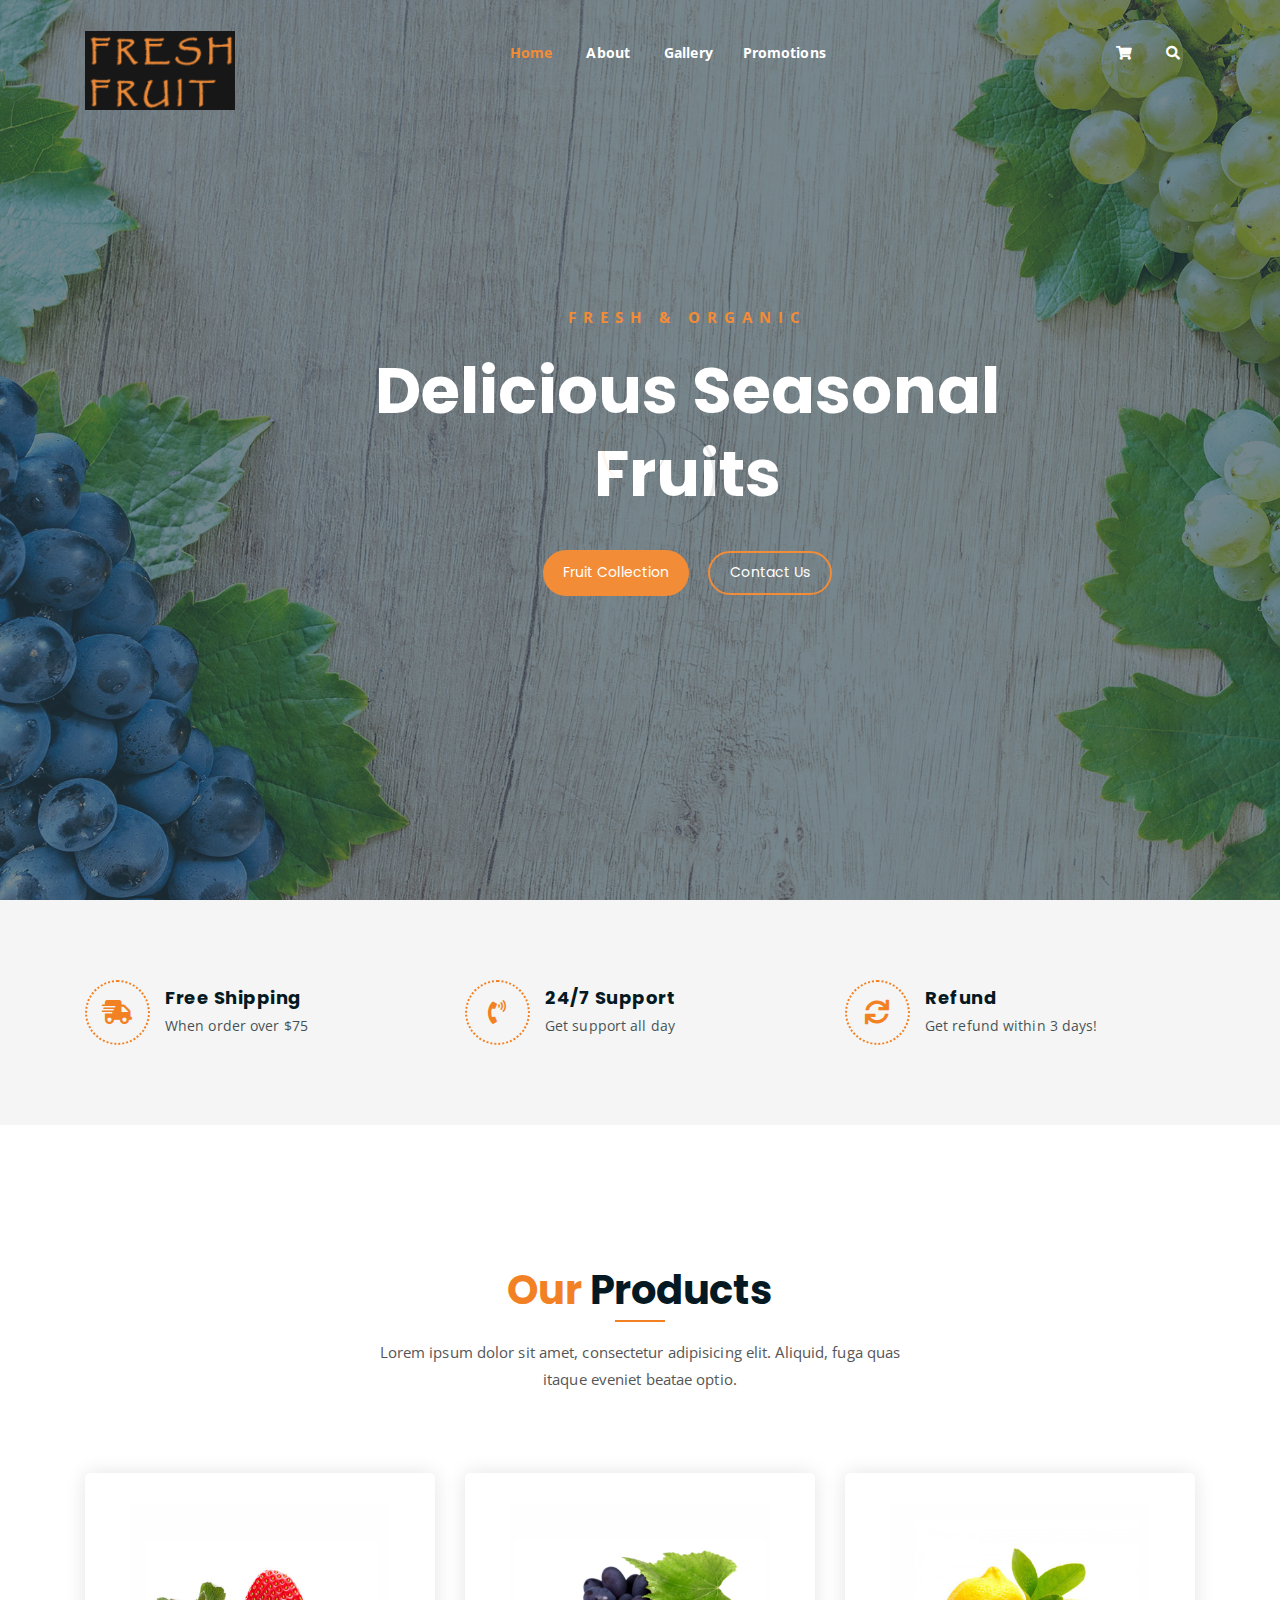
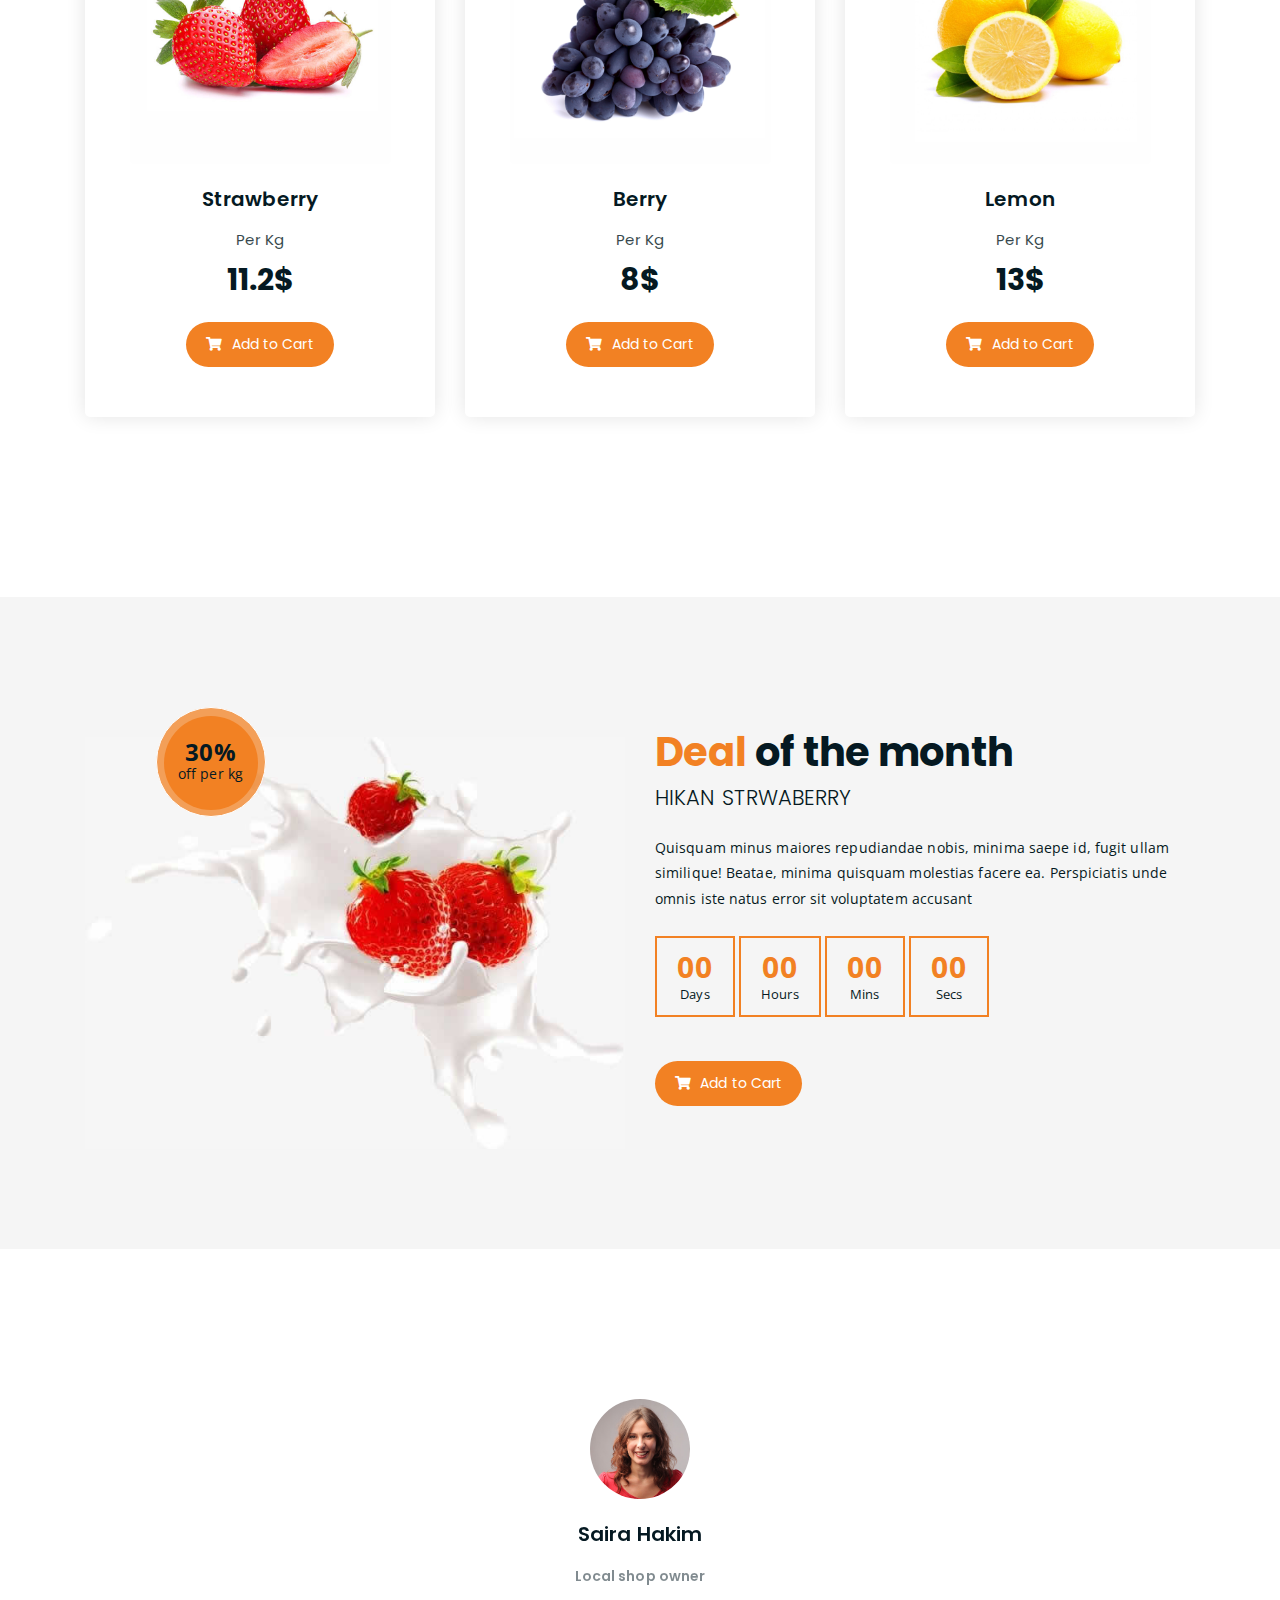
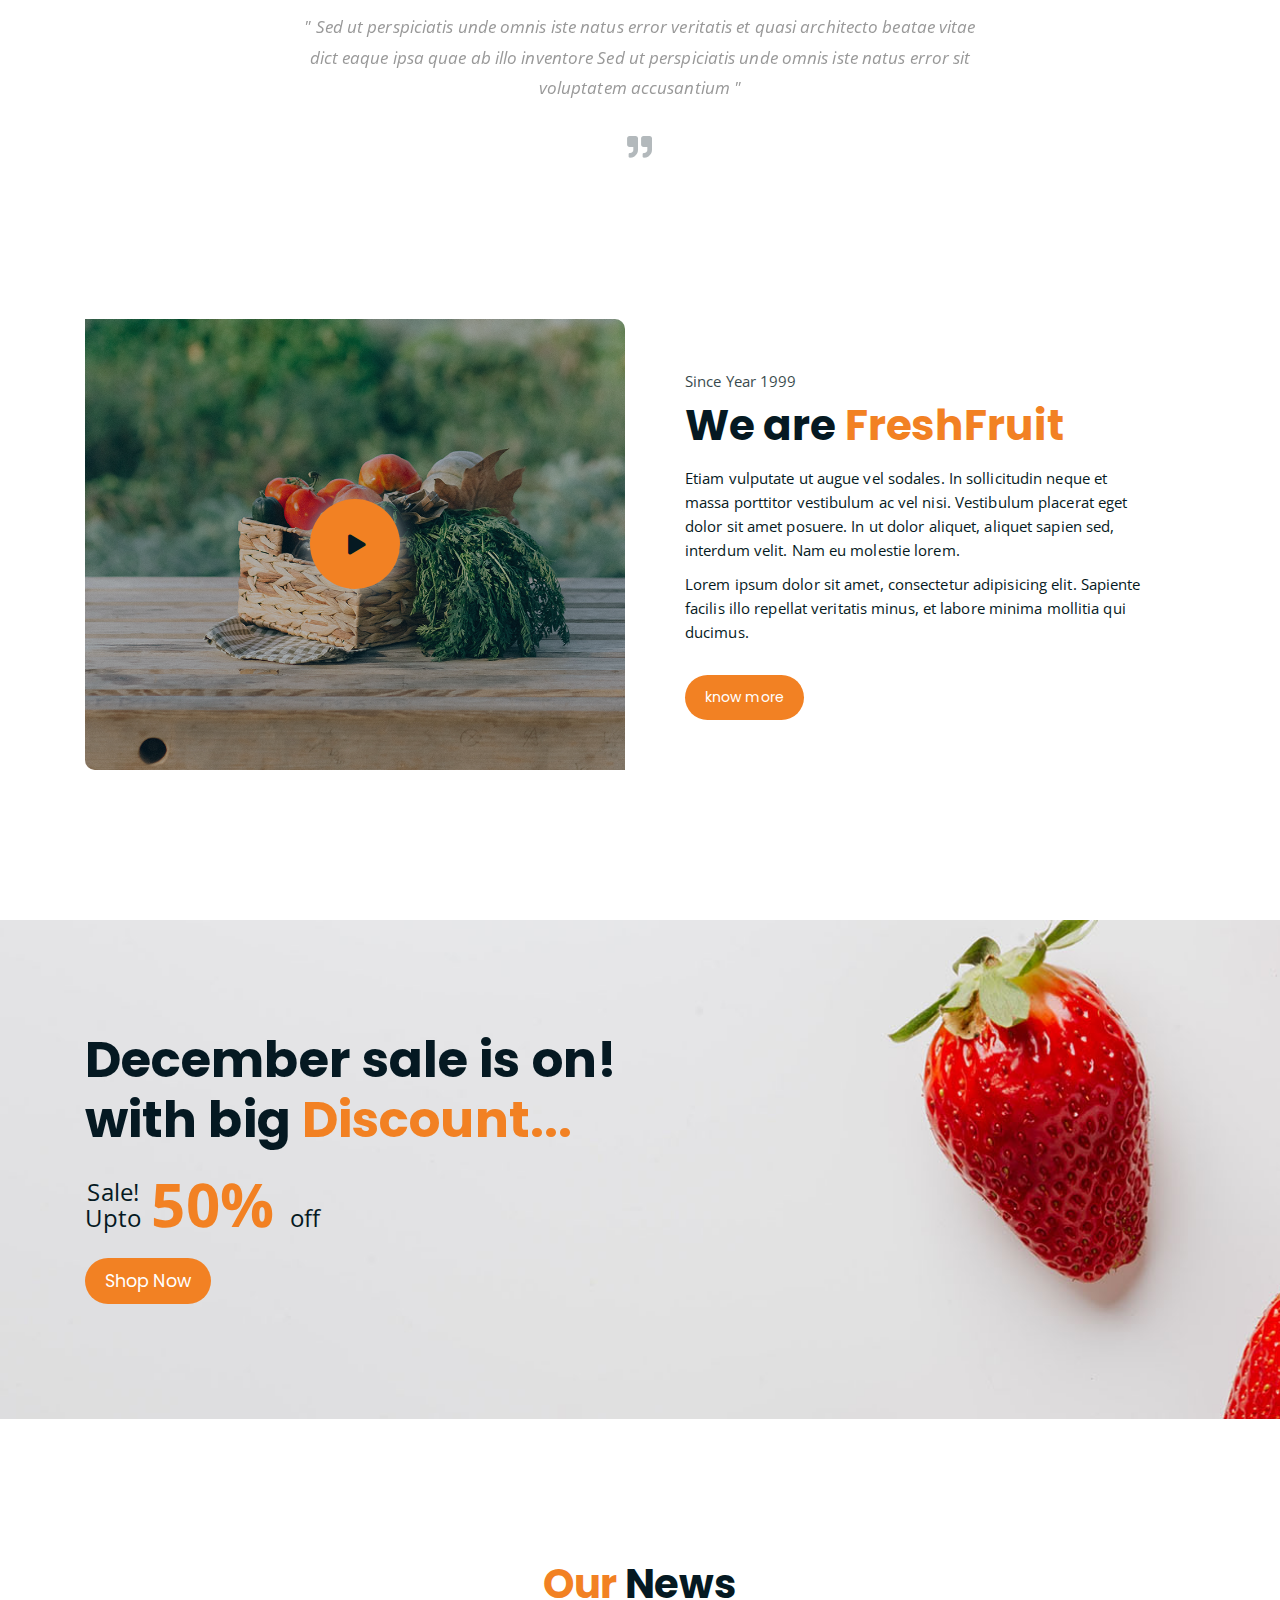
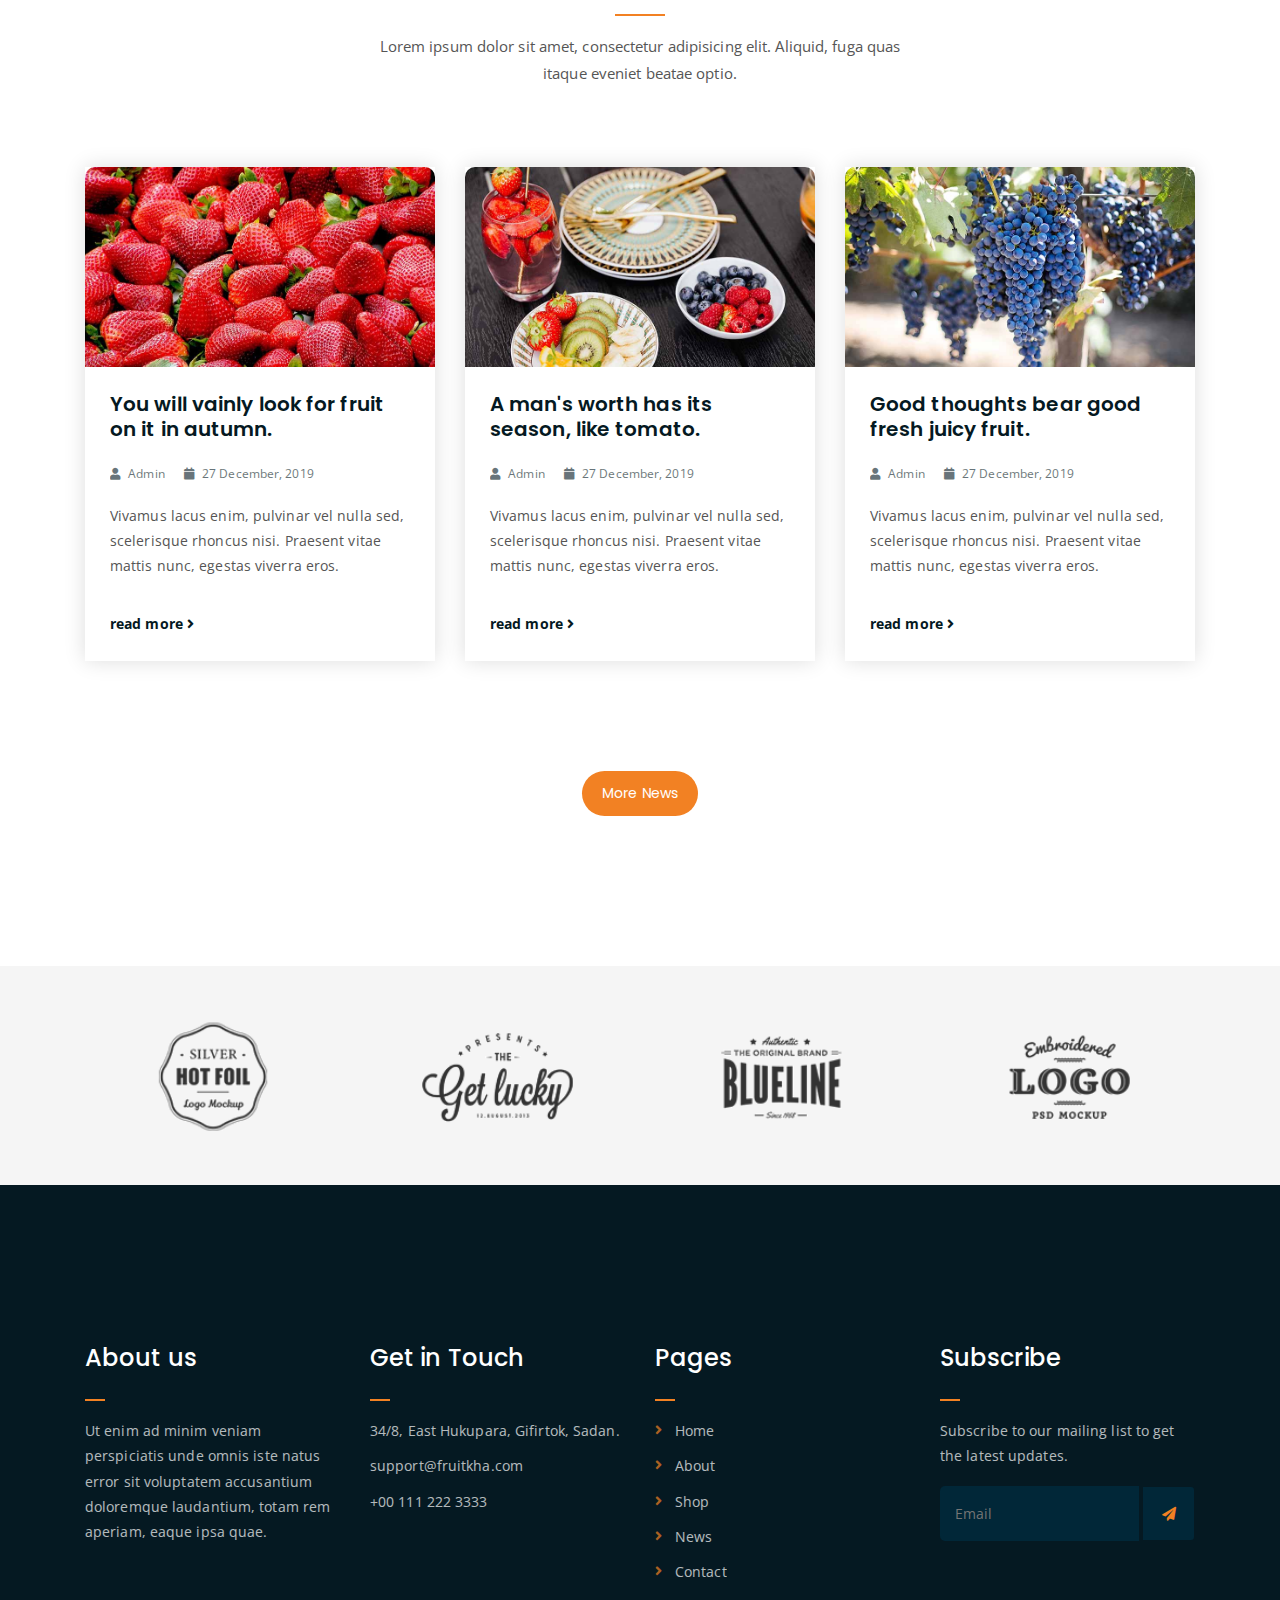
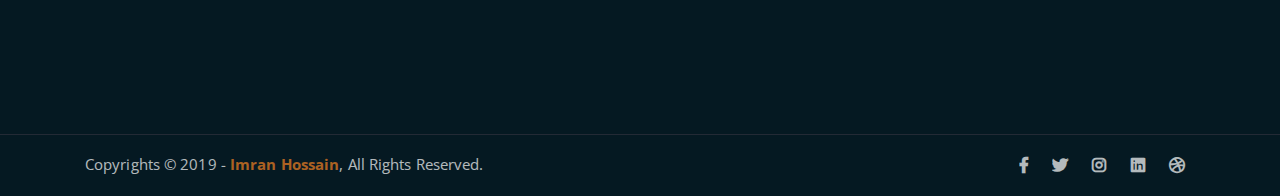
<file: css & html/index.html>
<!DOCTYPE html>
<html lang="en">
<head>
	<meta charset="UTF-8">
	<meta http-equiv="X-UA-Compatible" content="IE=edge">
	<meta name="description" content="Fruit Farm,We provide the highest and the best fruit for you :)">

	<!-- title -->
	<title>Fresh Fruit</title>
	<!-- favicon -->
	<link rel="shortcut icon" type="image/png" href="assets/img/favicon.png">
	<!-- google font -->
	<link href="https://fonts.googleapis.com/css?family=Open+Sans:300,400,700" rel="stylesheet">
	<link href="https://fonts.googleapis.com/css?family=Poppins:400,700&display=swap" rel="stylesheet">
	<!-- fontawesome -->
	<link rel="stylesheet" href="assets/css/all.min.css">
	<!-- bootstrap -->
	<link rel="stylesheet" href="assets/bootstrap/css/bootstrap.min.css">
	<!-- owl carousel -->
	<link rel="stylesheet" href="assets/css/owl.carousel.css">
	<!-- magnific popup -->
	<link rel="stylesheet" href="assets/css/magnific-popup.css">
	<!-- animate css -->
	<link rel="stylesheet" href="assets/css/animate.css">
	<!-- mean menu css -->
	<link rel="stylesheet" href="assets/css/meanmenu.min.css">
	<!-- main style -->
	<link rel="stylesheet" href="assets/css/main.css">
	<!-- responsive -->
	<link rel="stylesheet" href="assets/css/responsive.css">

</head>
<body>
	
	<!--PreLoader-->
    <div class="loader">
        <div class="loader-inner">
            <div class="circle"></div>
        </div>
    </div>
    <!--PreLoader Ends-->
	
	<!-- header -->
	<div class="top-header-area" id="sticker">
		<div class="container">
			<div class="row">
				<div class="col-lg-12 col-sm-12 text-center">
					<div class="main-menu-wrap">
						<!-- logo -->
						<div class="site-logo">
							<a href="index.html">
								<img src="assets/img/logo.png" alt="">
							</a>
						</div>
						<!-- logo -->
						
						<!-- menu start -->
                        <nav class="main-menu">
                            <ul>
                                        <li class="current-list-item"><a href="#">Home</a></li>
                                        <li><a href="about.html">About</a></li>
                                        <li><a href="gallery.html">Gallery</a><li>
                                        <li><a href="promotions.html">Promotions</a></li>
                                        <li>
                                            <div class="header-icons">

                                                <a class="shopping-cart" href="cart.html"><i class="fas fa-shopping-cart"></i></a>
                                                <a class="mobile-hide search-bar-icon" href="#"><i class="fas fa-search"></i></a>

                                            </div>
                                        </li>
                                    </ul>
                                </nav>
                                <a class="mobile-show search-bar-icon" href="#"><i class="fas fa-search"></i></a>
                                <div class="mobile-menu"></div>
                        <!-- menu end -->
					</div>
				</div>
			</div>
		</div>
	</div>
	<!-- end header -->
	
	<!-- search area -->
	<div class="search-area">
		<div class="container">
			<div class="row">
				<div class="col-lg-12">
					<span class="close-btn"><i class="fas fa-window-close"></i></span>
					<div class="search-bar">
						<div class="search-bar-tablecell">
							<h3>Search For:</h3>
							<input type="text" placeholder="Keywords">
							<button type="submit">Search <i class="fas fa-search"></i></button>
						</div>
					</div>
				</div>
			</div>
		</div>
	</div>
	<!-- end search area -->

	<!-- hero area -->
	<div class="hero-area hero-bg">
		<div class="container">
			<div class="row">
				<div class="col-lg-9 offset-lg-2 text-center">
					<div class="hero-text">
						<div class="hero-text-tablecell">
							<p class="subtitle">Fresh & Organic</p>
							<h1>Delicious Seasonal Fruits</h1>
							<div class="hero-btns">
								
								<a href="gallery.html" class="boxed-btn">Fruit Collection</a>
								<a href="contact.html" class="bordered-btn">Contact Us</a>
							</div>
						</div>
					</div>
				</div>
			</div>
		</div>
	</div>
	<!-- end hero area -->

	<!-- features list section -->
	<div class="list-section pt-80 pb-80">
		<div class="container">

			<div class="row">
				<div class="col-lg-4 col-md-6 mb-4 mb-lg-0">
					<div class="list-box d-flex align-items-center">
						<div class="list-icon">
							<i class="fas fa-shipping-fast"></i>
						</div>
						<div class="content">
							<h3>Free Shipping</h3>
							<p>When order over $75</p>
						</div>
					</div>
				</div>
				<div class="col-lg-4 col-md-6 mb-4 mb-lg-0">
					<div class="list-box d-flex align-items-center">
						<div class="list-icon">
							<i class="fas fa-phone-volume"></i>
						</div>
						<div class="content">
							<h3>24/7 Support</h3>
							<p>Get support all day</p>
						</div>
					</div>
				</div>
				<div class="col-lg-4 col-md-6">
					<div class="list-box d-flex justify-content-start align-items-center">
						<div class="list-icon">
							<i class="fas fa-sync"></i>
						</div>
						<div class="content">
							<h3>Refund</h3>
							<p>Get refund within 3 days!</p>
						</div>
					</div>
				</div>
			</div>

		</div>
	</div>
	<!-- end features list section -->

	<!-- product section -->
	<div class="product-section mt-150 mb-150">
		<div class="container">
			<div class="row">
				<div class="col-lg-8 offset-lg-2 text-center">
					<div class="section-title">	
						<h3><span class="orange-text">Our</span> Products</h3>
						<p>Lorem ipsum dolor sit amet, consectetur adipisicing elit. Aliquid, fuga quas itaque eveniet beatae optio.</p>
					</div>
				</div>
			</div>

			<div class="row">
				<div class="col-lg-4 col-md-6 text-center">
					<div class="single-product-item">
						<div class="product-image">
							<a href="single-product.html"><img src="assets/img/products/product-img-1.jpg" alt=""></a>
						</div>
						<h3>Strawberry</h3>
						<p class="product-price"><span>Per Kg</span> 11.2$ </p>
						<a href="cart.html" class="cart-btn"><i class="fas fa-shopping-cart"></i> Add to Cart</a>
					</div>
				</div>
				<div class="col-lg-4 col-md-6 text-center">
					<div class="single-product-item">
						<div class="product-image">
							<a href="single-product.html"><img src="assets/img/products/product-img-2.jpg" alt=""></a>
						</div>
						<h3>Berry</h3>
						<p class="product-price"><span>Per Kg</span> 8$ </p>
						<a href="cart.html" class="cart-btn"><i class="fas fa-shopping-cart"></i> Add to Cart</a>
					</div>
				</div>
				<div class="col-lg-4 col-md-6 offset-md-3 offset-lg-0 text-center">
					<div class="single-product-item">
						<div class="product-image">
							<a href="single-product.html"><img src="assets/img/products/product-img-3.jpg" alt=""></a>
						</div>
						<h3>Lemon</h3>
						<p class="product-price"><span>Per Kg</span> 13$ </p>
						<a href="cart.html" class="cart-btn"><i class="fas fa-shopping-cart"></i> Add to Cart</a>
					</div>
				</div>
			</div>
		</div>
	</div>
	<!-- end product section -->

	<!-- cart banner section -->
	<section class="cart-banner pt-100 pb-100">
    	<div class="container">
        	<div class="row clearfix">
            	<!--Image Column-->
            	<div class="image-column col-lg-6">
                	<div class="image">
                    	<div class="price-box">
                        	<div class="inner-price">
                                <span class="price">
                                    <strong>30%</strong> <br> off per kg
                                </span>
                            </div>
                        </div>
                    	<img src="assets/img/a.jpg" alt="">
                    </div>
                </div>
                <!--Content Column-->
                <div class="content-column col-lg-6">
					<h3><span class="orange-text">Deal</span> of the month</h3>
                    <h4>Hikan Strwaberry</h4>
                    <div class="text">Quisquam minus maiores repudiandae nobis, minima saepe id, fugit ullam similique! Beatae, minima quisquam molestias facere ea. Perspiciatis unde omnis iste natus error sit voluptatem accusant</div>
                    <!--Countdown Timer-->
                    <div class="time-counter"><div class="time-countdown clearfix" data-countdown="2020/2/01"><div class="counter-column"><div class="inner"><span class="count">45</span>Days</div></div> <div class="counter-column"><div class="inner"><span class="count">20</span>Hours</div></div>  <div class="counter-column"><div class="inner"><span class="count">03</span>Mins</div></div>  <div class="counter-column"><div class="inner"><span class="count">01</span>Secs</div></div></div></div>
                	<a href="cart.html" class="cart-btn mt-3"><i class="fas fa-shopping-cart"></i> Add to Cart</a>
                </div>
            </div>
        </div>
    </section>
    <!-- end cart banner section -->

	<!-- testimonail-section -->
	<div class="testimonail-section mt-150 mb-150">
		<div class="container">
			<div class="row">
				<div class="col-lg-10 offset-lg-1 text-center">
					<div class="testimonial-sliders">
						<div class="single-testimonial-slider">
							<div class="client-avater">
								<img src="assets/img/avaters/avatar1.png" alt="">
							</div>
							<div class="client-meta">
								<h3>Saira Hakim <span>Local shop owner</span></h3>
								<p class="testimonial-body">
									" Sed ut perspiciatis unde omnis iste natus error veritatis et  quasi architecto beatae vitae dict eaque ipsa quae ab illo inventore Sed ut perspiciatis unde omnis iste natus error sit voluptatem accusantium "
								</p>
								<div class="last-icon">
									<i class="fas fa-quote-right"></i>
								</div>
							</div>
						</div>
						<div class="single-testimonial-slider">
							<div class="client-avater">
								<img src="assets/img/avaters/avatar2.png" alt="">
							</div>
							<div class="client-meta">
								<h3>David Niph <span>Local shop owner</span></h3>
								<p class="testimonial-body">
									" Sed ut perspiciatis unde omnis iste natus error veritatis et  quasi architecto beatae vitae dict eaque ipsa quae ab illo inventore Sed ut perspiciatis unde omnis iste natus error sit voluptatem accusantium "
								</p>
								<div class="last-icon">
									<i class="fas fa-quote-right"></i>
								</div>
							</div>
						</div>
						<div class="single-testimonial-slider">
							<div class="client-avater">
								<img src="assets/img/avaters/avatar3.png" alt="">
							</div>
							<div class="client-meta">
								<h3>Jacob Sikim <span>Local shop owner</span></h3>
								<p class="testimonial-body">
									" Sed ut perspiciatis unde omnis iste natus error veritatis et  quasi architecto beatae vitae dict eaque ipsa quae ab illo inventore Sed ut perspiciatis unde omnis iste natus error sit voluptatem accusantium "
								</p>
								<div class="last-icon">
									<i class="fas fa-quote-right"></i>
								</div>
							</div>
						</div>
					</div>
				</div>
			</div>
		</div>
	</div>
	<!-- end testimonail-section -->
	
	<!-- advertisement section -->
	<div class="abt-section mb-150">
		<div class="container">
			<div class="row">
				<div class="col-lg-6 col-md-12">
					<div class="abt-bg">
						<a href="" class="video-play-btn popup-youtube"><i class="fas fa-play"></i></a>
					</div>
				</div>
				<div class="col-lg-6 col-md-12">
					<div class="abt-text">
						<p class="top-sub">Since Year 1999</p>
						<h2>We are <span class="orange-text">FreshFruit</span></h2>
						<p>Etiam vulputate ut augue vel sodales. In sollicitudin neque et massa porttitor vestibulum ac vel nisi. Vestibulum placerat eget dolor sit amet posuere. In ut dolor aliquet, aliquet sapien sed, interdum velit. Nam eu molestie lorem.</p>
						<p>Lorem ipsum dolor sit amet, consectetur adipisicing elit. Sapiente facilis illo repellat veritatis minus, et labore minima mollitia qui ducimus.</p>
						<a href="about.html" class="boxed-btn mt-4">know more</a>
					</div>
				</div>
			</div>
		</div>
	</div>
	<!-- end advertisement section -->
	
	<!-- shop banner -->
	<section class="shop-banner">
    	<div class="container">
        	<h3>December sale is on! <br> with big <span class="orange-text">Discount...</span></h3>
            <div class="sale-percent"><span>Sale! <br> Upto</span>50% <span>off</span></div>
            <a href="shop.html" class="cart-btn btn-lg">Shop Now</a>
        </div>
    </section>
	<!-- end shop banner -->

	<!-- latest news -->
	<div class="latest-news pt-150 pb-150">
		<div class="container">

			<div class="row">
				<div class="col-lg-8 offset-lg-2 text-center">
					<div class="section-title">	
						<h3><span class="orange-text">Our</span> News</h3>
						<p>Lorem ipsum dolor sit amet, consectetur adipisicing elit. Aliquid, fuga quas itaque eveniet beatae optio.</p>
					</div>
				</div>
			</div>

			<div class="row">
				<div class="col-lg-4 col-md-6">
					<div class="single-latest-news">
						<a href="single-news.html"><div class="latest-news-bg news-bg-1"></div></a>
						<div class="news-text-box">
							<h3><a href="single-news.html">You will vainly look for fruit on it in autumn.</a></h3>
							<p class="blog-meta">
								<span class="author"><i class="fas fa-user"></i> Admin</span>
								<span class="date"><i class="fas fa-calendar"></i> 27 December, 2019</span>
							</p>
							<p class="excerpt">Vivamus lacus enim, pulvinar vel nulla sed, scelerisque rhoncus nisi. Praesent vitae mattis nunc, egestas viverra eros.</p>
							<a href="single-news.html" class="read-more-btn">read more <i class="fas fa-angle-right"></i></a>
						</div>
					</div>
				</div>
				<div class="col-lg-4 col-md-6">
					<div class="single-latest-news">
						<a href="single-news.html"><div class="latest-news-bg news-bg-2"></div></a>
						<div class="news-text-box">
							<h3><a href="single-news.html">A man's worth has its season, like tomato.</a></h3>
							<p class="blog-meta">
								<span class="author"><i class="fas fa-user"></i> Admin</span>
								<span class="date"><i class="fas fa-calendar"></i> 27 December, 2019</span>
							</p>
							<p class="excerpt">Vivamus lacus enim, pulvinar vel nulla sed, scelerisque rhoncus nisi. Praesent vitae mattis nunc, egestas viverra eros.</p>
							<a href="single-news.html" class="read-more-btn">read more <i class="fas fa-angle-right"></i></a>
						</div>
					</div>
				</div>
				<div class="col-lg-4 col-md-6 offset-md-3 offset-lg-0">
					<div class="single-latest-news">
						<a href="single-news.html"><div class="latest-news-bg news-bg-3"></div></a>
						<div class="news-text-box">
							<h3><a href="single-news.html">Good thoughts bear good fresh juicy fruit.</a></h3>
							<p class="blog-meta">
								<span class="author"><i class="fas fa-user"></i> Admin</span>
								<span class="date"><i class="fas fa-calendar"></i> 27 December, 2019</span>
							</p>
							<p class="excerpt">Vivamus lacus enim, pulvinar vel nulla sed, scelerisque rhoncus nisi. Praesent vitae mattis nunc, egestas viverra eros.</p>
							<a href="single-news.html" class="read-more-btn">read more <i class="fas fa-angle-right"></i></a>
						</div>
					</div>
				</div>
			</div>
			<div class="row">
				<div class="col-lg-12 text-center">
					<a href="news.html" class="boxed-btn">More News</a>
				</div>
			</div>
		</div>
	</div>
	<!-- end latest news -->

	<!-- logo carousel -->
	<div class="logo-carousel-section">
		<div class="container">
			<div class="row">
				<div class="col-lg-12">
					<div class="logo-carousel-inner">
						<div class="single-logo-item">
							<img src="assets/img/company-logos/1.png" alt="">
						</div>
						<div class="single-logo-item">
							<img src="assets/img/company-logos/2.png" alt="">
						</div>
						<div class="single-logo-item">
							<img src="assets/img/company-logos/3.png" alt="">
						</div>
						<div class="single-logo-item">
							<img src="assets/img/company-logos/4.png" alt="">
						</div>
						<div class="single-logo-item">
							<img src="assets/img/company-logos/5.png" alt="">
						</div>
					</div>
				</div>
			</div>
		</div>
	</div>
	<!-- end logo carousel -->

	<!-- footer -->
	<div class="footer-area">
		<div class="container">
			<div class="row">
				<div class="col-lg-3 col-md-6">
					<div class="footer-box about-widget">
						<h2 class="widget-title">About us</h2>
						<p>Ut enim ad minim veniam perspiciatis unde omnis iste natus error sit voluptatem accusantium doloremque laudantium, totam rem aperiam, eaque ipsa quae.</p>
					</div>
				</div>
				<div class="col-lg-3 col-md-6">
					<div class="footer-box get-in-touch">
						<h2 class="widget-title">Get in Touch</h2>
						<ul>
							<li>34/8, East Hukupara, Gifirtok, Sadan.</li>
							<li>support@fruitkha.com</li>
							<li>+00 111 222 3333</li>
						</ul>
					</div>
				</div>
				<div class="col-lg-3 col-md-6">
					<div class="footer-box pages">
						<h2 class="widget-title">Pages</h2>
						<ul>
							<li><a href="index.html">Home</a></li>
							<li><a href="about.html">About</a></li>
							<li><a href="services.html">Shop</a></li>
							<li><a href="news.html">News</a></li>
							<li><a href="contact.html">Contact</a></li>
						</ul>
					</div>
				</div>
				<div class="col-lg-3 col-md-6">
					<div class="footer-box subscribe">
						<h2 class="widget-title">Subscribe</h2>
						<p>Subscribe to our mailing list to get the latest updates.</p>
						<form action="index.html">
							<input type="email" placeholder="Email">
							<button type="submit"><i class="fas fa-paper-plane"></i></button>
						</form>
					</div>
				</div>
			</div>
		</div>
	</div>
	<!-- end footer -->
	
	<!-- copyright -->
	<div class="copyright">
		<div class="container">
			<div class="row">
				<div class="col-lg-6 col-md-12">
					<p>Copyrights &copy; 2019 - <a href="https://imransdesign.com/">Imran Hossain</a>,  All Rights Reserved.</p>
				</div>
				<div class="col-lg-6 text-right col-md-12">
					<div class="social-icons">
						<ul>
							<li><a href="#" target="_blank"><i class="fab fa-facebook-f"></i></a></li>
							<li><a href="#" target="_blank"><i class="fab fa-twitter"></i></a></li>
							<li><a href="#" target="_blank"><i class="fab fa-instagram"></i></a></li>
							<li><a href="#" target="_blank"><i class="fab fa-linkedin"></i></a></li>
							<li><a href="#" target="_blank"><i class="fab fa-dribbble"></i></a></li>
						</ul>
					</div>
				</div>
			</div>
		</div>
	</div>
	<!-- end copyright -->
	
	<!-- jquery -->
	<script src="assets/js/jquery-1.11.3.min.js"></script>
	<!-- bootstrap -->
	<script src="assets/bootstrap/js/bootstrap.min.js"></script>
	<!-- count down -->
	<script src="assets/js/jquery.countdown.js"></script>
	<!-- isotope -->
	<script src="assets/js/jquery.isotope-3.0.6.min.js"></script>
	<!-- waypoints -->
	<script src="assets/js/waypoints.js"></script>
	<!-- owl carousel -->
	<script src="assets/js/owl.carousel.min.js"></script>
	<!-- magnific popup -->
	<script src="assets/js/jquery.magnific-popup.min.js"></script>
	<!-- mean menu -->
	<script src="assets/js/jquery.meanmenu.min.js"></script>
	<!-- sticker js -->
	<script src="assets/js/sticker.js"></script>
	<!-- main js -->
	<script src="assets/js/main.js"></script>

</body>
</html>
</file>
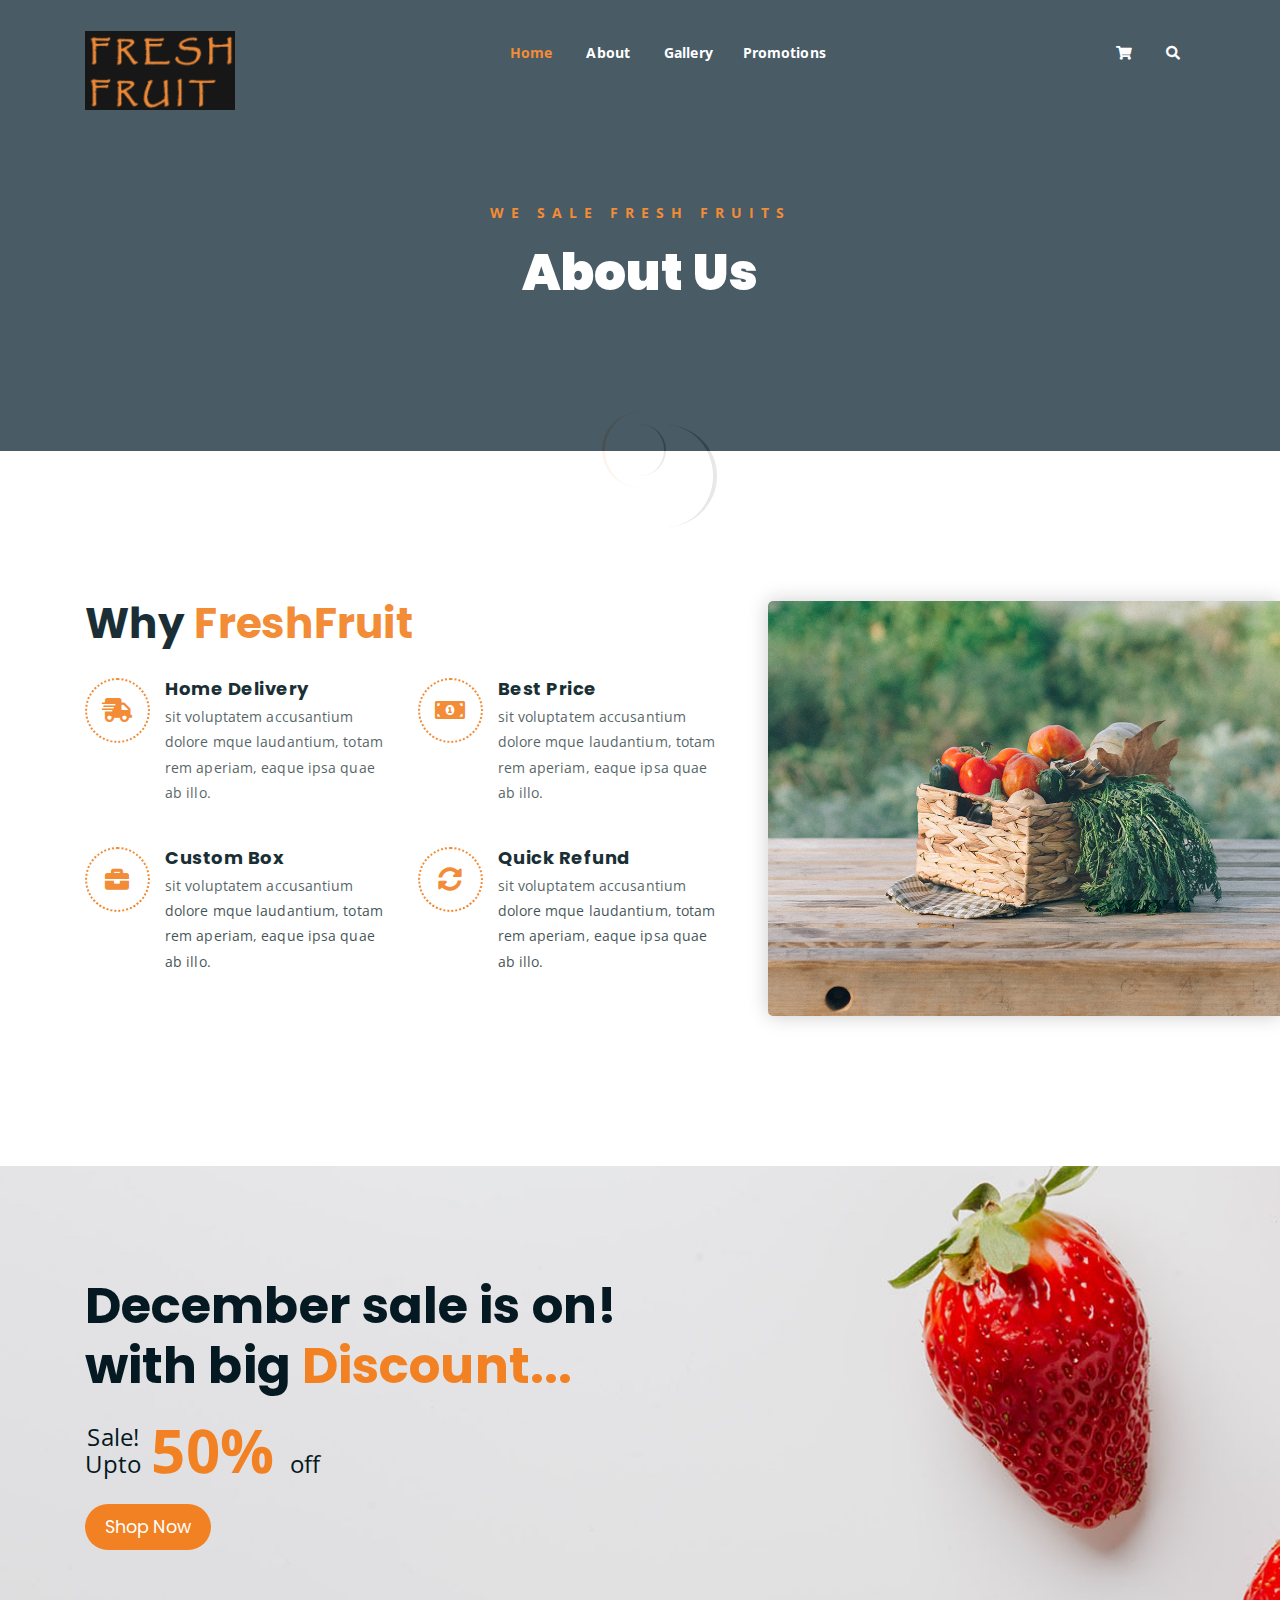
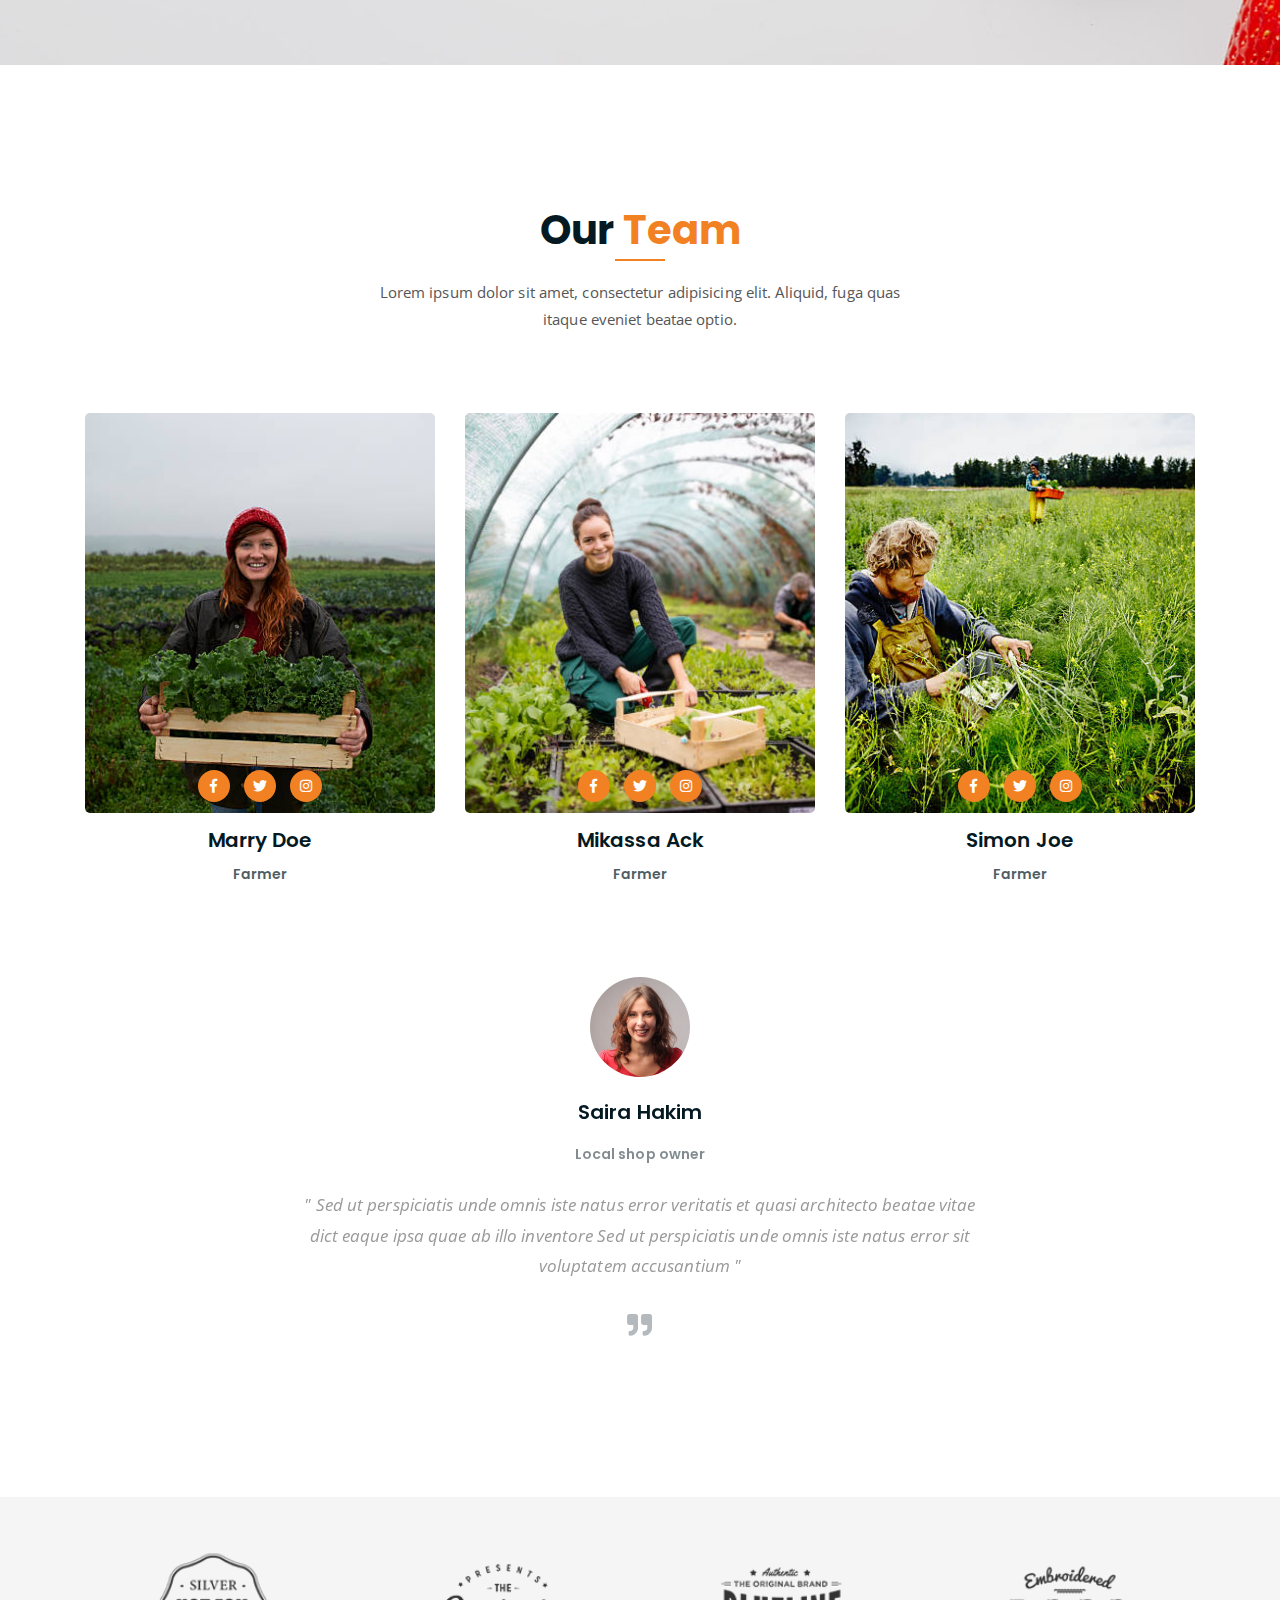
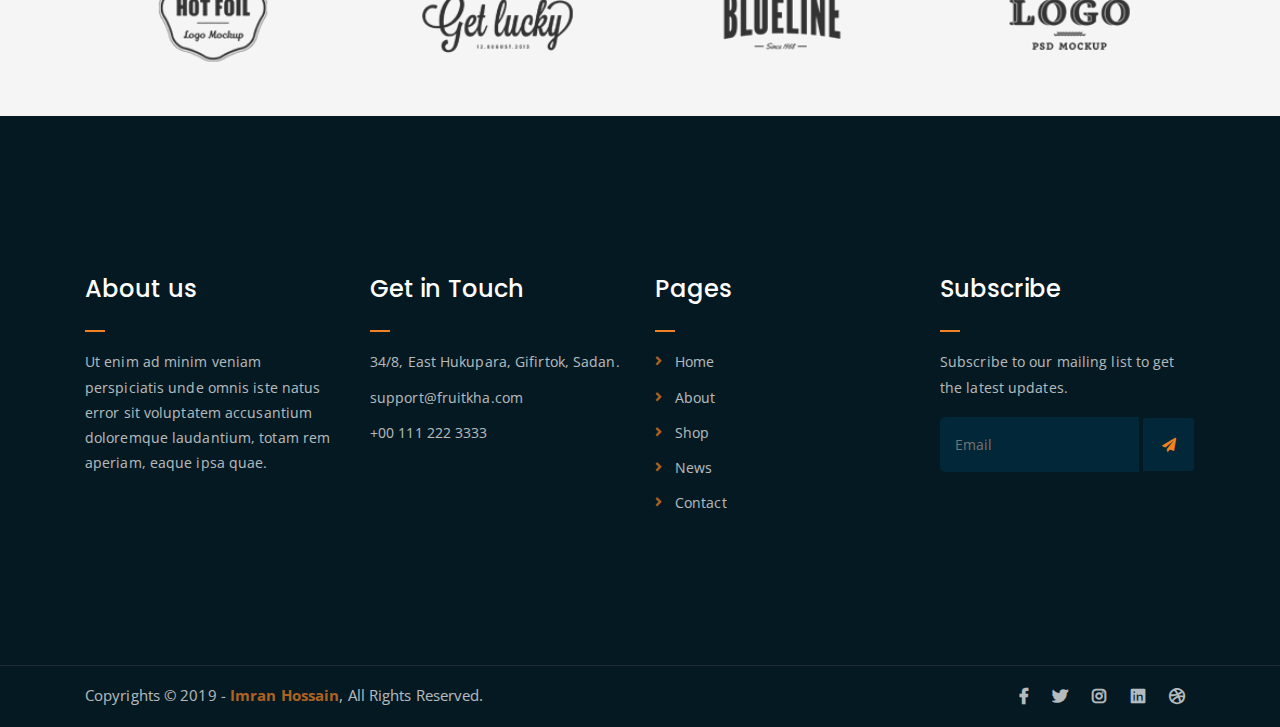
<file: css & html/about.html>
<!DOCTYPE html>
<html lang="en">
<head>
	<meta charset="UTF-8">
	<meta http-equiv="X-UA-Compatible" content="IE=edge">
	<meta name="description" content="Fruit Farm,We provide the highest and the best fruit for you :)">
	<!-- title -->
	<title>About</title>
	<!-- favicon -->
	<link rel="shortcut icon" type="image/png" href="assets/img/favicon.png">
	<!-- google font -->
	<link href="https://fonts.googleapis.com/css?family=Open+Sans:300,400,700" rel="stylesheet">
	<link href="https://fonts.googleapis.com/css?family=Poppins:400,700&display=swap" rel="stylesheet">
	<!-- fontawesome -->
	<link rel="stylesheet" href="assets/css/all.min.css">
	<!-- bootstrap -->
	<link rel="stylesheet" href="assets/bootstrap/css/bootstrap.min.css">
	<!-- owl carousel -->
	<link rel="stylesheet" href="assets/css/owl.carousel.css">
	<!-- magnific popup -->
	<link rel="stylesheet" href="assets/css/magnific-popup.css">
	<!-- animate css -->
	<link rel="stylesheet" href="assets/css/animate.css">
	<!-- mean menu css -->
	<link rel="stylesheet" href="assets/css/meanmenu.min.css">
	<!-- main style -->
	<link rel="stylesheet" href="assets/css/main.css">
	<!-- responsive -->
	<link rel="stylesheet" href="assets/css/responsive.css">

</head>
<body>
	
	<!--PreLoader-->
    <div class="loader">
        <div class="loader-inner">
            <div class="circle"></div>
        </div>
    </div>
    <!--PreLoader Ends-->
	
	<!-- header -->
	<div class="top-header-area" id="sticker">
		<div class="container">
			<div class="row">
				<div class="col-lg-12 col-sm-12 text-center">
					<div class="main-menu-wrap">
						<!-- logo -->
						<div class="site-logo">
							<a href="index.html">
								<img src="assets/img/logo.png" alt="">
							</a>
						</div>
						<!-- logo -->

						<!-- menu start -->
                        <nav class="main-menu">
                            <ul>
                                        <li class="current-list-item"><a href="#">Home</a></li>
                                        <li><a href="about.html">About</a></li>
                                        <li><a href="gallery.html">Gallery</a><li>
                                        <li><a href="promotions.html">Promotions</a></li>
                                        <li>
                                            <div class="header-icons">

                                                <a class="shopping-cart" href="cart.html"><i class="fas fa-shopping-cart"></i></a>
                                                <a class="mobile-hide search-bar-icon" href="#"><i class="fas fa-search"></i></a>

                                            </div>
                                        </li>
                                    </ul>
                                </nav>
                                <a class="mobile-show search-bar-icon" href="#"><i class="fas fa-search"></i></a>
                                <div class="mobile-menu"></div>
                        <!-- menu end -->
					</div>
				</div>
			</div>
		</div>
	</div>
	<!-- end header -->

	<!-- search area -->
	<div class="search-area">
		<div class="container">
			<div class="row">
				<div class="col-lg-12">
					<span class="close-btn"><i class="fas fa-window-close"></i></span>
					<div class="search-bar">
						<div class="search-bar-tablecell">
							<h3>Search For:</h3>
							<input type="text" placeholder="Keywords">
							<button type="submit">Search <i class="fas fa-search"></i></button>
						</div>
					</div>
				</div>
			</div>
		</div>
	</div>
	<!-- end search arewa -->
	
	<!-- breadcrumb-section -->
	<div class="breadcrumb-section breadcrumb-bg">
		<div class="container">
			<div class="row">
				<div class="col-lg-8 offset-lg-2 text-center">
					<div class="breadcrumb-text">
						<p>We sale fresh fruits</p>
						<h1>About Us</h1>
					</div>
				</div>
			</div>
		</div>
	</div>
	<!-- end breadcrumb section -->

	<!-- featured section -->
	<div class="feature-bg">
		<div class="container">
			<div class="row">
				<div class="col-lg-7">
					<div class="featured-text">
						<h2 class="pb-3">Why <span class="orange-text">FreshFruit</span></h2>
						<div class="row">
							<div class="col-lg-6 col-md-6 mb-4 mb-md-5">
								<div class="list-box d-flex">
									<div class="list-icon">
										<i class="fas fa-shipping-fast"></i>
									</div>
									<div class="content">
										<h3>Home Delivery</h3>
										<p>sit voluptatem accusantium dolore mque laudantium, totam rem aperiam, eaque ipsa quae ab illo.</p>
									</div>
								</div>
							</div>
							<div class="col-lg-6 col-md-6 mb-5 mb-md-5">
								<div class="list-box d-flex">
									<div class="list-icon">
										<i class="fas fa-money-bill-alt"></i>
									</div>
									<div class="content">
										<h3>Best Price</h3>
										<p>sit voluptatem accusantium dolore mque laudantium, totam rem aperiam, eaque ipsa quae ab illo.</p>
									</div>
								</div>
							</div>
							<div class="col-lg-6 col-md-6 mb-5 mb-md-5">
								<div class="list-box d-flex">
									<div class="list-icon">
										<i class="fas fa-briefcase"></i>
									</div>
									<div class="content">
										<h3>Custom Box</h3>
										<p>sit voluptatem accusantium dolore mque laudantium, totam rem aperiam, eaque ipsa quae ab illo.</p>
									</div>
								</div>
							</div>
							<div class="col-lg-6 col-md-6">
								<div class="list-box d-flex">
									<div class="list-icon">
										<i class="fas fa-sync-alt"></i>
									</div>
									<div class="content">
										<h3>Quick Refund</h3>
										<p>sit voluptatem accusantium dolore mque laudantium, totam rem aperiam, eaque ipsa quae ab illo.</p>
									</div>
								</div>
							</div>
						</div>
					</div>
				</div>
			</div>
		</div>
	</div>
	<!-- end featured section -->

	<!-- shop banner -->
	<section class="shop-banner">
    	<div class="container">
        	<h3>December sale is on! <br> with big <span class="orange-text">Discount...</span></h3>
            <div class="sale-percent"><span>Sale! <br> Upto</span>50% <span>off</span></div>
            <a href="shop.html" class="cart-btn btn-lg">Shop Now</a>
        </div>
    </section>
	<!-- end shop banner -->

	<!-- team section -->
	<div class="mt-150">
		<div class="container">
			<div class="row">
				<div class="col-lg-8 offset-lg-2 text-center">
					<div class="section-title">
						<h3>Our <span class="orange-text">Team</span></h3>
						<p>Lorem ipsum dolor sit amet, consectetur adipisicing elit. Aliquid, fuga quas itaque eveniet beatae optio.</p>
					</div>
				</div>
			</div>
			<div class="row">
				<div class="col-lg-4 col-md-6">
					<div class="single-team-item">
						<div class="team-bg team-bg-1"></div>
						<h4>Marry Doe <span>Farmer</span></h4>
						<ul class="social-link-team">
							<li><a href="#" target="_blank"><i class="fab fa-facebook-f"></i></a></li>
							<li><a href="#" target="_blank"><i class="fab fa-twitter"></i></a></li>
							<li><a href="#" target="_blank"><i class="fab fa-instagram"></i></a></li>
						</ul>
					</div>
				</div>
				<div class="col-lg-4 col-md-6">
					<div class="single-team-item">
						<div class="team-bg team-bg-2"></div>
						<h4>Mikassa Ack <span>Farmer</span></h4>
						<ul class="social-link-team">
							<li><a href="#" target="_blank"><i class="fab fa-facebook-f"></i></a></li>
							<li><a href="#" target="_blank"><i class="fab fa-twitter"></i></a></li>
							<li><a href="#" target="_blank"><i class="fab fa-instagram"></i></a></li>
						</ul>
					</div>
				</div>
				<div class="col-lg-4 col-md-6 offset-md-3 offset-lg-0">
					<div class="single-team-item">
						<div class="team-bg team-bg-3"></div>
						<h4>Simon Joe <span>Farmer</span></h4>
						<ul class="social-link-team">
							<li><a href="#" target="_blank"><i class="fab fa-facebook-f"></i></a></li>
							<li><a href="#" target="_blank"><i class="fab fa-twitter"></i></a></li>
							<li><a href="#" target="_blank"><i class="fab fa-instagram"></i></a></li>
						</ul>
					</div>
				</div>
			</div>
		</div>
	</div>
	<!-- end team section -->

	<!-- testimonail-section -->
	<div class="testimonail-section mt-80 mb-150">
		<div class="container">
			<div class="row">
				<div class="col-lg-10 offset-lg-1 text-center">
					<div class="testimonial-sliders">
						<div class="single-testimonial-slider">
							<div class="client-avater">
								<img src="assets/img/avaters/avatar1.png" alt="">
							</div>
							<div class="client-meta">
								<h3>Saira Hakim <span>Local shop owner</span></h3>
								<p class="testimonial-body">
									" Sed ut perspiciatis unde omnis iste natus error veritatis et  quasi architecto beatae vitae dict eaque ipsa quae ab illo inventore Sed ut perspiciatis unde omnis iste natus error sit voluptatem accusantium "
								</p>
								<div class="last-icon">
									<i class="fas fa-quote-right"></i>
								</div>
							</div>
						</div>
						<div class="single-testimonial-slider">
							<div class="client-avater">
								<img src="assets/img/avaters/avatar2.png" alt="">
							</div>
							<div class="client-meta">
								<h3>David Niph <span>Local shop owner</span></h3>
								<p class="testimonial-body">
									" Sed ut perspiciatis unde omnis iste natus error veritatis et  quasi architecto beatae vitae dict eaque ipsa quae ab illo inventore Sed ut perspiciatis unde omnis iste natus error sit voluptatem accusantium "
								</p>
								<div class="last-icon">
									<i class="fas fa-quote-right"></i>
								</div>
							</div>
						</div>
						<div class="single-testimonial-slider">
							<div class="client-avater">
								<img src="assets/img/avaters/avatar3.png" alt="">
							</div>
							<div class="client-meta">
								<h3>Jacob Sikim <span>Local shop owner</span></h3>
								<p class="testimonial-body">
									" Sed ut perspiciatis unde omnis iste natus error veritatis et  quasi architecto beatae vitae dict eaque ipsa quae ab illo inventore Sed ut perspiciatis unde omnis iste natus error sit voluptatem accusantium "
								</p>
								<div class="last-icon">
									<i class="fas fa-quote-right"></i>
								</div>
							</div>
						</div>
					</div>
				</div>
			</div>
		</div>
	</div>
	<!-- end testimonail-section -->

	<!-- logo carousel -->
	<div class="logo-carousel-section">
		<div class="container">
			<div class="row">
				<div class="col-lg-12">
					<div class="logo-carousel-inner">
						<div class="single-logo-item">
							<img src="assets/img/company-logos/1.png" alt="">
						</div>
						<div class="single-logo-item">
							<img src="assets/img/company-logos/2.png" alt="">
						</div>
						<div class="single-logo-item">
							<img src="assets/img/company-logos/3.png" alt="">
						</div>
						<div class="single-logo-item">
							<img src="assets/img/company-logos/4.png" alt="">
						</div>
						<div class="single-logo-item">
							<img src="assets/img/company-logos/5.png" alt="">
						</div>
					</div>
				</div>
			</div>
		</div>
	</div>
	<!-- end logo carousel -->

	<!-- footer -->
	<div class="footer-area">
		<div class="container">
			<div class="row">
				<div class="col-lg-3 col-md-6">
					<div class="footer-box about-widget">
						<h2 class="widget-title">About us</h2>
						<p>Ut enim ad minim veniam perspiciatis unde omnis iste natus error sit voluptatem accusantium doloremque laudantium, totam rem aperiam, eaque ipsa quae.</p>
					</div>
				</div>
				<div class="col-lg-3 col-md-6">
					<div class="footer-box get-in-touch">
						<h2 class="widget-title">Get in Touch</h2>
						<ul>
							<li>34/8, East Hukupara, Gifirtok, Sadan.</li>
							<li>support@fruitkha.com</li>
							<li>+00 111 222 3333</li>
						</ul>
					</div>
				</div>
				<div class="col-lg-3 col-md-6">
					<div class="footer-box pages">
						<h2 class="widget-title">Pages</h2>
						<ul>
							<li><a href="index.html">Home</a></li>
							<li><a href="about.html">About</a></li>
							<li><a href="services.html">Shop</a></li>
							<li><a href="news.html">News</a></li>
							<li><a href="contact.html">Contact</a></li>
						</ul>
					</div>
				</div>
				<div class="col-lg-3 col-md-6">
					<div class="footer-box subscribe">
						<h2 class="widget-title">Subscribe</h2>
						<p>Subscribe to our mailing list to get the latest updates.</p>
						<form action="index.html">
							<input type="email" placeholder="Email">
							<button type="submit"><i class="fas fa-paper-plane"></i></button>
						</form>
					</div>
				</div>
			</div>
		</div>
	</div>
	<!-- end footer -->
	
	<!-- copyright -->
	<div class="copyright">
		<div class="container">
			<div class="row">
				<div class="col-lg-6 col-md-12">
					<p>Copyrights &copy; 2019 - <a href="https://imransdesign.com/">Imran Hossain</a>,  All Rights Reserved.</p>
				</div>
				<div class="col-lg-6 text-right col-md-12">
					<div class="social-icons">
						<ul>
							<li><a href="#" target="_blank"><i class="fab fa-facebook-f"></i></a></li>
							<li><a href="#" target="_blank"><i class="fab fa-twitter"></i></a></li>
							<li><a href="#" target="_blank"><i class="fab fa-instagram"></i></a></li>
							<li><a href="#" target="_blank"><i class="fab fa-linkedin"></i></a></li>
							<li><a href="#" target="_blank"><i class="fab fa-dribbble"></i></a></li>
						</ul>
					</div>
				</div>
			</div>
		</div>
	</div>
	<!-- end copyright -->
	
	<!-- jquery -->
	<script src="assets/js/jquery-1.11.3.min.js"></script>
	<!-- bootstrap -->
	<script src="assets/bootstrap/js/bootstrap.min.js"></script>
	<!-- count down -->
	<script src="assets/js/jquery.countdown.js"></script>
	<!-- isotope -->
	<script src="assets/js/jquery.isotope-3.0.6.min.js"></script>
	<!-- waypoints -->
	<script src="assets/js/waypoints.js"></script>
	<!-- owl carousel -->
	<script src="assets/js/owl.carousel.min.js"></script>
	<!-- magnific popup -->
	<script src="assets/js/jquery.magnific-popup.min.js"></script>
	<!-- mean menu -->
	<script src="assets/js/jquery.meanmenu.min.js"></script>
	<!-- sticker js -->
	<script src="assets/js/sticker.js"></script>
	<!-- main js -->
	<script src="assets/js/main.js"></script>

</body>
</html>
</file>
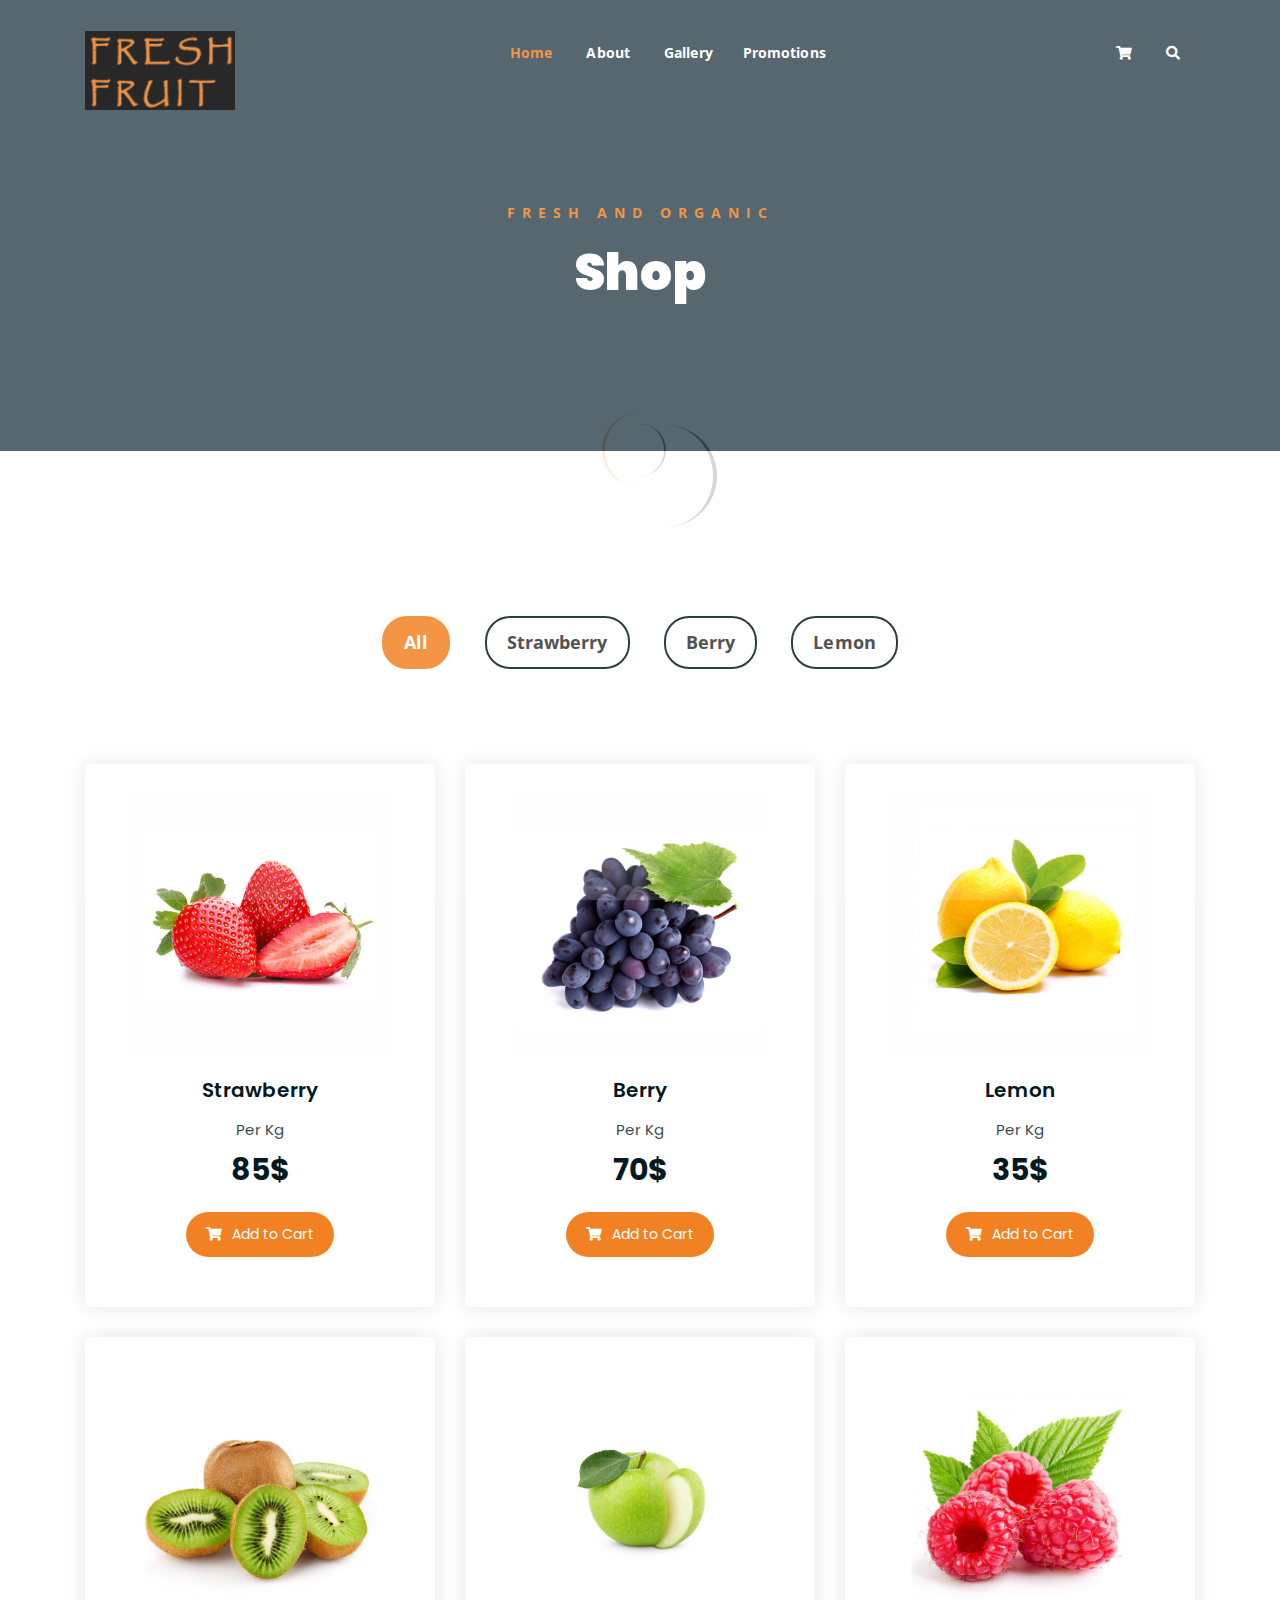
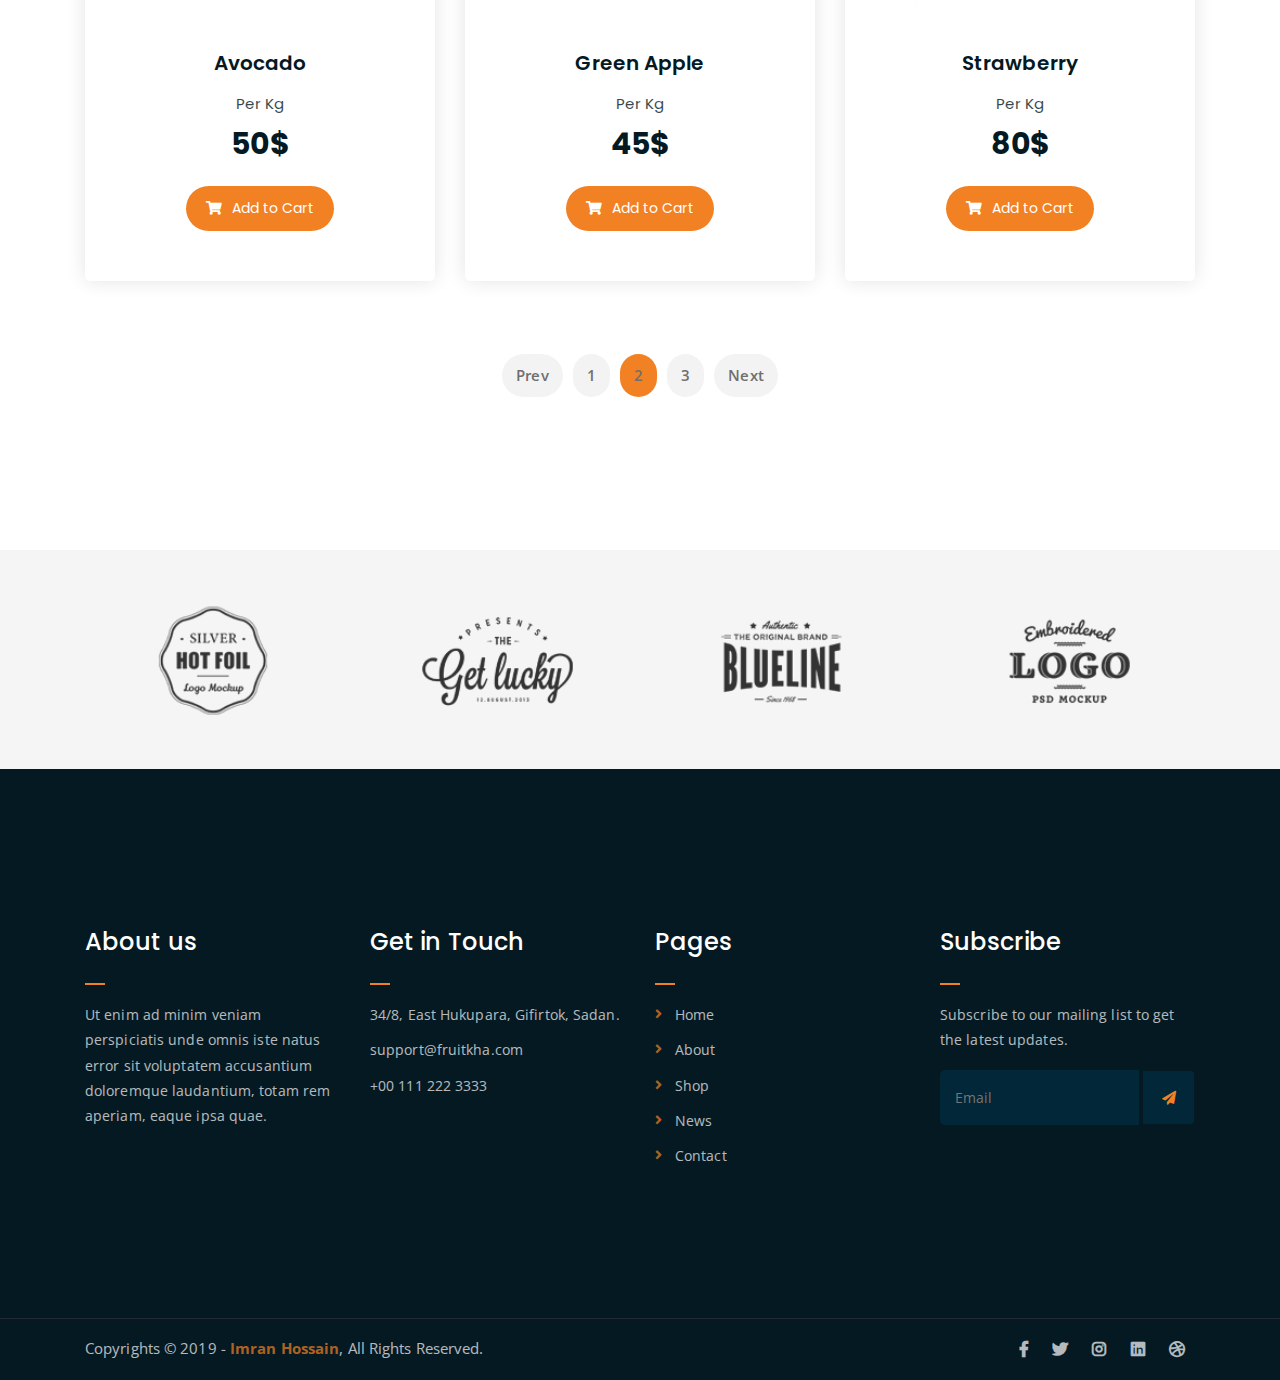
<file: css & html/gallery.html>
<!DOCTYPE html>
<html lang="en">
<head>
	<meta charset="UTF-8">
	<meta http-equiv="X-UA-Compatible" content="IE=edge">
	<meta name="description" content="Fruit Farm,We provide the highest and the best fruit for you :)">

	<!-- title -->
	<title>Gallery</title>

	<!-- favicon -->
	<link rel="shortcut icon" type="image/png" href="assets/img/favicon.png">
	<!-- google font -->
	<link href="https://fonts.googleapis.com/css?family=Open+Sans:300,400,700" rel="stylesheet">
	<link href="https://fonts.googleapis.com/css?family=Poppins:400,700&display=swap" rel="stylesheet">
	<!-- fontawesome -->
	<link rel="stylesheet" href="assets/css/all.min.css">
	<!-- bootstrap -->
	<link rel="stylesheet" href="assets/bootstrap/css/bootstrap.min.css">
	<!-- owl carousel -->
	<link rel="stylesheet" href="assets/css/owl.carousel.css">
	<!-- magnific popup -->
	<link rel="stylesheet" href="assets/css/magnific-popup.css">
	<!-- animate css -->
	<link rel="stylesheet" href="assets/css/animate.css">
	<!-- mean menu css -->
	<link rel="stylesheet" href="assets/css/meanmenu.min.css">
	<!-- main style -->
	<link rel="stylesheet" href="assets/css/main.css">
	<!-- responsive -->
	<link rel="stylesheet" href="assets/css/responsive.css">

</head>
<body>
	
	<!--PreLoader-->
    <div class="loader">
        <div class="loader-inner">
            <div class="circle"></div>
        </div>
    </div>
    <!--PreLoader Ends-->
	
	<!-- header -->
	<div class="top-header-area" id="sticker">
		<div class="container">
			<div class="row">
				<div class="col-lg-12 col-sm-12 text-center">
					<div class="main-menu-wrap">
						<!-- logo -->
						<div class="site-logo">
							<a href="index.html">
								<img src="assets/img/logo.png" alt="">
							</a>
						</div>
						<!-- logo -->

						<!-- menu start -->
                        <nav class="main-menu">
                            <ul>
                                        <li class="current-list-item"><a href="#">Home</a></li>
                                        <li><a href="about.html">About</a></li>
                                        <li><a href="gallery.html">Gallery</a><li>
                                        <li><a href="promotions.html">Promotions</a></li>
                                        <li>
                                            <div class="header-icons">

                                                <a class="shopping-cart" href="cart.html"><i class="fas fa-shopping-cart"></i></a>
                                                <a class="mobile-hide search-bar-icon" href="#"><i class="fas fa-search"></i></a>

                                            </div>
                                        </li>
                                    </ul>
                                </nav>
                                <a class="mobile-show search-bar-icon" href="#"><i class="fas fa-search"></i></a>
                                <div class="mobile-menu"></div>
                        <!-- menu end -->
					</div>
				</div>
			</div>
		</div>
	</div>
	<!-- end header -->

	<!-- search area -->
	<div class="search-area">
		<div class="container">
			<div class="row">
				<div class="col-lg-12">
					<span class="close-btn"><i class="fas fa-window-close"></i></span>
					<div class="search-bar">
						<div class="search-bar-tablecell">
							<h3>Search For:</h3>
							<input type="text" placeholder="Keywords">
							<button type="submit">Search <i class="fas fa-search"></i></button>
						</div>
					</div>
				</div>
			</div>
		</div>
	</div>
	<!-- end search arewa -->
	
	<!-- breadcrumb-section -->
	<div class="breadcrumb-section breadcrumb-bg">
		<div class="container">
			<div class="row">
				<div class="col-lg-8 offset-lg-2 text-center">
					<div class="breadcrumb-text">
						<p>Fresh and Organic</p>
						<h1>Shop</h1>
					</div>
				</div>
			</div>
		</div>
	</div>
	<!-- end breadcrumb section -->

	<!-- products -->
	<div class="product-section mt-150 mb-150">
		<div class="container">

			<div class="row">
                <div class="col-md-12">
                    <div class="product-filters">
                        <ul>
                            <li class="active" data-filter="*">All</li>
                            <li data-filter=".strawberry">Strawberry</li>
                            <li data-filter=".berry">Berry</li>
                            <li data-filter=".lemon">Lemon</li>
                        </ul>
                    </div>
                </div>
            </div>

			<div class="row product-lists">
				<div class="col-lg-4 col-md-6 text-center strawberry">
					<div class="single-product-item">
						<div class="product-image">
							<a href="single-product.html"><img src="assets/img/products/product-img-1.jpg" alt=""></a>
						</div>
						<h3>Strawberry</h3>
						<p class="product-price"><span>Per Kg</span> 85$ </p>
						<a href="cart.html" class="cart-btn"><i class="fas fa-shopping-cart"></i> Add to Cart</a>
					</div>
				</div>
				<div class="col-lg-4 col-md-6 text-center berry">
					<div class="single-product-item">
						<div class="product-image">
							<a href="single-product.html"><img src="assets/img/products/product-img-2.jpg" alt=""></a>
						</div>
						<h3>Berry</h3>
						<p class="product-price"><span>Per Kg</span> 70$ </p>
						<a href="cart.html" class="cart-btn"><i class="fas fa-shopping-cart"></i> Add to Cart</a>
					</div>
				</div>
				<div class="col-lg-4 col-md-6 text-center lemon">
					<div class="single-product-item">
						<div class="product-image">
							<a href="single-product.html"><img src="assets/img/products/product-img-3.jpg" alt=""></a>
						</div>
						<h3>Lemon</h3>
						<p class="product-price"><span>Per Kg</span> 35$ </p>
						<a href="cart.html" class="cart-btn"><i class="fas fa-shopping-cart"></i> Add to Cart</a>
					</div>
				</div>
				<div class="col-lg-4 col-md-6 text-center">
					<div class="single-product-item">
						<div class="product-image">
							<a href="single-product.html"><img src="assets/img/products/product-img-4.jpg" alt=""></a>
						</div>
						<h3>Avocado</h3>
						<p class="product-price"><span>Per Kg</span> 50$ </p>
						<a href="cart.html" class="cart-btn"><i class="fas fa-shopping-cart"></i> Add to Cart</a>
					</div>
				</div>
				<div class="col-lg-4 col-md-6 text-center">
					<div class="single-product-item">
						<div class="product-image">
							<a href="single-product.html"><img src="assets/img/products/product-img-5.jpg" alt=""></a>
						</div>
						<h3>Green Apple</h3>
						<p class="product-price"><span>Per Kg</span> 45$ </p>
						<a href="cart.html" class="cart-btn"><i class="fas fa-shopping-cart"></i> Add to Cart</a>
					</div>
				</div>
				<div class="col-lg-4 col-md-6 text-center strawberry">
					<div class="single-product-item">
						<div class="product-image">
							<a href="single-product.html"><img src="assets/img/products/product-img-6.jpg" alt=""></a>
						</div>
						<h3>Strawberry</h3>
						<p class="product-price"><span>Per Kg</span> 80$ </p>
						<a href="cart.html" class="cart-btn"><i class="fas fa-shopping-cart"></i> Add to Cart</a>
					</div>
				</div>
			</div>

			<div class="row">
				<div class="col-lg-12 text-center">
					<div class="pagination-wrap">
						<ul>
							<li><a href="#">Prev</a></li>
							<li><a href="#">1</a></li>
							<li><a class="active" href="#">2</a></li>
							<li><a href="#">3</a></li>
							<li><a href="#">Next</a></li>
						</ul>
					</div>
				</div>
			</div>
		</div>
	</div>
	<!-- end products -->

	<!-- logo carousel -->
	<div class="logo-carousel-section">
		<div class="container">
			<div class="row">
				<div class="col-lg-12">
					<div class="logo-carousel-inner">
						<div class="single-logo-item">
							<img src="assets/img/company-logos/1.png" alt="">
						</div>
						<div class="single-logo-item">
							<img src="assets/img/company-logos/2.png" alt="">
						</div>
						<div class="single-logo-item">
							<img src="assets/img/company-logos/3.png" alt="">
						</div>
						<div class="single-logo-item">
							<img src="assets/img/company-logos/4.png" alt="">
						</div>
						<div class="single-logo-item">
							<img src="assets/img/company-logos/5.png" alt="">
						</div>
					</div>
				</div>
			</div>
		</div>
	</div>
	<!-- end logo carousel -->

	<!-- footer -->
	<div class="footer-area">
		<div class="container">
			<div class="row">
				<div class="col-lg-3 col-md-6">
					<div class="footer-box about-widget">
						<h2 class="widget-title">About us</h2>
						<p>Ut enim ad minim veniam perspiciatis unde omnis iste natus error sit voluptatem accusantium doloremque laudantium, totam rem aperiam, eaque ipsa quae.</p>
					</div>
				</div>
				<div class="col-lg-3 col-md-6">
					<div class="footer-box get-in-touch">
						<h2 class="widget-title">Get in Touch</h2>
						<ul>
							<li>34/8, East Hukupara, Gifirtok, Sadan.</li>
							<li>support@fruitkha.com</li>
							<li>+00 111 222 3333</li>
						</ul>
					</div>
				</div>
				<div class="col-lg-3 col-md-6">
					<div class="footer-box pages">
						<h2 class="widget-title">Pages</h2>
						<ul>
							<li><a href="index.html">Home</a></li>
							<li><a href="about.html">About</a></li>
							<li><a href="services.html">Shop</a></li>
							<li><a href="news.html">News</a></li>
							<li><a href="contact.html">Contact</a></li>
						</ul>
					</div>
				</div>
				<div class="col-lg-3 col-md-6">
					<div class="footer-box subscribe">
						<h2 class="widget-title">Subscribe</h2>
						<p>Subscribe to our mailing list to get the latest updates.</p>
						<form action="index.html">
							<input type="email" placeholder="Email">
							<button type="submit"><i class="fas fa-paper-plane"></i></button>
						</form>
					</div>
				</div>
			</div>
		</div>
	</div>
	<!-- end footer -->
	
	<!-- copyright -->
	<div class="copyright">
		<div class="container">
			<div class="row">
				<div class="col-lg-6 col-md-12">
					<p>Copyrights &copy; 2019 - <a href="https://imransdesign.com/">Imran Hossain</a>,  All Rights Reserved.</p>
				</div>
				<div class="col-lg-6 text-right col-md-12">
					<div class="social-icons">
						<ul>
							<li><a href="#" target="_blank"><i class="fab fa-facebook-f"></i></a></li>
							<li><a href="#" target="_blank"><i class="fab fa-twitter"></i></a></li>
							<li><a href="#" target="_blank"><i class="fab fa-instagram"></i></a></li>
							<li><a href="#" target="_blank"><i class="fab fa-linkedin"></i></a></li>
							<li><a href="#" target="_blank"><i class="fab fa-dribbble"></i></a></li>
						</ul>
					</div>
				</div>
			</div>
		</div>
	</div>
	<!-- end copyright -->
	
	<!-- jquery -->
	<script src="assets/js/jquery-1.11.3.min.js"></script>
	<!-- bootstrap -->
	<script src="assets/bootstrap/js/bootstrap.min.js"></script>
	<!-- count down -->
	<script src="assets/js/jquery.countdown.js"></script>
	<!-- isotope -->
	<script src="assets/js/jquery.isotope-3.0.6.min.js"></script>
	<!-- waypoints -->
	<script src="assets/js/waypoints.js"></script>
	<!-- owl carousel -->
	<script src="assets/js/owl.carousel.min.js"></script>
	<!-- magnific popup -->
	<script src="assets/js/jquery.magnific-popup.min.js"></script>
	<!-- mean menu -->
	<script src="assets/js/jquery.meanmenu.min.js"></script>
	<!-- sticker js -->
	<script src="assets/js/sticker.js"></script>
	<!-- main js -->
	<script src="assets/js/main.js"></script>

</body>
</html>
</file>
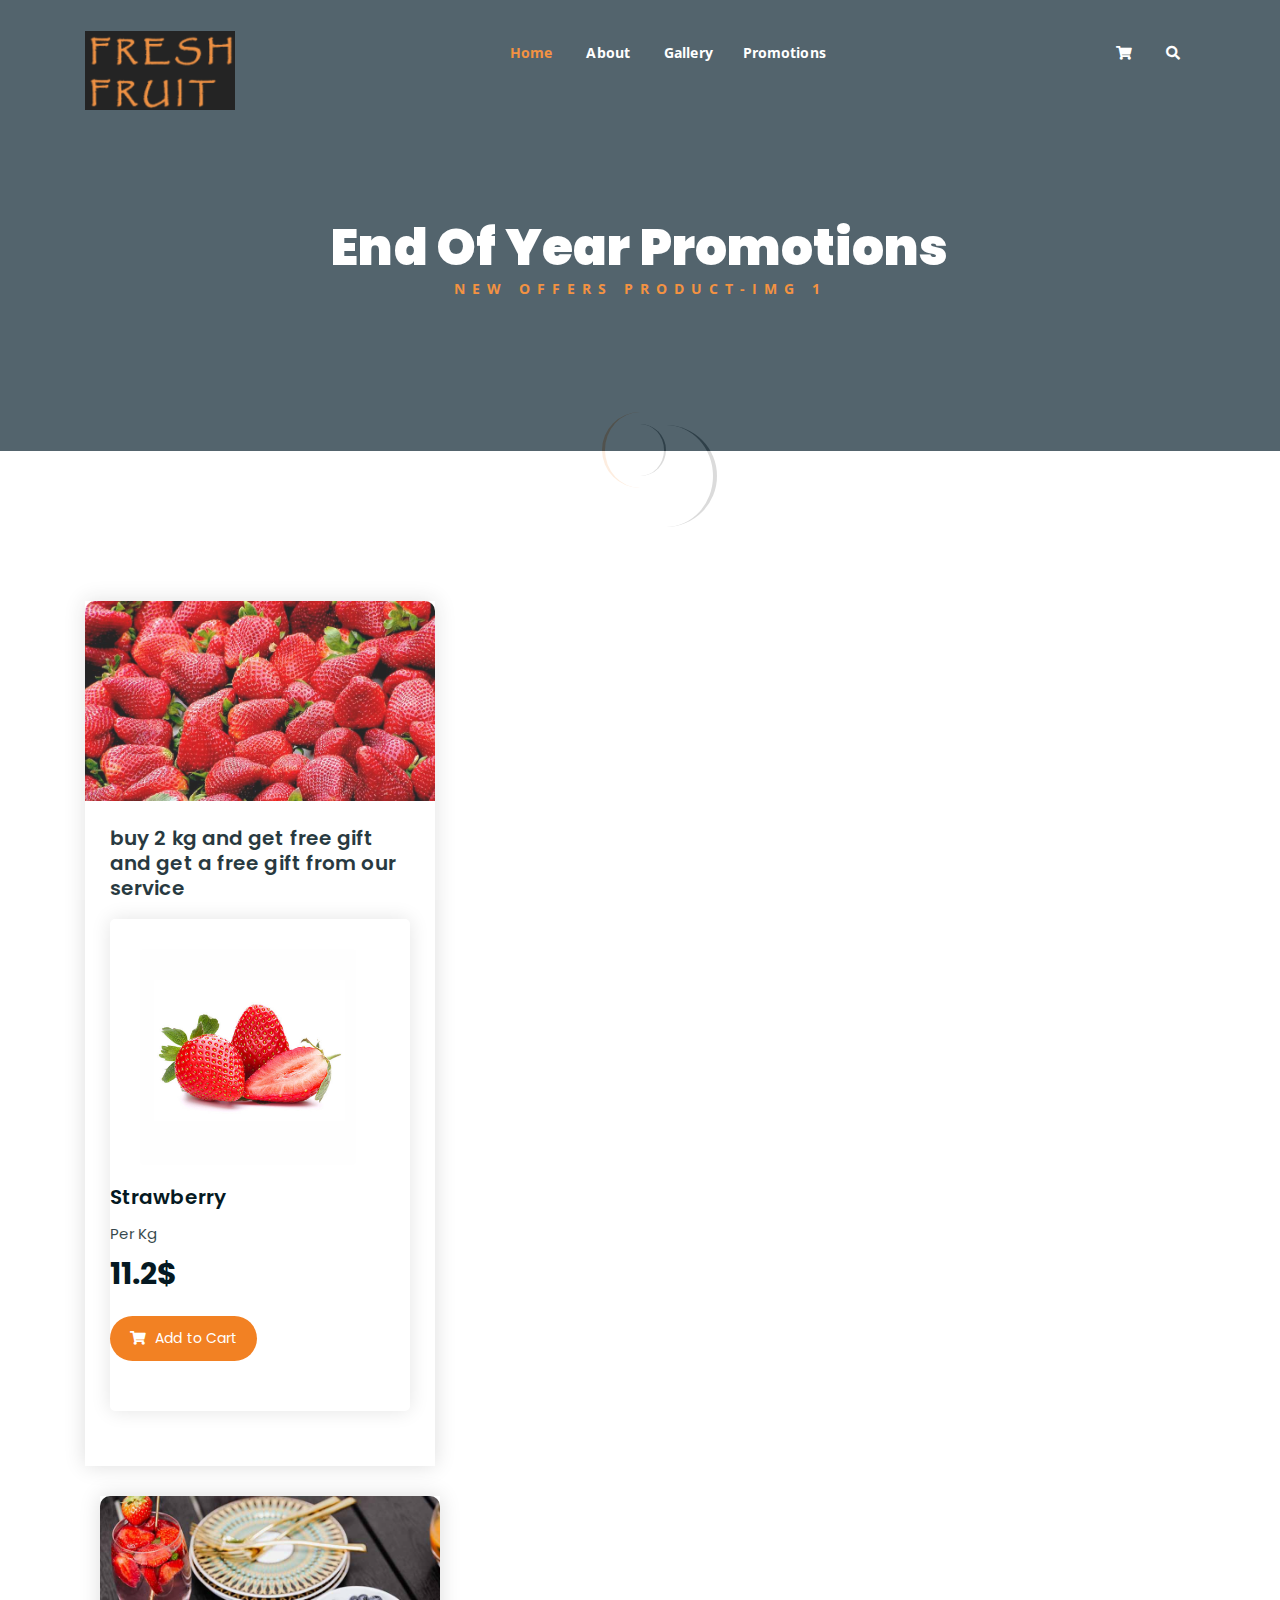
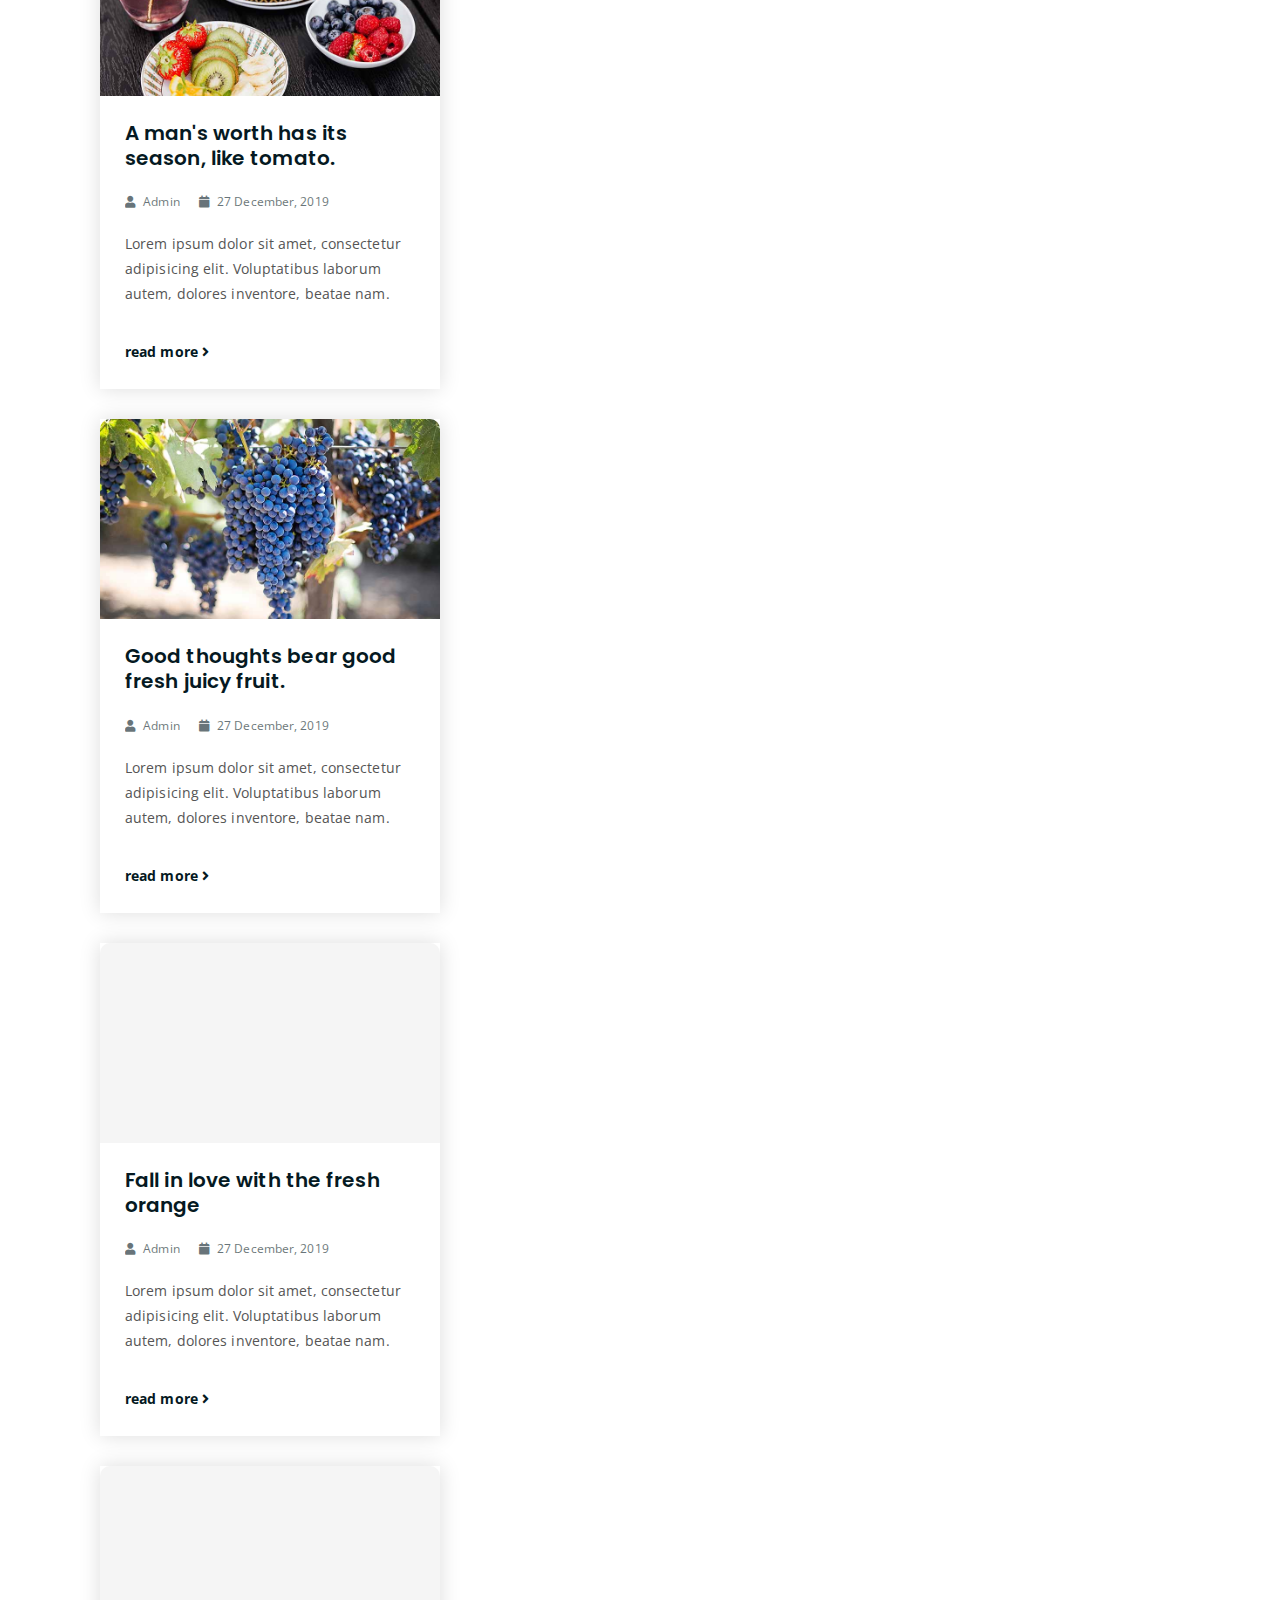
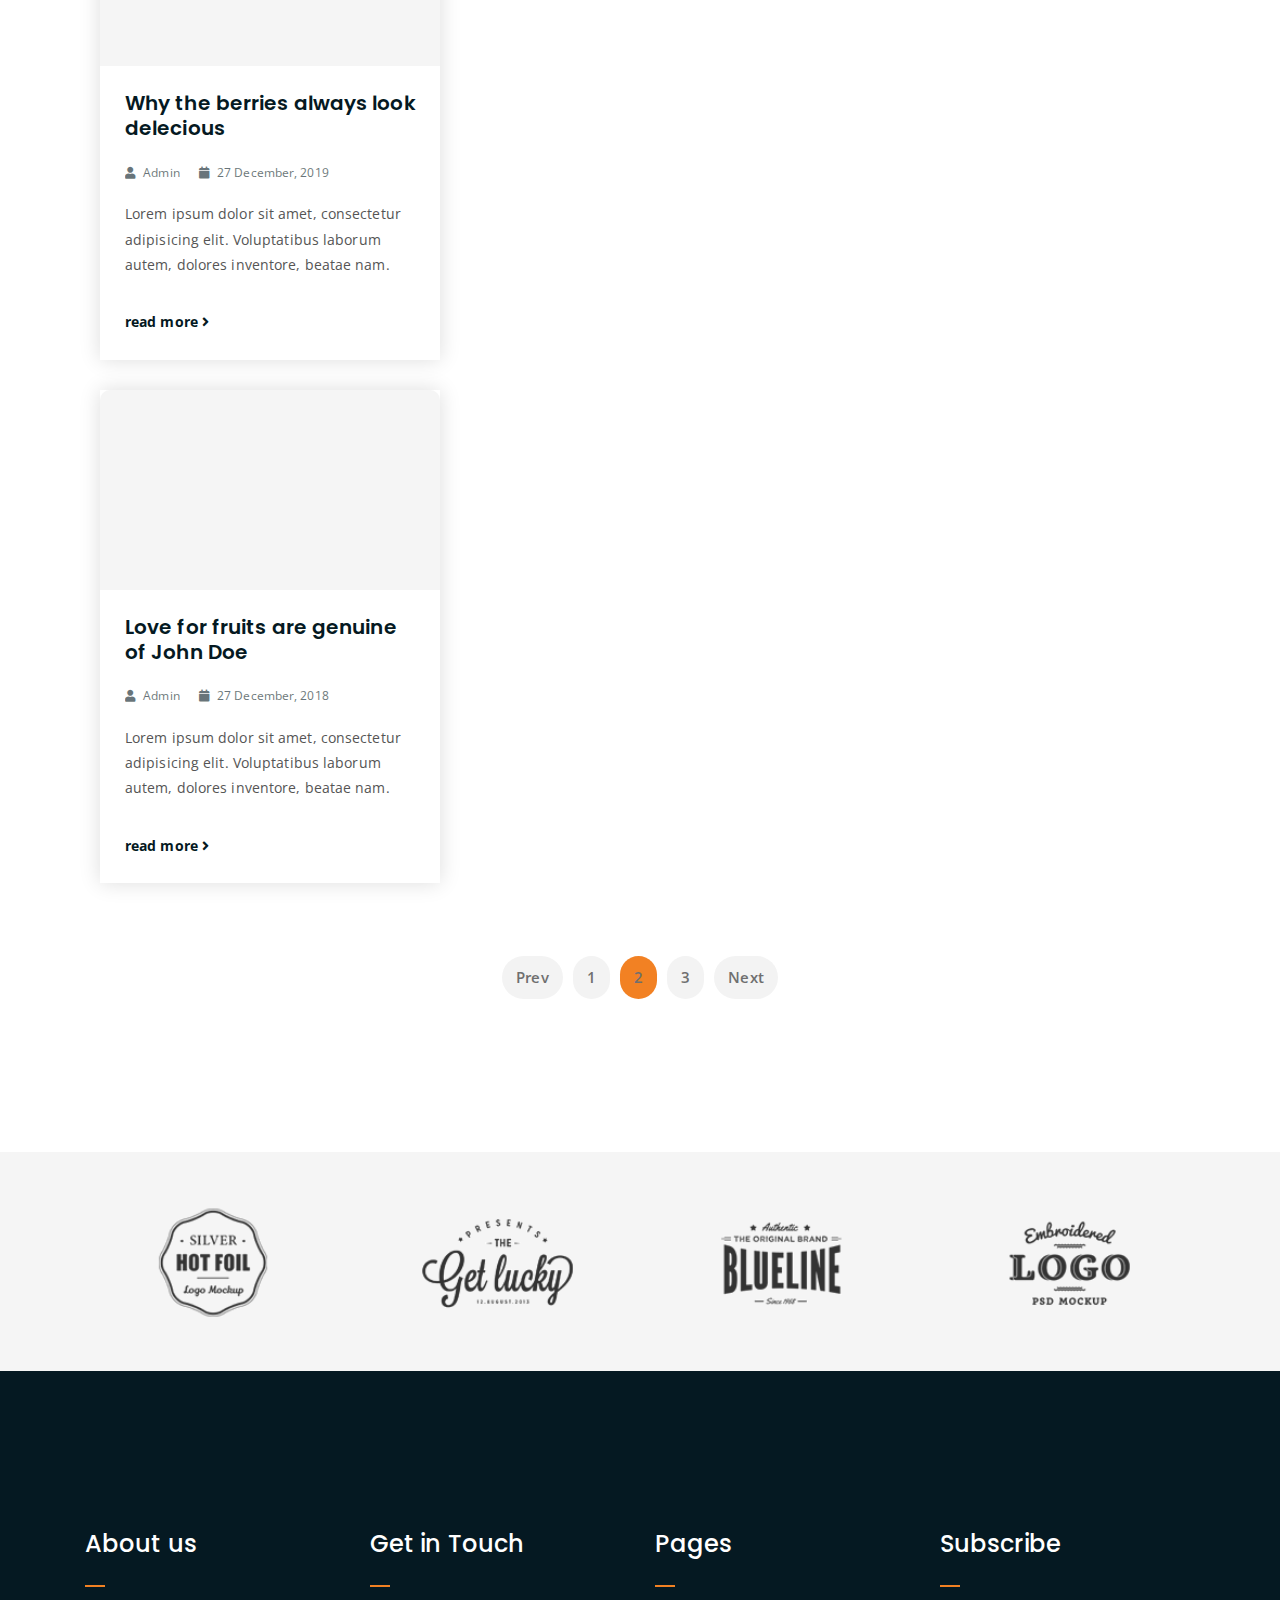
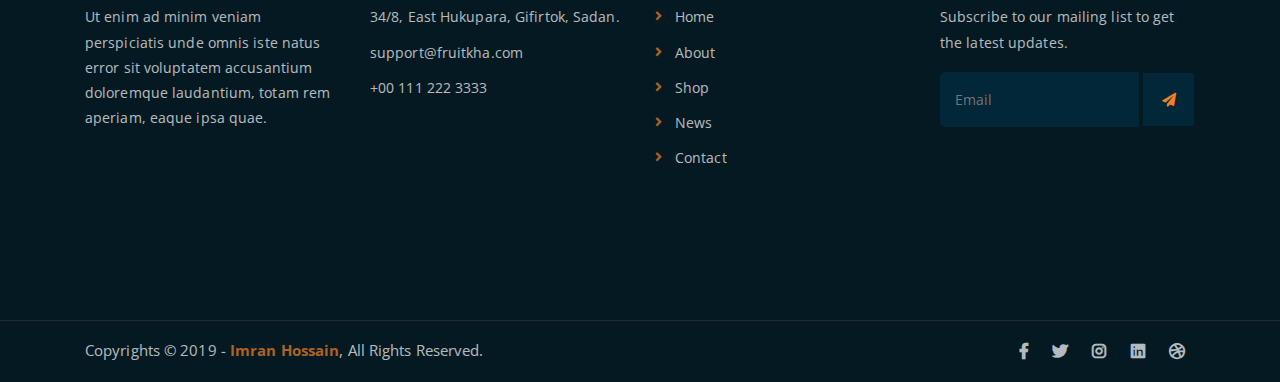
<file: css & html/promotions.html>
<!DOCTYPE html>
<html lang="en">
<head>
	<meta charset="UTF-8">
	<meta http-equiv="X-UA-Compatible" content="IE=edge">
	<meta name="description" content="Fruit Farm,We provide the highest and the best fruit for you :)">
	<!-- title -->
	<title>Promotions</title>

	<!-- favicon -->
	<link rel="shortcut icon" type="image/png" href="assets/img/favicon.png">
	<!-- google font -->
	<link href="https://fonts.googleapis.com/css?family=Open+Sans:300,400,700" rel="stylesheet">
	<link href="https://fonts.googleapis.com/css?family=Poppins:400,700&display=swap" rel="stylesheet">
	<!-- fontawesome -->
	<link rel="stylesheet" href="assets/css/all.min.css">
	<!-- bootstrap -->
	<link rel="stylesheet" href="assets/bootstrap/css/bootstrap.min.css">
	<!-- owl carousel -->
	<link rel="stylesheet" href="assets/css/owl.carousel.css">
	<!-- magnific popup -->
	<link rel="stylesheet" href="assets/css/magnific-popup.css">
	<!-- animate css -->
	<link rel="stylesheet" href="assets/css/animate.css">
	<!-- mean menu css -->
	<link rel="stylesheet" href="assets/css/meanmenu.min.css">
	<!-- main style -->
	<link rel="stylesheet" href="assets/css/main.css">
	<!-- responsive -->
	<link rel="stylesheet" href="assets/css/responsive.css">

</head>
<body>
	
	<!--PreLoader-->
    <div class="loader">
        <div class="loader-inner">
            <div class="circle"></div>
        </div>
    </div>
    <!--PreLoader Ends-->
	
	<!-- header -->
	<div class="top-header-area" id="sticker">
		<div class="container">
			<div class="row">
				<div class="col-lg-12 col-sm-12 text-center">
					<div class="main-menu-wrap">
						<!-- logo -->
						<div class="site-logo">
							<a href="index.html">
								<img src="assets/img/logo.png" alt="">
							</a>
						</div>
						<!-- logo -->

						<!-- menu start -->
                        <nav class="main-menu">
                            <ul>
                                        <li class="current-list-item"><a href="#">Home</a></li>
                                        <li><a href="about.html">About</a></li>
                                        <li><a href="gallery.html">Gallery</a><li>
                                        <li><a href="promotions.html">Promotions</a></li>
                                        <li>
                                            <div class="header-icons">

                                                <a class="shopping-cart" href="cart.html"><i class="fas fa-shopping-cart"></i></a>
                                                <a class="mobile-hide search-bar-icon" href="#"><i class="fas fa-search"></i></a>

                                            </div>
                                        </li>
                                    </ul>
                                </nav>
                                <a class="mobile-show search-bar-icon" href="#"><i class="fas fa-search"></i></a>
                                <div class="mobile-menu"></div>
                        <!-- menu end -->
					</div>
				</div>
			</div>
		</div>
	</div>
	<!-- end header -->

	<!-- search area -->
	<div class="search-area">
		<div class="container">
			<div class="row">
				<div class="col-lg-12">
					<span class="close-btn"><i class="fas fa-window-close"></i></span>
					<div class="search-bar">
						<div class="search-bar-tablecell">
							<h3>Search For:</h3>
							<input type="text" placeholder="Keywords">
							<button type="submit">Search <i class="fas fa-search"></i></button>
						</div>
					</div>
				</div>
			</div>
		</div>
	</div>
	<!-- end search arewa -->
	
	<!-- breadcrumb-section -->
	<div class="breadcrumb-section breadcrumb-bg">
		<div class="container">
			<div class="row">
				<div class="col-lg-8 offset-lg-2 text-center">
					<div class="breadcrumb-text">
						<h1>End Of Year Promotions</h1>
						<p>NEW OFFERS product-img 1</p>
					</div>
				</div>
			</div>
		</div>
	</div>
	<!-- end breadcrumb section -->

	<!-- latest news -->
	<div class="latest-news mt-150 mb-150">
		<div class="container">
			<div class="row">
				<div class="col-lg-4 col-md-6">
					<div class="single-latest-news">
						<a href="single-news.html"><div class="latest-news-bg news-bg-1"></div></a>
						<div class="news-text-box">
							<h3><a href="single-news.html">buy 2 kg and get free gift <br>
								and get a free gift from our service
							   </a></h3>
							   <div class="single-product-item">
						<div class="product-image">
							<a href="single-product.html"><img src="assets/img/products/product-img-1.jpg" alt=""></a>
						</div>
						<h3>Strawberry</h3>
						<p class="product-price"><span>Per Kg</span> 11.2$ </p>
						<a href="cart.html" class="cart-btn"><i class="fas fa-shopping-cart"></i> Add to Cart</a>
					</div>
				</div>
							
							
							
						</div>
					</div>
				</div>
				<div class="col-lg-4 col-md-6">
					<div class="single-latest-news">
						<a href="single-news.html"><div class="latest-news-bg news-bg-2"></div></a>
						<div class="news-text-box">
							<h3><a href="single-news.html">A man's worth has its season, like tomato.</a></h3>
							<p class="blog-meta">
								<span class="author"><i class="fas fa-user"></i> Admin</span>
								<span class="date"><i class="fas fa-calendar"></i> 27 December, 2019</span>
							</p>
							<p class="excerpt">Lorem ipsum dolor sit amet, consectetur adipisicing elit. Voluptatibus laborum autem, dolores inventore, beatae nam.</p>
							<a href="single-news.html" class="read-more-btn">read more <i class="fas fa-angle-right"></i></a>
						</div>
					</div>
				</div>
				<div class="col-lg-4 col-md-6">
					<div class="single-latest-news">
						<a href="single-news.html"><div class="latest-news-bg news-bg-3"></div></a>
						<div class="news-text-box">
							<h3><a href="single-news.html">Good thoughts bear good fresh juicy fruit.</a></h3>
							<p class="blog-meta">
								<span class="author"><i class="fas fa-user"></i> Admin</span>
								<span class="date"><i class="fas fa-calendar"></i> 27 December, 2019</span>
							</p>
							<p class="excerpt">Lorem ipsum dolor sit amet, consectetur adipisicing elit. Voluptatibus laborum autem, dolores inventore, beatae nam.</p>
							<a href="single-news.html" class="read-more-btn">read more <i class="fas fa-angle-right"></i></a>
						</div>
					</div>
				</div>
				<div class="col-lg-4 col-md-6">
					<div class="single-latest-news">
						<a href="single-news.html"><div class="latest-news-bg news-bg-4"></div></a>
						<div class="news-text-box">
							<h3><a href="single-news.html">Fall in love with the fresh orange</a></h3>
							<p class="blog-meta">
								<span class="author"><i class="fas fa-user"></i> Admin</span>
								<span class="date"><i class="fas fa-calendar"></i> 27 December, 2019</span>
							</p>
							<p class="excerpt">Lorem ipsum dolor sit amet, consectetur adipisicing elit. Voluptatibus laborum autem, dolores inventore, beatae nam.</p>
							<a href="single-news.html" class="read-more-btn">read more <i class="fas fa-angle-right"></i></a>
						</div>
					</div>
				</div>
				<div class="col-lg-4 col-md-6">
					<div class="single-latest-news">
						<a href="single-news.html"><div class="latest-news-bg news-bg-5"></div></a>
						<div class="news-text-box">
							<h3><a href="single-news.html">Why the berries always look delecious</a></h3>
							<p class="blog-meta">
								<span class="author"><i class="fas fa-user"></i> Admin</span>
								<span class="date"><i class="fas fa-calendar"></i> 27 December, 2019</span>
							</p>
							<p class="excerpt">Lorem ipsum dolor sit amet, consectetur adipisicing elit. Voluptatibus laborum autem, dolores inventore, beatae nam.</p>
							<a href="single-news.html" class="read-more-btn">read more <i class="fas fa-angle-right"></i></a>
						</div>
					</div>
				</div>
				<div class="col-lg-4 col-md-6">
					<div class="single-latest-news">
						<a href="single-news.html"><div class="latest-news-bg news-bg-6"></div></a>
						<div class="news-text-box">
							<h3><a href="single-news.html">Love for fruits are genuine of John Doe</a></h3>
							<p class="blog-meta">
								<span class="author"><i class="fas fa-user"></i> Admin</span>
								<span class="date"><i class="fas fa-calendar"></i> 27 December, 2018</span>
							</p>
							<p class="excerpt">Lorem ipsum dolor sit amet, consectetur adipisicing elit. Voluptatibus laborum autem, dolores inventore, beatae nam.</p>
							<a href="single-news.html" class="read-more-btn">read more <i class="fas fa-angle-right"></i></a>
						</div>
					</div>
				</div>
			</div>

			<div class="row">
				<div class="container">
					<div class="row">
						<div class="col-lg-12 text-center">
							<div class="pagination-wrap">
								<ul>
									<li><a href="#">Prev</a></li>
									<li><a href="#">1</a></li>
									<li><a class="active" href="#">2</a></li>
									<li><a href="#">3</a></li>
									<li><a href="#">Next</a></li>
								</ul>
							</div>
						</div>
					</div>
				</div>
			</div>
		</div>
	</div>
	<!-- end latest news -->

	<!-- logo carousel -->
	<div class="logo-carousel-section">
		<div class="container">
			<div class="row">
				<div class="col-lg-12">
					<div class="logo-carousel-inner">
						<div class="single-logo-item">
							<img src="assets/img/company-logos/1.png" alt="">
						</div>
						<div class="single-logo-item">
							<img src="assets/img/company-logos/2.png" alt="">
						</div>
						<div class="single-logo-item">
							<img src="assets/img/company-logos/3.png" alt="">
						</div>
						<div class="single-logo-item">
							<img src="assets/img/company-logos/4.png" alt="">
						</div>
						<div class="single-logo-item">
							<img src="assets/img/company-logos/5.png" alt="">
						</div>
					</div>
				</div>
			</div>
		</div>
	</div>
	<!-- end logo carousel -->

	<!-- footer -->
	<div class="footer-area">
		<div class="container">
			<div class="row">
				<div class="col-lg-3 col-md-6">
					<div class="footer-box about-widget">
						<h2 class="widget-title">About us</h2>
						<p>Ut enim ad minim veniam perspiciatis unde omnis iste natus error sit voluptatem accusantium doloremque laudantium, totam rem aperiam, eaque ipsa quae.</p>
					</div>
				</div>
				<div class="col-lg-3 col-md-6">
					<div class="footer-box get-in-touch">
						<h2 class="widget-title">Get in Touch</h2>
						<ul>
							<li>34/8, East Hukupara, Gifirtok, Sadan.</li>
							<li>support@fruitkha.com</li>
							<li>+00 111 222 3333</li>
						</ul>
					</div>
				</div>
				<div class="col-lg-3 col-md-6">
					<div class="footer-box pages">
						<h2 class="widget-title">Pages</h2>
						<ul>
							<li><a href="index.html">Home</a></li>
							<li><a href="about.html">About</a></li>
							<li><a href="services.html">Shop</a></li>
							<li><a href="news.html">News</a></li>
							<li><a href="contact.html">Contact</a></li>
						</ul>
					</div>
				</div>
				<div class="col-lg-3 col-md-6">
					<div class="footer-box subscribe">
						<h2 class="widget-title">Subscribe</h2>
						<p>Subscribe to our mailing list to get the latest updates.</p>
						<form action="index.html">
							<input type="email" placeholder="Email">
							<button type="submit"><i class="fas fa-paper-plane"></i></button>
						</form>
					</div>
				</div>
			</div>
		</div>
	</div>
	<!-- end footer -->
	
	<!-- copyright -->
	<div class="copyright">
		<div class="container">
			<div class="row">
				<div class="col-lg-6 col-md-12">
					<p>Copyrights &copy; 2019 - <a href="https://imransdesign.com/">Imran Hossain</a>,  All Rights Reserved.</p>
				</div>
				<div class="col-lg-6 text-right col-md-12">
					<div class="social-icons">
						<ul>
							<li><a href="#" target="_blank"><i class="fab fa-facebook-f"></i></a></li>
							<li><a href="#" target="_blank"><i class="fab fa-twitter"></i></a></li>
							<li><a href="#" target="_blank"><i class="fab fa-instagram"></i></a></li>
							<li><a href="#" target="_blank"><i class="fab fa-linkedin"></i></a></li>
							<li><a href="#" target="_blank"><i class="fab fa-dribbble"></i></a></li>
						</ul>
					</div>
				</div>
			</div>
		</div>
	</div>
	<!-- end copyright -->
	
	<!-- jquery -->
	<script src="assets/js/jquery-1.11.3.min.js"></script>
	<!-- bootstrap -->
	<script src="assets/bootstrap/js/bootstrap.min.js"></script>
	<!-- count down -->
	<script src="assets/js/jquery.countdown.js"></script>
	<!-- isotope -->
	<script src="assets/js/jquery.isotope-3.0.6.min.js"></script>
	<!-- waypoints -->
	<script src="assets/js/waypoints.js"></script>
	<!-- owl carousel -->
	<script src="assets/js/owl.carousel.min.js"></script>
	<!-- magnific popup -->
	<script src="assets/js/jquery.magnific-popup.min.js"></script>
	<!-- mean menu -->
	<script src="assets/js/jquery.meanmenu.min.js"></script>
	<!-- sticker js -->
	<script src="assets/js/sticker.js"></script>
	<!-- main js -->
	<script src="assets/js/main.js"></script>

</body>
</html>
</file>
<file: css & html/assets/css/responsive.css>
/* Medium Layout: 1280px. */
@media only screen and (min-width: 992px) {
}

@media only screen and (min-width: 992px) and (max-width: 1200px) { 
	.hero-text h1 {
	    font-size: 45px;
	}

	a.video-play-btn {
		right: 51%;
	}
	.hero-area div.hero-form {
		bottom: -20%;
	}

	.cart-buttons a:first-child {
	    margin-right: 0;
	    margin-bottom: 15px;
	}
	.contact-form form p input[type=email] {
	    margin-left: 8px;
	}
	.contact-form-box h4 i {
	    left: -20%;
	}
	.comment-template form p input[type=email] {
	    margin-left: 8px;
	}
	ul.main-menu li a {
	    padding: 15px 13px;
	}
	span.close-btn {
	    right: 0;
	}
	ul.sub-menu li a {
	    padding: 7px 10px;
	}

}
/* Tablet Layout: 768px. */
@media only screen and (min-width: 768px) and (max-width: 991px) { 
	.hero-text h1 {
	    font-size: 40px;
	}
	.footer-box {
	    margin-bottom: 40px;
	}
	.copyright p {
	    text-align: center;
	}
	.copyright .social-icons {
	    text-align: center;
	}
	.feature-bg:after {
		display: none;
	}
	.single-team-item {
	    margin-bottom: 30px;
	}
	table.cart-table {
	    margin-bottom: 50px;
	}
	.order-details-wrap {
	    margin-top: 50px;
	}
	.contact-form form p input[type=text], 
	.contact-form form p input[type=tel], 
	.contact-form form p input[type=email] {
	    width: 100%;
	}

	.contact-form form p input[type=email] {
	    margin-left: 0;
	    margin-top: 15px;
	}
	.contact-form form p input[type=tel] {
		margin-bottom: 15px;
	}

	.hero-area div.hero-form {
		width: 325px;
		top: 30%;
	}

	.comment-template form p input[type=text], 
	.comment-template form p input[type=email] {
	    width: 100%;
	}

	.comment-template form p input[type=email] {
	    margin-top: 15px;
	    margin-left: 0;
	}
	.sidebar-section {
	    margin-left: 0;
	    margin-top: 50px;
	}
	.single-product-img {
	    margin-bottom: 30px;
	}
	.single-product-img img {
	    width: 100%;
	}
	.single-project-img img {
	    width: 100%;
	}
	.site-logo a img {
	    max-width: 150px;
	}
	.site-logo {
	    text-align: center;
	    position: absolute;
	    z-index: 999;
	}
	.mean-container .mean-bar {
		z-index: 2;
	}
	.responsive-menu-wrap {
	    display: block;
	}
	.header-icons {
	    text-align: center;
	}
	.top-header-area {
	    padding: 15px 0;
	}

	.responsive-menu-wrap {
	    position: absolute;
	    top: 0;
	}

	.featured-section {
	    padding: 0;
	}

	.responsive-menu-wrap {
	    left: 50%;
	    margin-top: 10px;
	    margin-left: -57.5px;
	}
	.hero-text-tablecell {
	    padding: 0px 70px;
	}
	.hero-form .hero-text h1 {
	    font-size: 30px;
	}

	.hero-form .hero-text p.subtitle {
	    font-size: 13px;
	}

	.hero-form .hero-btns a.bordered-btn {
	    margin-left: 0;
	    margin-top: 20px;
	}

	.sticky-wrapper.is-sticky .top-header-area {
	    position: absolute!important;
	    background-color: transparent;
	}
	.featured-box {
	    padding: 30px;
	}

	.featured-section {
	    padding: 100px 0;
	}
	nav.main-menu {
	    display: none;
	}
	table.order-details {
	    width: 100%;
	}
	.contact-form-box h4 i {
	    left: -7%;
	}
	.single-product-content h3 {
	    font-size: 20px;
	    font-weight: 500;
	    line-height: 1.6;
	}

	.single-product-content {
	    margin-left: 15px;
	}
	a.mobile-hide.search-bar-icon {
	    display: none!important;
	}
	.mobile-show {
		display: block!important;
	}
	a.mobile-show.search-bar-icon {
	    position: absolute;
	    right: 60px;
	    top: 22px;
	    z-index: 999;
	    color: #fff;
	}

}

/* Mobile Layout: 320px. */
@media only screen and (max-width: 767px) {

	.site-logo img {
	    max-width: 150px;
	}

	.responsive-menu-wrap {
	    top: -35px;
	}

	span.close-btn {
		right: 35px;
	}
	.header-icons {
	    text-align: center;
	}
	.hero-text h1 {
	    font-size: 28px;
	}

	.hero-text p.subtitle {
	    font-size: 13px;
	}
	.section-title p {
	    max-width: 400px;
	}

	.section-title h3 {
	    font-size: 25px;
	}

	p.testimonial-body {
	    font-size: 15px;
	}
	.responsive-menu {
	    left: auto;
	    right: 0;
	}

	.featured-section {
	    padding: 0;
	}

	a.video-play-btn {
	    right: auto;
	    left: 50%;
	    margin-left: -45px;
	}

	.shop-banner h3 {
		font-size: 34px;
	}

	.footer-box {
	    margin-bottom: 50px;
	}

	.copyright p {
	    text-align: center;
	}

	.social-icons {
	    text-align: center;
	}

	.footer-area {
		padding: 80px 0;
	}

	.hero-text {
	    text-align: center;
	}

	.responsive-menu-wrap {
	    position: relative;
	}

	.breadcrumb-text h1 {
	    font-size: 30px;
	}

	.feature-bg:after {
	    display: none;
	}
	
	.text-block {
	    margin-bottom: 50px;
	}

	.single-team-item {
	    margin-bottom: 50px;
	}

	.team-bg {
	    height: 450px;
	}

	.total-section {
	    margin-top: 30px;
	}

	.order-details-wrap {
	    margin-top: 50px;
	}

	.contact-form form p input[type=text], 
	.contact-form form p input[type=tel], 
	.contact-form form p input[type=email] {
	    width: 100%;
	}
	.contact-form form p input[type=tel] {
		margin-bottom: 15px;
	}

	.contact-form form p input[type=email] {
	    margin-left: 0;
	    margin-top: 15px;
	}

	.find-location p {
	    font-size: 20px;
	}

	.comment-template form p input[type=email] {
	    margin-left: 0;
	    margin-top: 15px;
	}

	.comment-template form p input[type=text], 
	.comment-template form p input[type=email] {
	    width: 100%;
	}

	.sidebar-section {
	    margin-left: 0;
	    margin-top: 50px;
	}

	.single-product-content {
	    margin-left: 0;
	    margin-top: 15px;
	}

	.single-product-content h3 {
	    font-size: 20px;
	    line-height: 1.5;
	}

	.product-image {
	    padding: 60px;
	    padding-bottom: 0;
	}

	.header-icons {
	    text-align: right;
	    margin-top: 15px;
	}

	.feature-bg {
	    margin: 100px 0;
	}

	.margin-top-150p {
	    margin-top: 650px;
	}

	.display-hidden {
	    display: none;
	}

	.hero-area div.hero-form {
		right: 0;
	}

	.hero-btns a.boxed-btn {
	    display: block;
	    margin: 0 auto;
	}

	.hero-btns {
	    text-align: center;
	}

	.hero-btns a.bordered-btn {
	    margin-left: 0;
	    margin-top: 15px;
	    display: block;
	}
	.hero-area div.hero-form {
		width: auto;
	}
	.section-title p {
		max-width: 285px;
	}

	p.testimonial-body {
		max-width: 285px;
	}
	.hero-area div.hero-form {
		top: 0;
	}
	.single-media-wrap h4 {
	    font-size: 15px;
	}

	.sticky-wrapper.is-sticky .top-header-area {
	    position: absolute!important;
	    background-color: transparent;
	    padding: 25px 0;
	}
	.featured-box {
	    padding: 0 45px;
	    margin-bottom: 10px;
	}

	.featured-section {
	    padding: 100px 0;
	}
	.search-bar-tablecell input {
	    font-size: 20px;
	}
	.header-icons {
		margin-top: 0;
	}
	.site-logo {
    position: absolute;
	    z-index: 99;
	}

	.mean-container .mean-bar {
	    z-index: 2;
	}
	.section-title {
	    margin-bottom: 50px;
	}
	.service-text h3 {
	    font-size: 18px;
	}
	.featured-box h2 {
	    font-size: 23px;
	}

	.featured-box h3 {
	    font-size: 18px;
	}

	.cta-text h3 {
	    line-height: 1.6;
	}

	.news-text-box h3 {
	    font-size: 20px;
	    line-height: 1.5;
	}

	.copyright p {
	    padding-bottom: 0;
	}
	.single-service-box {
	    padding: 30px;
	}

	.service-icon-table {
	    height: 80px;
	}

	.service-icon-tablecell i {
	    font-size: 30px;
	}

	.main-menu {
	    display: none;
	}
	.error-text h1 {
	    font-size: 25px;
	}
	h2.widget-title {
	    font-size: 20px;
	}
	.cart-table-wrap {
	    width: 100%;
	    overflow-x: scroll;
	}
	table.cart-table {
		width: 690px;
	}
	.cart-buttons a:first-child {
	    margin-bottom: 15px;
	}
	.form-title h2 {
	    font-size: 20px;
	}

	.contact-form-box h4 i {
	    left: -20%;
	}
	.featured-text p {
	    line-height: 1.8;
	}
	.single-artcile-bg {
	    height: 300px;
	}

	.single-article-text h2 {
	    font-size: 20px;
	}

	.comments-list-wrap h3, .comment-template h4 {
	    font-size: 20px;
	}

	.comment-user-avater img {
	    max-width: 45px;
	}

	.comment-text-body {
	    padding-left: 60px;
	}

	.comment-text-body h4 a {
	    display: block;
	    border: none;
	    margin-left: 0;
	    margin-top: 10px;
	}

	.comment-text-body h4 {
	    font-size: 18px;
	}

	.comment-text-body p {
	    line-height: 1.8;
	}

	.single-comment-body.child {
	    margin-left: 0;
	}
	.single-product-content h3 {
	    font-size: 20px;
	    line-height: 1.5;
	}
	a.mobile-hide.search-bar-icon {
	    display: none!important;
	}
	.mobile-show {
		display: block!important;
	}
	a.mobile-show.search-bar-icon {
	    position: absolute;
	    right: 60px;
	    top: 22px;
	    z-index: 999;
	    color: #fff;
	}
}
/* Wide Mobile Layout: 480px. */
@media only screen and (min-width: 480px) and (max-width: 767px) { 
	.hero-area div.hero-form {
	    margin: 0 auto;
	    right: auto;
	    width: 380px;
	    left: 50%;
	    margin-left: -190px;
	}

	.hero-btns {
	    text-align: center;
	}

	.hero-btns a.bordered-btn {
	    margin-left: 0;
	    margin-top: 15px;
	    display: block;
	}
}
</file>
<file: css & html/assets/css/all.min.css>
.fa,.fab,.fal,.far,.fas{-moz-osx-font-smoothing:grayscale;-webkit-font-smoothing:antialiased;display:inline-block;font-style:normal;font-variant:normal;text-rendering:auto;line-height:1}.fa-lg{font-size:1.33333em;line-height:.75em;vertical-align:-.0667em}.fa-xs{font-size:.75em}.fa-sm{font-size:.875em}.fa-1x{font-size:1em}.fa-2x{font-size:2em}.fa-3x{font-size:3em}.fa-4x{font-size:4em}.fa-5x{font-size:5em}.fa-6x{font-size:6em}.fa-7x{font-size:7em}.fa-8x{font-size:8em}.fa-9x{font-size:9em}.fa-10x{font-size:10em}.fa-fw{text-align:center;width:1.25em}.fa-ul{list-style-type:none;margin-left:2.5em;padding-left:0}.fa-ul>li{position:relative}.fa-li{left:-2em;position:absolute;text-align:center;width:2em;line-height:inherit}.fa-border{border:.08em solid #eee;border-radius:.1em;padding:.2em .25em .15em}.fa-pull-left{float:left}.fa-pull-right{float:right}.fa.fa-pull-left,.fab.fa-pull-left,.fal.fa-pull-left,.far.fa-pull-left,.fas.fa-pull-left{margin-right:.3em}.fa.fa-pull-right,.fab.fa-pull-right,.fal.fa-pull-right,.far.fa-pull-right,.fas.fa-pull-right{margin-left:.3em}.fa-spin{animation:fa-spin 2s infinite linear}.fa-pulse{animation:fa-spin 1s infinite steps(8)}@keyframes fa-spin{0%{transform:rotate(0deg)}to{transform:rotate(1turn)}}.fa-rotate-90{-ms-filter:"progid:DXImageTransform.Microsoft.BasicImage(rotation=1)";transform:rotate(90deg)}.fa-rotate-180{-ms-filter:"progid:DXImageTransform.Microsoft.BasicImage(rotation=2)";transform:rotate(180deg)}.fa-rotate-270{-ms-filter:"progid:DXImageTransform.Microsoft.BasicImage(rotation=3)";transform:rotate(270deg)}.fa-flip-horizontal{-ms-filter:"progid:DXImageTransform.Microsoft.BasicImage(rotation=0, mirror=1)";transform:scaleX(-1)}.fa-flip-vertical{transform:scaleY(-1)}.fa-flip-horizontal.fa-flip-vertical,.fa-flip-vertical{-ms-filter:"progid:DXImageTransform.Microsoft.BasicImage(rotation=2, mirror=1)"}.fa-flip-horizontal.fa-flip-vertical{transform:scale(-1)}:root .fa-flip-horizontal,:root .fa-flip-vertical,:root .fa-rotate-90,:root .fa-rotate-180,:root .fa-rotate-270{filter:none}.fa-stack{display:inline-block;height:2em;line-height:2em;position:relative;vertical-align:middle;width:2.5em}.fa-stack-1x,.fa-stack-2x{left:0;position:absolute;text-align:center;width:100%}.fa-stack-1x{line-height:inherit}.fa-stack-2x{font-size:2em}.fa-inverse{color:#fff}.fa-500px:before{content:"\f26e"}.fa-accessible-icon:before{content:"\f368"}.fa-accusoft:before{content:"\f369"}.fa-acquisitions-incorporated:before{content:"\f6af"}.fa-ad:before{content:"\f641"}.fa-address-book:before{content:"\f2b9"}.fa-address-card:before{content:"\f2bb"}.fa-adjust:before{content:"\f042"}.fa-adn:before{content:"\f170"}.fa-adobe:before{content:"\f778"}.fa-adversal:before{content:"\f36a"}.fa-affiliatetheme:before{content:"\f36b"}.fa-air-freshener:before{content:"\f5d0"}.fa-algolia:before{content:"\f36c"}.fa-align-center:before{content:"\f037"}.fa-align-justify:before{content:"\f039"}.fa-align-left:before{content:"\f036"}.fa-align-right:before{content:"\f038"}.fa-alipay:before{content:"\f642"}.fa-allergies:before{content:"\f461"}.fa-amazon:before{content:"\f270"}.fa-amazon-pay:before{content:"\f42c"}.fa-ambulance:before{content:"\f0f9"}.fa-american-sign-language-interpreting:before{content:"\f2a3"}.fa-amilia:before{content:"\f36d"}.fa-anchor:before{content:"\f13d"}.fa-android:before{content:"\f17b"}.fa-angellist:before{content:"\f209"}.fa-angle-double-down:before{content:"\f103"}.fa-angle-double-left:before{content:"\f100"}.fa-angle-double-right:before{content:"\f101"}.fa-angle-double-up:before{content:"\f102"}.fa-angle-down:before{content:"\f107"}.fa-angle-left:before{content:"\f104"}.fa-angle-right:before{content:"\f105"}.fa-angle-up:before{content:"\f106"}.fa-angry:before{content:"\f556"}.fa-angrycreative:before{content:"\f36e"}.fa-angular:before{content:"\f420"}.fa-ankh:before{content:"\f644"}.fa-app-store:before{content:"\f36f"}.fa-app-store-ios:before{content:"\f370"}.fa-apper:before{content:"\f371"}.fa-apple:before{content:"\f179"}.fa-apple-alt:before{content:"\f5d1"}.fa-apple-pay:before{content:"\f415"}.fa-archive:before{content:"\f187"}.fa-archway:before{content:"\f557"}.fa-arrow-alt-circle-down:before{content:"\f358"}.fa-arrow-alt-circle-left:before{content:"\f359"}.fa-arrow-alt-circle-right:before{content:"\f35a"}.fa-arrow-alt-circle-up:before{content:"\f35b"}.fa-arrow-circle-down:before{content:"\f0ab"}.fa-arrow-circle-left:before{content:"\f0a8"}.fa-arrow-circle-right:before{content:"\f0a9"}.fa-arrow-circle-up:before{content:"\f0aa"}.fa-arrow-down:before{content:"\f063"}.fa-arrow-left:before{content:"\f060"}.fa-arrow-right:before{content:"\f061"}.fa-arrow-up:before{content:"\f062"}.fa-arrows-alt:before{content:"\f0b2"}.fa-arrows-alt-h:before{content:"\f337"}.fa-arrows-alt-v:before{content:"\f338"}.fa-artstation:before{content:"\f77a"}.fa-assistive-listening-systems:before{content:"\f2a2"}.fa-asterisk:before{content:"\f069"}.fa-asymmetrik:before{content:"\f372"}.fa-at:before{content:"\f1fa"}.fa-atlas:before{content:"\f558"}.fa-atlassian:before{content:"\f77b"}.fa-atom:before{content:"\f5d2"}.fa-audible:before{content:"\f373"}.fa-audio-description:before{content:"\f29e"}.fa-autoprefixer:before{content:"\f41c"}.fa-avianex:before{content:"\f374"}.fa-aviato:before{content:"\f421"}.fa-award:before{content:"\f559"}.fa-aws:before{content:"\f375"}.fa-baby:before{content:"\f77c"}.fa-baby-carriage:before{content:"\f77d"}.fa-backspace:before{content:"\f55a"}.fa-backward:before{content:"\f04a"}.fa-balance-scale:before{content:"\f24e"}.fa-ban:before{content:"\f05e"}.fa-band-aid:before{content:"\f462"}.fa-bandcamp:before{content:"\f2d5"}.fa-barcode:before{content:"\f02a"}.fa-bars:before{content:"\f0c9"}.fa-baseball-ball:before{content:"\f433"}.fa-basketball-ball:before{content:"\f434"}.fa-bath:before{content:"\f2cd"}.fa-battery-empty:before{content:"\f244"}.fa-battery-full:before{content:"\f240"}.fa-battery-half:before{content:"\f242"}.fa-battery-quarter:before{content:"\f243"}.fa-battery-three-quarters:before{content:"\f241"}.fa-bed:before{content:"\f236"}.fa-beer:before{content:"\f0fc"}.fa-behance:before{content:"\f1b4"}.fa-behance-square:before{content:"\f1b5"}.fa-bell:before{content:"\f0f3"}.fa-bell-slash:before{content:"\f1f6"}.fa-bezier-curve:before{content:"\f55b"}.fa-bible:before{content:"\f647"}.fa-bicycle:before{content:"\f206"}.fa-bimobject:before{content:"\f378"}.fa-binoculars:before{content:"\f1e5"}.fa-biohazard:before{content:"\f780"}.fa-birthday-cake:before{content:"\f1fd"}.fa-bitbucket:before{content:"\f171"}.fa-bitcoin:before{content:"\f379"}.fa-bity:before{content:"\f37a"}.fa-black-tie:before{content:"\f27e"}.fa-blackberry:before{content:"\f37b"}.fa-blender:before{content:"\f517"}.fa-blender-phone:before{content:"\f6b6"}.fa-blind:before{content:"\f29d"}.fa-blog:before{content:"\f781"}.fa-blogger:before{content:"\f37c"}.fa-blogger-b:before{content:"\f37d"}.fa-bluetooth:before{content:"\f293"}.fa-bluetooth-b:before{content:"\f294"}.fa-bold:before{content:"\f032"}.fa-bolt:before{content:"\f0e7"}.fa-bomb:before{content:"\f1e2"}.fa-bone:before{content:"\f5d7"}.fa-bong:before{content:"\f55c"}.fa-book:before{content:"\f02d"}.fa-book-dead:before{content:"\f6b7"}.fa-book-open:before{content:"\f518"}.fa-book-reader:before{content:"\f5da"}.fa-bookmark:before{content:"\f02e"}.fa-bowling-ball:before{content:"\f436"}.fa-box:before{content:"\f466"}.fa-box-open:before{content:"\f49e"}.fa-boxes:before{content:"\f468"}.fa-braille:before{content:"\f2a1"}.fa-brain:before{content:"\f5dc"}.fa-briefcase:before{content:"\f0b1"}.fa-briefcase-medical:before{content:"\f469"}.fa-broadcast-tower:before{content:"\f519"}.fa-broom:before{content:"\f51a"}.fa-brush:before{content:"\f55d"}.fa-btc:before{content:"\f15a"}.fa-bug:before{content:"\f188"}.fa-building:before{content:"\f1ad"}.fa-bullhorn:before{content:"\f0a1"}.fa-bullseye:before{content:"\f140"}.fa-burn:before{content:"\f46a"}.fa-buromobelexperte:before{content:"\f37f"}.fa-bus:before{content:"\f207"}.fa-bus-alt:before{content:"\f55e"}.fa-business-time:before{content:"\f64a"}.fa-buysellads:before{content:"\f20d"}.fa-calculator:before{content:"\f1ec"}.fa-calendar:before{content:"\f133"}.fa-calendar-alt:before{content:"\f073"}.fa-calendar-check:before{content:"\f274"}.fa-calendar-day:before{content:"\f783"}.fa-calendar-minus:before{content:"\f272"}.fa-calendar-plus:before{content:"\f271"}.fa-calendar-times:before{content:"\f273"}.fa-calendar-week:before{content:"\f784"}.fa-camera:before{content:"\f030"}.fa-camera-retro:before{content:"\f083"}.fa-campground:before{content:"\f6bb"}.fa-canadian-maple-leaf:before{content:"\f785"}.fa-candy-cane:before{content:"\f786"}.fa-cannabis:before{content:"\f55f"}.fa-capsules:before{content:"\f46b"}.fa-car:before{content:"\f1b9"}.fa-car-alt:before{content:"\f5de"}.fa-car-battery:before{content:"\f5df"}.fa-car-crash:before{content:"\f5e1"}.fa-car-side:before{content:"\f5e4"}.fa-caret-down:before{content:"\f0d7"}.fa-caret-left:before{content:"\f0d9"}.fa-caret-right:before{content:"\f0da"}.fa-caret-square-down:before{content:"\f150"}.fa-caret-square-left:before{content:"\f191"}.fa-caret-square-right:before{content:"\f152"}.fa-caret-square-up:before{content:"\f151"}.fa-caret-up:before{content:"\f0d8"}.fa-carrot:before{content:"\f787"}.fa-cart-arrow-down:before{content:"\f218"}.fa-cart-plus:before{content:"\f217"}.fa-cash-register:before{content:"\f788"}.fa-cat:before{content:"\f6be"}.fa-cc-amazon-pay:before{content:"\f42d"}.fa-cc-amex:before{content:"\f1f3"}.fa-cc-apple-pay:before{content:"\f416"}.fa-cc-diners-club:before{content:"\f24c"}.fa-cc-discover:before{content:"\f1f2"}.fa-cc-jcb:before{content:"\f24b"}.fa-cc-mastercard:before{content:"\f1f1"}.fa-cc-paypal:before{content:"\f1f4"}.fa-cc-stripe:before{content:"\f1f5"}.fa-cc-visa:before{content:"\f1f0"}.fa-centercode:before{content:"\f380"}.fa-centos:before{content:"\f789"}.fa-certificate:before{content:"\f0a3"}.fa-chair:before{content:"\f6c0"}.fa-chalkboard:before{content:"\f51b"}.fa-chalkboard-teacher:before{content:"\f51c"}.fa-charging-station:before{content:"\f5e7"}.fa-chart-area:before{content:"\f1fe"}.fa-chart-bar:before{content:"\f080"}.fa-chart-line:before{content:"\f201"}.fa-chart-pie:before{content:"\f200"}.fa-check:before{content:"\f00c"}.fa-check-circle:before{content:"\f058"}.fa-check-double:before{content:"\f560"}.fa-check-square:before{content:"\f14a"}.fa-chess:before{content:"\f439"}.fa-chess-bishop:before{content:"\f43a"}.fa-chess-board:before{content:"\f43c"}.fa-chess-king:before{content:"\f43f"}.fa-chess-knight:before{content:"\f441"}.fa-chess-pawn:before{content:"\f443"}.fa-chess-queen:before{content:"\f445"}.fa-chess-rook:before{content:"\f447"}.fa-chevron-circle-down:before{content:"\f13a"}.fa-chevron-circle-left:before{content:"\f137"}.fa-chevron-circle-right:before{content:"\f138"}.fa-chevron-circle-up:before{content:"\f139"}.fa-chevron-down:before{content:"\f078"}.fa-chevron-left:before{content:"\f053"}.fa-chevron-right:before{content:"\f054"}.fa-chevron-up:before{content:"\f077"}.fa-child:before{content:"\f1ae"}.fa-chrome:before{content:"\f268"}.fa-church:before{content:"\f51d"}.fa-circle:before{content:"\f111"}.fa-circle-notch:before{content:"\f1ce"}.fa-city:before{content:"\f64f"}.fa-clipboard:before{content:"\f328"}.fa-clipboard-check:before{content:"\f46c"}.fa-clipboard-list:before{content:"\f46d"}.fa-clock:before{content:"\f017"}.fa-clone:before{content:"\f24d"}.fa-closed-captioning:before{content:"\f20a"}.fa-cloud:before{content:"\f0c2"}.fa-cloud-download-alt:before{content:"\f381"}.fa-cloud-meatball:before{content:"\f73b"}.fa-cloud-moon:before{content:"\f6c3"}.fa-cloud-moon-rain:before{content:"\f73c"}.fa-cloud-rain:before{content:"\f73d"}.fa-cloud-showers-heavy:before{content:"\f740"}.fa-cloud-sun:before{content:"\f6c4"}.fa-cloud-sun-rain:before{content:"\f743"}.fa-cloud-upload-alt:before{content:"\f382"}.fa-cloudscale:before{content:"\f383"}.fa-cloudsmith:before{content:"\f384"}.fa-cloudversify:before{content:"\f385"}.fa-cocktail:before{content:"\f561"}.fa-code:before{content:"\f121"}.fa-code-branch:before{content:"\f126"}.fa-codepen:before{content:"\f1cb"}.fa-codiepie:before{content:"\f284"}.fa-coffee:before{content:"\f0f4"}.fa-cog:before{content:"\f013"}.fa-cogs:before{content:"\f085"}.fa-coins:before{content:"\f51e"}.fa-columns:before{content:"\f0db"}.fa-comment:before{content:"\f075"}.fa-comment-alt:before{content:"\f27a"}.fa-comment-dollar:before{content:"\f651"}.fa-comment-dots:before{content:"\f4ad"}.fa-comment-slash:before{content:"\f4b3"}.fa-comments:before{content:"\f086"}.fa-comments-dollar:before{content:"\f653"}.fa-compact-disc:before{content:"\f51f"}.fa-compass:before{content:"\f14e"}.fa-compress:before{content:"\f066"}.fa-compress-arrows-alt:before{content:"\f78c"}.fa-concierge-bell:before{content:"\f562"}.fa-confluence:before{content:"\f78d"}.fa-connectdevelop:before{content:"\f20e"}.fa-contao:before{content:"\f26d"}.fa-cookie:before{content:"\f563"}.fa-cookie-bite:before{content:"\f564"}.fa-copy:before{content:"\f0c5"}.fa-copyright:before{content:"\f1f9"}.fa-couch:before{content:"\f4b8"}.fa-cpanel:before{content:"\f388"}.fa-creative-commons:before{content:"\f25e"}.fa-creative-commons-by:before{content:"\f4e7"}.fa-creative-commons-nc:before{content:"\f4e8"}.fa-creative-commons-nc-eu:before{content:"\f4e9"}.fa-creative-commons-nc-jp:before{content:"\f4ea"}.fa-creative-commons-nd:before{content:"\f4eb"}.fa-creative-commons-pd:before{content:"\f4ec"}.fa-creative-commons-pd-alt:before{content:"\f4ed"}.fa-creative-commons-remix:before{content:"\f4ee"}.fa-creative-commons-sa:before{content:"\f4ef"}.fa-creative-commons-sampling:before{content:"\f4f0"}.fa-creative-commons-sampling-plus:before{content:"\f4f1"}.fa-creative-commons-share:before{content:"\f4f2"}.fa-creative-commons-zero:before{content:"\f4f3"}.fa-credit-card:before{content:"\f09d"}.fa-critical-role:before{content:"\f6c9"}.fa-crop:before{content:"\f125"}.fa-crop-alt:before{content:"\f565"}.fa-cross:before{content:"\f654"}.fa-crosshairs:before{content:"\f05b"}.fa-crow:before{content:"\f520"}.fa-crown:before{content:"\f521"}.fa-css3:before{content:"\f13c"}.fa-css3-alt:before{content:"\f38b"}.fa-cube:before{content:"\f1b2"}.fa-cubes:before{content:"\f1b3"}.fa-cut:before{content:"\f0c4"}.fa-cuttlefish:before{content:"\f38c"}.fa-d-and-d:before{content:"\f38d"}.fa-d-and-d-beyond:before{content:"\f6ca"}.fa-dashcube:before{content:"\f210"}.fa-database:before{content:"\f1c0"}.fa-deaf:before{content:"\f2a4"}.fa-delicious:before{content:"\f1a5"}.fa-democrat:before{content:"\f747"}.fa-deploydog:before{content:"\f38e"}.fa-deskpro:before{content:"\f38f"}.fa-desktop:before{content:"\f108"}.fa-dev:before{content:"\f6cc"}.fa-deviantart:before{content:"\f1bd"}.fa-dharmachakra:before{content:"\f655"}.fa-dhl:before{content:"\f790"}.fa-diagnoses:before{content:"\f470"}.fa-diaspora:before{content:"\f791"}.fa-dice:before{content:"\f522"}.fa-dice-d20:before{content:"\f6cf"}.fa-dice-d6:before{content:"\f6d1"}.fa-dice-five:before{content:"\f523"}.fa-dice-four:before{content:"\f524"}.fa-dice-one:before{content:"\f525"}.fa-dice-six:before{content:"\f526"}.fa-dice-three:before{content:"\f527"}.fa-dice-two:before{content:"\f528"}.fa-digg:before{content:"\f1a6"}.fa-digital-ocean:before{content:"\f391"}.fa-digital-tachograph:before{content:"\f566"}.fa-directions:before{content:"\f5eb"}.fa-discord:before{content:"\f392"}.fa-discourse:before{content:"\f393"}.fa-divide:before{content:"\f529"}.fa-dizzy:before{content:"\f567"}.fa-dna:before{content:"\f471"}.fa-dochub:before{content:"\f394"}.fa-docker:before{content:"\f395"}.fa-dog:before{content:"\f6d3"}.fa-dollar-sign:before{content:"\f155"}.fa-dolly:before{content:"\f472"}.fa-dolly-flatbed:before{content:"\f474"}.fa-donate:before{content:"\f4b9"}.fa-door-closed:before{content:"\f52a"}.fa-door-open:before{content:"\f52b"}.fa-dot-circle:before{content:"\f192"}.fa-dove:before{content:"\f4ba"}.fa-download:before{content:"\f019"}.fa-draft2digital:before{content:"\f396"}.fa-drafting-compass:before{content:"\f568"}.fa-dragon:before{content:"\f6d5"}.fa-draw-polygon:before{content:"\f5ee"}.fa-dribbble:before{content:"\f17d"}.fa-dribbble-square:before{content:"\f397"}.fa-dropbox:before{content:"\f16b"}.fa-drum:before{content:"\f569"}.fa-drum-steelpan:before{content:"\f56a"}.fa-drumstick-bite:before{content:"\f6d7"}.fa-drupal:before{content:"\f1a9"}.fa-dumbbell:before{content:"\f44b"}.fa-dumpster:before{content:"\f793"}.fa-dumpster-fire:before{content:"\f794"}.fa-dungeon:before{content:"\f6d9"}.fa-dyalog:before{content:"\f399"}.fa-earlybirds:before{content:"\f39a"}.fa-ebay:before{content:"\f4f4"}.fa-edge:before{content:"\f282"}.fa-edit:before{content:"\f044"}.fa-eject:before{content:"\f052"}.fa-elementor:before{content:"\f430"}.fa-ellipsis-h:before{content:"\f141"}.fa-ellipsis-v:before{content:"\f142"}.fa-ello:before{content:"\f5f1"}.fa-ember:before{content:"\f423"}.fa-empire:before{content:"\f1d1"}.fa-envelope:before{content:"\f0e0"}.fa-envelope-open:before{content:"\f2b6"}.fa-envelope-open-text:before{content:"\f658"}.fa-envelope-square:before{content:"\f199"}.fa-envira:before{content:"\f299"}.fa-equals:before{content:"\f52c"}.fa-eraser:before{content:"\f12d"}.fa-erlang:before{content:"\f39d"}.fa-ethereum:before{content:"\f42e"}.fa-ethernet:before{content:"\f796"}.fa-etsy:before{content:"\f2d7"}.fa-euro-sign:before{content:"\f153"}.fa-exchange-alt:before{content:"\f362"}.fa-exclamation:before{content:"\f12a"}.fa-exclamation-circle:before{content:"\f06a"}.fa-exclamation-triangle:before{content:"\f071"}.fa-expand:before{content:"\f065"}.fa-expand-arrows-alt:before{content:"\f31e"}.fa-expeditedssl:before{content:"\f23e"}.fa-external-link-alt:before{content:"\f35d"}.fa-external-link-square-alt:before{content:"\f360"}.fa-eye:before{content:"\f06e"}.fa-eye-dropper:before{content:"\f1fb"}.fa-eye-slash:before{content:"\f070"}.fa-facebook:before{content:"\f09a"}.fa-facebook-f:before{content:"\f39e"}.fa-facebook-messenger:before{content:"\f39f"}.fa-facebook-square:before{content:"\f082"}.fa-fantasy-flight-games:before{content:"\f6dc"}.fa-fast-backward:before{content:"\f049"}.fa-fast-forward:before{content:"\f050"}.fa-fax:before{content:"\f1ac"}.fa-feather:before{content:"\f52d"}.fa-feather-alt:before{content:"\f56b"}.fa-fedex:before{content:"\f797"}.fa-fedora:before{content:"\f798"}.fa-female:before{content:"\f182"}.fa-fighter-jet:before{content:"\f0fb"}.fa-figma:before{content:"\f799"}.fa-file:before{content:"\f15b"}.fa-file-alt:before{content:"\f15c"}.fa-file-archive:before{content:"\f1c6"}.fa-file-audio:before{content:"\f1c7"}.fa-file-code:before{content:"\f1c9"}.fa-file-contract:before{content:"\f56c"}.fa-file-csv:before{content:"\f6dd"}.fa-file-download:before{content:"\f56d"}.fa-file-excel:before{content:"\f1c3"}.fa-file-export:before{content:"\f56e"}.fa-file-image:before{content:"\f1c5"}.fa-file-import:before{content:"\f56f"}.fa-file-invoice:before{content:"\f570"}.fa-file-invoice-dollar:before{content:"\f571"}.fa-file-medical:before{content:"\f477"}.fa-file-medical-alt:before{content:"\f478"}.fa-file-pdf:before{content:"\f1c1"}.fa-file-powerpoint:before{content:"\f1c4"}.fa-file-prescription:before{content:"\f572"}.fa-file-signature:before{content:"\f573"}.fa-file-upload:before{content:"\f574"}.fa-file-video:before{content:"\f1c8"}.fa-file-word:before{content:"\f1c2"}.fa-fill:before{content:"\f575"}.fa-fill-drip:before{content:"\f576"}.fa-film:before{content:"\f008"}.fa-filter:before{content:"\f0b0"}.fa-fingerprint:before{content:"\f577"}.fa-fire:before{content:"\f06d"}.fa-fire-alt:before{content:"\f7e4"}.fa-fire-extinguisher:before{content:"\f134"}.fa-firefox:before{content:"\f269"}.fa-first-aid:before{content:"\f479"}.fa-first-order:before{content:"\f2b0"}.fa-first-order-alt:before{content:"\f50a"}.fa-firstdraft:before{content:"\f3a1"}.fa-fish:before{content:"\f578"}.fa-fist-raised:before{content:"\f6de"}.fa-flag:before{content:"\f024"}.fa-flag-checkered:before{content:"\f11e"}.fa-flag-usa:before{content:"\f74d"}.fa-flask:before{content:"\f0c3"}.fa-flickr:before{content:"\f16e"}.fa-flipboard:before{content:"\f44d"}.fa-flushed:before{content:"\f579"}.fa-fly:before{content:"\f417"}.fa-folder:before{content:"\f07b"}.fa-folder-minus:before{content:"\f65d"}.fa-folder-open:before{content:"\f07c"}.fa-folder-plus:before{content:"\f65e"}.fa-font:before{content:"\f031"}.fa-font-awesome:before{content:"\f2b4"}.fa-font-awesome-alt:before{content:"\f35c"}.fa-font-awesome-flag:before{content:"\f425"}.fa-font-awesome-logo-full:before{content:"\f4e6"}.fa-fonticons:before{content:"\f280"}.fa-fonticons-fi:before{content:"\f3a2"}.fa-football-ball:before{content:"\f44e"}.fa-fort-awesome:before{content:"\f286"}.fa-fort-awesome-alt:before{content:"\f3a3"}.fa-forumbee:before{content:"\f211"}.fa-forward:before{content:"\f04e"}.fa-foursquare:before{content:"\f180"}.fa-free-code-camp:before{content:"\f2c5"}.fa-freebsd:before{content:"\f3a4"}.fa-frog:before{content:"\f52e"}.fa-frown:before{content:"\f119"}.fa-frown-open:before{content:"\f57a"}.fa-fulcrum:before{content:"\f50b"}.fa-funnel-dollar:before{content:"\f662"}.fa-futbol:before{content:"\f1e3"}.fa-galactic-republic:before{content:"\f50c"}.fa-galactic-senate:before{content:"\f50d"}.fa-gamepad:before{content:"\f11b"}.fa-gas-pump:before{content:"\f52f"}.fa-gavel:before{content:"\f0e3"}.fa-gem:before{content:"\f3a5"}.fa-genderless:before{content:"\f22d"}.fa-get-pocket:before{content:"\f265"}.fa-gg:before{content:"\f260"}.fa-gg-circle:before{content:"\f261"}.fa-ghost:before{content:"\f6e2"}.fa-gift:before{content:"\f06b"}.fa-gifts:before{content:"\f79c"}.fa-git:before{content:"\f1d3"}.fa-git-square:before{content:"\f1d2"}.fa-github:before{content:"\f09b"}.fa-github-alt:before{content:"\f113"}.fa-github-square:before{content:"\f092"}.fa-gitkraken:before{content:"\f3a6"}.fa-gitlab:before{content:"\f296"}.fa-gitter:before{content:"\f426"}.fa-glass-cheers:before{content:"\f79f"}.fa-glass-martini:before{content:"\f000"}.fa-glass-martini-alt:before{content:"\f57b"}.fa-glass-whiskey:before{content:"\f7a0"}.fa-glasses:before{content:"\f530"}.fa-glide:before{content:"\f2a5"}.fa-glide-g:before{content:"\f2a6"}.fa-globe:before{content:"\f0ac"}.fa-globe-africa:before{content:"\f57c"}.fa-globe-americas:before{content:"\f57d"}.fa-globe-asia:before{content:"\f57e"}.fa-globe-europe:before{content:"\f7a2"}.fa-gofore:before{content:"\f3a7"}.fa-golf-ball:before{content:"\f450"}.fa-goodreads:before{content:"\f3a8"}.fa-goodreads-g:before{content:"\f3a9"}.fa-google:before{content:"\f1a0"}.fa-google-drive:before{content:"\f3aa"}.fa-google-play:before{content:"\f3ab"}.fa-google-plus:before{content:"\f2b3"}.fa-google-plus-g:before{content:"\f0d5"}.fa-google-plus-square:before{content:"\f0d4"}.fa-google-wallet:before{content:"\f1ee"}.fa-gopuram:before{content:"\f664"}.fa-graduation-cap:before{content:"\f19d"}.fa-gratipay:before{content:"\f184"}.fa-grav:before{content:"\f2d6"}.fa-greater-than:before{content:"\f531"}.fa-greater-than-equal:before{content:"\f532"}.fa-grimace:before{content:"\f57f"}.fa-grin:before{content:"\f580"}.fa-grin-alt:before{content:"\f581"}.fa-grin-beam:before{content:"\f582"}.fa-grin-beam-sweat:before{content:"\f583"}.fa-grin-hearts:before{content:"\f584"}.fa-grin-squint:before{content:"\f585"}.fa-grin-squint-tears:before{content:"\f586"}.fa-grin-stars:before{content:"\f587"}.fa-grin-tears:before{content:"\f588"}.fa-grin-tongue:before{content:"\f589"}.fa-grin-tongue-squint:before{content:"\f58a"}.fa-grin-tongue-wink:before{content:"\f58b"}.fa-grin-wink:before{content:"\f58c"}.fa-grip-horizontal:before{content:"\f58d"}.fa-grip-lines:before{content:"\f7a4"}.fa-grip-lines-vertical:before{content:"\f7a5"}.fa-grip-vertical:before{content:"\f58e"}.fa-gripfire:before{content:"\f3ac"}.fa-grunt:before{content:"\f3ad"}.fa-guitar:before{content:"\f7a6"}.fa-gulp:before{content:"\f3ae"}.fa-h-square:before{content:"\f0fd"}.fa-hacker-news:before{content:"\f1d4"}.fa-hacker-news-square:before{content:"\f3af"}.fa-hackerrank:before{content:"\f5f7"}.fa-hammer:before{content:"\f6e3"}.fa-hamsa:before{content:"\f665"}.fa-hand-holding:before{content:"\f4bd"}.fa-hand-holding-heart:before{content:"\f4be"}.fa-hand-holding-usd:before{content:"\f4c0"}.fa-hand-lizard:before{content:"\f258"}.fa-hand-paper:before{content:"\f256"}.fa-hand-peace:before{content:"\f25b"}.fa-hand-point-down:before{content:"\f0a7"}.fa-hand-point-left:before{content:"\f0a5"}.fa-hand-point-right:before{content:"\f0a4"}.fa-hand-point-up:before{content:"\f0a6"}.fa-hand-pointer:before{content:"\f25a"}.fa-hand-rock:before{content:"\f255"}.fa-hand-scissors:before{content:"\f257"}.fa-hand-spock:before{content:"\f259"}.fa-hands:before{content:"\f4c2"}.fa-hands-helping:before{content:"\f4c4"}.fa-handshake:before{content:"\f2b5"}.fa-hanukiah:before{content:"\f6e6"}.fa-hashtag:before{content:"\f292"}.fa-hat-wizard:before{content:"\f6e8"}.fa-haykal:before{content:"\f666"}.fa-hdd:before{content:"\f0a0"}.fa-heading:before{content:"\f1dc"}.fa-headphones:before{content:"\f025"}.fa-headphones-alt:before{content:"\f58f"}.fa-headset:before{content:"\f590"}.fa-heart:before{content:"\f004"}.fa-heart-broken:before{content:"\f7a9"}.fa-heartbeat:before{content:"\f21e"}.fa-helicopter:before{content:"\f533"}.fa-highlighter:before{content:"\f591"}.fa-hiking:before{content:"\f6ec"}.fa-hippo:before{content:"\f6ed"}.fa-hips:before{content:"\f452"}.fa-hire-a-helper:before{content:"\f3b0"}.fa-history:before{content:"\f1da"}.fa-hockey-puck:before{content:"\f453"}.fa-holly-berry:before{content:"\f7aa"}.fa-home:before{content:"\f015"}.fa-hooli:before{content:"\f427"}.fa-hornbill:before{content:"\f592"}.fa-horse:before{content:"\f6f0"}.fa-horse-head:before{content:"\f7ab"}.fa-hospital:before{content:"\f0f8"}.fa-hospital-alt:before{content:"\f47d"}.fa-hospital-symbol:before{content:"\f47e"}.fa-hot-tub:before{content:"\f593"}.fa-hotel:before{content:"\f594"}.fa-hotjar:before{content:"\f3b1"}.fa-hourglass:before{content:"\f254"}.fa-hourglass-end:before{content:"\f253"}.fa-hourglass-half:before{content:"\f252"}.fa-hourglass-start:before{content:"\f251"}.fa-house-damage:before{content:"\f6f1"}.fa-houzz:before{content:"\f27c"}.fa-hryvnia:before{content:"\f6f2"}.fa-html5:before{content:"\f13b"}.fa-hubspot:before{content:"\f3b2"}.fa-i-cursor:before{content:"\f246"}.fa-icicles:before{content:"\f7ad"}.fa-id-badge:before{content:"\f2c1"}.fa-id-card:before{content:"\f2c2"}.fa-id-card-alt:before{content:"\f47f"}.fa-igloo:before{content:"\f7ae"}.fa-image:before{content:"\f03e"}.fa-images:before{content:"\f302"}.fa-imdb:before{content:"\f2d8"}.fa-inbox:before{content:"\f01c"}.fa-indent:before{content:"\f03c"}.fa-industry:before{content:"\f275"}.fa-infinity:before{content:"\f534"}.fa-info:before{content:"\f129"}.fa-info-circle:before{content:"\f05a"}.fa-instagram:before{content:"\f16d"}.fa-intercom:before{content:"\f7af"}.fa-internet-explorer:before{content:"\f26b"}.fa-invision:before{content:"\f7b0"}.fa-ioxhost:before{content:"\f208"}.fa-italic:before{content:"\f033"}.fa-itunes:before{content:"\f3b4"}.fa-itunes-note:before{content:"\f3b5"}.fa-java:before{content:"\f4e4"}.fa-jedi:before{content:"\f669"}.fa-jedi-order:before{content:"\f50e"}.fa-jenkins:before{content:"\f3b6"}.fa-jira:before{content:"\f7b1"}.fa-joget:before{content:"\f3b7"}.fa-joint:before{content:"\f595"}.fa-joomla:before{content:"\f1aa"}.fa-journal-whills:before{content:"\f66a"}.fa-js:before{content:"\f3b8"}.fa-js-square:before{content:"\f3b9"}.fa-jsfiddle:before{content:"\f1cc"}.fa-kaaba:before{content:"\f66b"}.fa-kaggle:before{content:"\f5fa"}.fa-key:before{content:"\f084"}.fa-keybase:before{content:"\f4f5"}.fa-keyboard:before{content:"\f11c"}.fa-keycdn:before{content:"\f3ba"}.fa-khanda:before{content:"\f66d"}.fa-kickstarter:before{content:"\f3bb"}.fa-kickstarter-k:before{content:"\f3bc"}.fa-kiss:before{content:"\f596"}.fa-kiss-beam:before{content:"\f597"}.fa-kiss-wink-heart:before{content:"\f598"}.fa-kiwi-bird:before{content:"\f535"}.fa-korvue:before{content:"\f42f"}.fa-landmark:before{content:"\f66f"}.fa-language:before{content:"\f1ab"}.fa-laptop:before{content:"\f109"}.fa-laptop-code:before{content:"\f5fc"}.fa-laravel:before{content:"\f3bd"}.fa-lastfm:before{content:"\f202"}.fa-lastfm-square:before{content:"\f203"}.fa-laugh:before{content:"\f599"}.fa-laugh-beam:before{content:"\f59a"}.fa-laugh-squint:before{content:"\f59b"}.fa-laugh-wink:before{content:"\f59c"}.fa-layer-group:before{content:"\f5fd"}.fa-leaf:before{content:"\f06c"}.fa-leanpub:before{content:"\f212"}.fa-lemon:before{content:"\f094"}.fa-less:before{content:"\f41d"}.fa-less-than:before{content:"\f536"}.fa-less-than-equal:before{content:"\f537"}.fa-level-down-alt:before{content:"\f3be"}.fa-level-up-alt:before{content:"\f3bf"}.fa-life-ring:before{content:"\f1cd"}.fa-lightbulb:before{content:"\f0eb"}.fa-line:before{content:"\f3c0"}.fa-link:before{content:"\f0c1"}.fa-linkedin:before{content:"\f08c"}.fa-linkedin-in:before{content:"\f0e1"}.fa-linode:before{content:"\f2b8"}.fa-linux:before{content:"\f17c"}.fa-lira-sign:before{content:"\f195"}.fa-list:before{content:"\f03a"}.fa-list-alt:before{content:"\f022"}.fa-list-ol:before{content:"\f0cb"}.fa-list-ul:before{content:"\f0ca"}.fa-location-arrow:before{content:"\f124"}.fa-lock:before{content:"\f023"}.fa-lock-open:before{content:"\f3c1"}.fa-long-arrow-alt-down:before{content:"\f309"}.fa-long-arrow-alt-left:before{content:"\f30a"}.fa-long-arrow-alt-right:before{content:"\f30b"}.fa-long-arrow-alt-up:before{content:"\f30c"}.fa-low-vision:before{content:"\f2a8"}.fa-luggage-cart:before{content:"\f59d"}.fa-lyft:before{content:"\f3c3"}.fa-magento:before{content:"\f3c4"}.fa-magic:before{content:"\f0d0"}.fa-magnet:before{content:"\f076"}.fa-mail-bulk:before{content:"\f674"}.fa-mailchimp:before{content:"\f59e"}.fa-male:before{content:"\f183"}.fa-mandalorian:before{content:"\f50f"}.fa-map:before{content:"\f279"}.fa-map-marked:before{content:"\f59f"}.fa-map-marked-alt:before{content:"\f5a0"}.fa-map-marker:before{content:"\f041"}.fa-map-marker-alt:before{content:"\f3c5"}.fa-map-pin:before{content:"\f276"}.fa-map-signs:before{content:"\f277"}.fa-markdown:before{content:"\f60f"}.fa-marker:before{content:"\f5a1"}.fa-mars:before{content:"\f222"}.fa-mars-double:before{content:"\f227"}.fa-mars-stroke:before{content:"\f229"}.fa-mars-stroke-h:before{content:"\f22b"}.fa-mars-stroke-v:before{content:"\f22a"}.fa-mask:before{content:"\f6fa"}.fa-mastodon:before{content:"\f4f6"}.fa-maxcdn:before{content:"\f136"}.fa-medal:before{content:"\f5a2"}.fa-medapps:before{content:"\f3c6"}.fa-medium:before{content:"\f23a"}.fa-medium-m:before{content:"\f3c7"}.fa-medkit:before{content:"\f0fa"}.fa-medrt:before{content:"\f3c8"}.fa-meetup:before{content:"\f2e0"}.fa-megaport:before{content:"\f5a3"}.fa-meh:before{content:"\f11a"}.fa-meh-blank:before{content:"\f5a4"}.fa-meh-rolling-eyes:before{content:"\f5a5"}.fa-memory:before{content:"\f538"}.fa-mendeley:before{content:"\f7b3"}.fa-menorah:before{content:"\f676"}.fa-mercury:before{content:"\f223"}.fa-meteor:before{content:"\f753"}.fa-microchip:before{content:"\f2db"}.fa-microphone:before{content:"\f130"}.fa-microphone-alt:before{content:"\f3c9"}.fa-microphone-alt-slash:before{content:"\f539"}.fa-microphone-slash:before{content:"\f131"}.fa-microscope:before{content:"\f610"}.fa-microsoft:before{content:"\f3ca"}.fa-minus:before{content:"\f068"}.fa-minus-circle:before{content:"\f056"}.fa-minus-square:before{content:"\f146"}.fa-mitten:before{content:"\f7b5"}.fa-mix:before{content:"\f3cb"}.fa-mixcloud:before{content:"\f289"}.fa-mizuni:before{content:"\f3cc"}.fa-mobile:before{content:"\f10b"}.fa-mobile-alt:before{content:"\f3cd"}.fa-modx:before{content:"\f285"}.fa-monero:before{content:"\f3d0"}.fa-money-bill:before{content:"\f0d6"}.fa-money-bill-alt:before{content:"\f3d1"}.fa-money-bill-wave:before{content:"\f53a"}.fa-money-bill-wave-alt:before{content:"\f53b"}.fa-money-check:before{content:"\f53c"}.fa-money-check-alt:before{content:"\f53d"}.fa-monument:before{content:"\f5a6"}.fa-moon:before{content:"\f186"}.fa-mortar-pestle:before{content:"\f5a7"}.fa-mosque:before{content:"\f678"}.fa-motorcycle:before{content:"\f21c"}.fa-mountain:before{content:"\f6fc"}.fa-mouse-pointer:before{content:"\f245"}.fa-mug-hot:before{content:"\f7b6"}.fa-music:before{content:"\f001"}.fa-napster:before{content:"\f3d2"}.fa-neos:before{content:"\f612"}.fa-network-wired:before{content:"\f6ff"}.fa-neuter:before{content:"\f22c"}.fa-newspaper:before{content:"\f1ea"}.fa-nimblr:before{content:"\f5a8"}.fa-nintendo-switch:before{content:"\f418"}.fa-node:before{content:"\f419"}.fa-node-js:before{content:"\f3d3"}.fa-not-equal:before{content:"\f53e"}.fa-notes-medical:before{content:"\f481"}.fa-npm:before{content:"\f3d4"}.fa-ns8:before{content:"\f3d5"}.fa-nutritionix:before{content:"\f3d6"}.fa-object-group:before{content:"\f247"}.fa-object-ungroup:before{content:"\f248"}.fa-odnoklassniki:before{content:"\f263"}.fa-odnoklassniki-square:before{content:"\f264"}.fa-oil-can:before{content:"\f613"}.fa-old-republic:before{content:"\f510"}.fa-om:before{content:"\f679"}.fa-opencart:before{content:"\f23d"}.fa-openid:before{content:"\f19b"}.fa-opera:before{content:"\f26a"}.fa-optin-monster:before{content:"\f23c"}.fa-osi:before{content:"\f41a"}.fa-otter:before{content:"\f700"}.fa-outdent:before{content:"\f03b"}.fa-page4:before{content:"\f3d7"}.fa-pagelines:before{content:"\f18c"}.fa-paint-brush:before{content:"\f1fc"}.fa-paint-roller:before{content:"\f5aa"}.fa-palette:before{content:"\f53f"}.fa-palfed:before{content:"\f3d8"}.fa-pallet:before{content:"\f482"}.fa-paper-plane:before{content:"\f1d8"}.fa-paperclip:before{content:"\f0c6"}.fa-parachute-box:before{content:"\f4cd"}.fa-paragraph:before{content:"\f1dd"}.fa-parking:before{content:"\f540"}.fa-passport:before{content:"\f5ab"}.fa-pastafarianism:before{content:"\f67b"}.fa-paste:before{content:"\f0ea"}.fa-patreon:before{content:"\f3d9"}.fa-pause:before{content:"\f04c"}.fa-pause-circle:before{content:"\f28b"}.fa-paw:before{content:"\f1b0"}.fa-paypal:before{content:"\f1ed"}.fa-peace:before{content:"\f67c"}.fa-pen:before{content:"\f304"}.fa-pen-alt:before{content:"\f305"}.fa-pen-fancy:before{content:"\f5ac"}.fa-pen-nib:before{content:"\f5ad"}.fa-pen-square:before{content:"\f14b"}.fa-pencil-alt:before{content:"\f303"}.fa-pencil-ruler:before{content:"\f5ae"}.fa-penny-arcade:before{content:"\f704"}.fa-people-carry:before{content:"\f4ce"}.fa-percent:before{content:"\f295"}.fa-percentage:before{content:"\f541"}.fa-periscope:before{content:"\f3da"}.fa-person-booth:before{content:"\f756"}.fa-phabricator:before{content:"\f3db"}.fa-phoenix-framework:before{content:"\f3dc"}.fa-phoenix-squadron:before{content:"\f511"}.fa-phone:before{content:"\f095"}.fa-phone-slash:before{content:"\f3dd"}.fa-phone-square:before{content:"\f098"}.fa-phone-volume:before{content:"\f2a0"}.fa-php:before{content:"\f457"}.fa-pied-piper:before{content:"\f2ae"}.fa-pied-piper-alt:before{content:"\f1a8"}.fa-pied-piper-hat:before{content:"\f4e5"}.fa-pied-piper-pp:before{content:"\f1a7"}.fa-piggy-bank:before{content:"\f4d3"}.fa-pills:before{content:"\f484"}.fa-pinterest:before{content:"\f0d2"}.fa-pinterest-p:before{content:"\f231"}.fa-pinterest-square:before{content:"\f0d3"}.fa-place-of-worship:before{content:"\f67f"}.fa-plane:before{content:"\f072"}.fa-plane-arrival:before{content:"\f5af"}.fa-plane-departure:before{content:"\f5b0"}.fa-play:before{content:"\f04b"}.fa-play-circle:before{content:"\f144"}.fa-playstation:before{content:"\f3df"}.fa-plug:before{content:"\f1e6"}.fa-plus:before{content:"\f067"}.fa-plus-circle:before{content:"\f055"}.fa-plus-square:before{content:"\f0fe"}.fa-podcast:before{content:"\f2ce"}.fa-poll:before{content:"\f681"}.fa-poll-h:before{content:"\f682"}.fa-poo:before{content:"\f2fe"}.fa-poo-storm:before{content:"\f75a"}.fa-poop:before{content:"\f619"}.fa-portrait:before{content:"\f3e0"}.fa-pound-sign:before{content:"\f154"}.fa-power-off:before{content:"\f011"}.fa-pray:before{content:"\f683"}.fa-praying-hands:before{content:"\f684"}.fa-prescription:before{content:"\f5b1"}.fa-prescription-bottle:before{content:"\f485"}.fa-prescription-bottle-alt:before{content:"\f486"}.fa-print:before{content:"\f02f"}.fa-procedures:before{content:"\f487"}.fa-product-hunt:before{content:"\f288"}.fa-project-diagram:before{content:"\f542"}.fa-pushed:before{content:"\f3e1"}.fa-puzzle-piece:before{content:"\f12e"}.fa-python:before{content:"\f3e2"}.fa-qq:before{content:"\f1d6"}.fa-qrcode:before{content:"\f029"}.fa-question:before{content:"\f128"}.fa-question-circle:before{content:"\f059"}.fa-quidditch:before{content:"\f458"}.fa-quinscape:before{content:"\f459"}.fa-quora:before{content:"\f2c4"}.fa-quote-left:before{content:"\f10d"}.fa-quote-right:before{content:"\f10e"}.fa-quran:before{content:"\f687"}.fa-r-project:before{content:"\f4f7"}.fa-radiation:before{content:"\f7b9"}.fa-radiation-alt:before{content:"\f7ba"}.fa-rainbow:before{content:"\f75b"}.fa-random:before{content:"\f074"}.fa-raspberry-pi:before{content:"\f7bb"}.fa-ravelry:before{content:"\f2d9"}.fa-react:before{content:"\f41b"}.fa-reacteurope:before{content:"\f75d"}.fa-readme:before{content:"\f4d5"}.fa-rebel:before{content:"\f1d0"}.fa-receipt:before{content:"\f543"}.fa-recycle:before{content:"\f1b8"}.fa-red-river:before{content:"\f3e3"}.fa-reddit:before{content:"\f1a1"}.fa-reddit-alien:before{content:"\f281"}.fa-reddit-square:before{content:"\f1a2"}.fa-redhat:before{content:"\f7bc"}.fa-redo:before{content:"\f01e"}.fa-redo-alt:before{content:"\f2f9"}.fa-registered:before{content:"\f25d"}.fa-renren:before{content:"\f18b"}.fa-reply:before{content:"\f3e5"}.fa-reply-all:before{content:"\f122"}.fa-replyd:before{content:"\f3e6"}.fa-republican:before{content:"\f75e"}.fa-researchgate:before{content:"\f4f8"}.fa-resolving:before{content:"\f3e7"}.fa-restroom:before{content:"\f7bd"}.fa-retweet:before{content:"\f079"}.fa-rev:before{content:"\f5b2"}.fa-ribbon:before{content:"\f4d6"}.fa-ring:before{content:"\f70b"}.fa-road:before{content:"\f018"}.fa-robot:before{content:"\f544"}.fa-rocket:before{content:"\f135"}.fa-rocketchat:before{content:"\f3e8"}.fa-rockrms:before{content:"\f3e9"}.fa-route:before{content:"\f4d7"}.fa-rss:before{content:"\f09e"}.fa-rss-square:before{content:"\f143"}.fa-ruble-sign:before{content:"\f158"}.fa-ruler:before{content:"\f545"}.fa-ruler-combined:before{content:"\f546"}.fa-ruler-horizontal:before{content:"\f547"}.fa-ruler-vertical:before{content:"\f548"}.fa-running:before{content:"\f70c"}.fa-rupee-sign:before{content:"\f156"}.fa-sad-cry:before{content:"\f5b3"}.fa-sad-tear:before{content:"\f5b4"}.fa-safari:before{content:"\f267"}.fa-sass:before{content:"\f41e"}.fa-satellite:before{content:"\f7bf"}.fa-satellite-dish:before{content:"\f7c0"}.fa-save:before{content:"\f0c7"}.fa-schlix:before{content:"\f3ea"}.fa-school:before{content:"\f549"}.fa-screwdriver:before{content:"\f54a"}.fa-scribd:before{content:"\f28a"}.fa-scroll:before{content:"\f70e"}.fa-sd-card:before{content:"\f7c2"}.fa-search:before{content:"\f002"}.fa-search-dollar:before{content:"\f688"}.fa-search-location:before{content:"\f689"}.fa-search-minus:before{content:"\f010"}.fa-search-plus:before{content:"\f00e"}.fa-searchengin:before{content:"\f3eb"}.fa-seedling:before{content:"\f4d8"}.fa-sellcast:before{content:"\f2da"}.fa-sellsy:before{content:"\f213"}.fa-server:before{content:"\f233"}.fa-servicestack:before{content:"\f3ec"}.fa-shapes:before{content:"\f61f"}.fa-share:before{content:"\f064"}.fa-share-alt:before{content:"\f1e0"}.fa-share-alt-square:before{content:"\f1e1"}.fa-share-square:before{content:"\f14d"}.fa-shekel-sign:before{content:"\f20b"}.fa-shield-alt:before{content:"\f3ed"}.fa-ship:before{content:"\f21a"}.fa-shipping-fast:before{content:"\f48b"}.fa-shirtsinbulk:before{content:"\f214"}.fa-shoe-prints:before{content:"\f54b"}.fa-shopping-bag:before{content:"\f290"}.fa-shopping-basket:before{content:"\f291"}.fa-shopping-cart:before{content:"\f07a"}.fa-shopware:before{content:"\f5b5"}.fa-shower:before{content:"\f2cc"}.fa-shuttle-van:before{content:"\f5b6"}.fa-sign:before{content:"\f4d9"}.fa-sign-in-alt:before{content:"\f2f6"}.fa-sign-language:before{content:"\f2a7"}.fa-sign-out-alt:before{content:"\f2f5"}.fa-signal:before{content:"\f012"}.fa-signature:before{content:"\f5b7"}.fa-sim-card:before{content:"\f7c4"}.fa-simplybuilt:before{content:"\f215"}.fa-sistrix:before{content:"\f3ee"}.fa-sitemap:before{content:"\f0e8"}.fa-sith:before{content:"\f512"}.fa-skating:before{content:"\f7c5"}.fa-sketch:before{content:"\f7c6"}.fa-skiing:before{content:"\f7c9"}.fa-skiing-nordic:before{content:"\f7ca"}.fa-skull:before{content:"\f54c"}.fa-skull-crossbones:before{content:"\f714"}.fa-skyatlas:before{content:"\f216"}.fa-skype:before{content:"\f17e"}.fa-slack:before{content:"\f198"}.fa-slack-hash:before{content:"\f3ef"}.fa-slash:before{content:"\f715"}.fa-sleigh:before{content:"\f7cc"}.fa-sliders-h:before{content:"\f1de"}.fa-slideshare:before{content:"\f1e7"}.fa-smile:before{content:"\f118"}.fa-smile-beam:before{content:"\f5b8"}.fa-smile-wink:before{content:"\f4da"}.fa-smog:before{content:"\f75f"}.fa-smoking:before{content:"\f48d"}.fa-smoking-ban:before{content:"\f54d"}.fa-sms:before{content:"\f7cd"}.fa-snapchat:before{content:"\f2ab"}.fa-snapchat-ghost:before{content:"\f2ac"}.fa-snapchat-square:before{content:"\f2ad"}.fa-snowboarding:before{content:"\f7ce"}.fa-snowflake:before{content:"\f2dc"}.fa-snowman:before{content:"\f7d0"}.fa-snowplow:before{content:"\f7d2"}.fa-socks:before{content:"\f696"}.fa-solar-panel:before{content:"\f5ba"}.fa-sort:before{content:"\f0dc"}.fa-sort-alpha-down:before{content:"\f15d"}.fa-sort-alpha-up:before{content:"\f15e"}.fa-sort-amount-down:before{content:"\f160"}.fa-sort-amount-up:before{content:"\f161"}.fa-sort-down:before{content:"\f0dd"}.fa-sort-numeric-down:before{content:"\f162"}.fa-sort-numeric-up:before{content:"\f163"}.fa-sort-up:before{content:"\f0de"}.fa-soundcloud:before{content:"\f1be"}.fa-sourcetree:before{content:"\f7d3"}.fa-spa:before{content:"\f5bb"}.fa-space-shuttle:before{content:"\f197"}.fa-speakap:before{content:"\f3f3"}.fa-spider:before{content:"\f717"}.fa-spinner:before{content:"\f110"}.fa-splotch:before{content:"\f5bc"}.fa-spotify:before{content:"\f1bc"}.fa-spray-can:before{content:"\f5bd"}.fa-square:before{content:"\f0c8"}.fa-square-full:before{content:"\f45c"}.fa-square-root-alt:before{content:"\f698"}.fa-squarespace:before{content:"\f5be"}.fa-stack-exchange:before{content:"\f18d"}.fa-stack-overflow:before{content:"\f16c"}.fa-stamp:before{content:"\f5bf"}.fa-star:before{content:"\f005"}.fa-star-and-crescent:before{content:"\f699"}.fa-star-half:before{content:"\f089"}.fa-star-half-alt:before{content:"\f5c0"}.fa-star-of-david:before{content:"\f69a"}.fa-star-of-life:before{content:"\f621"}.fa-staylinked:before{content:"\f3f5"}.fa-steam:before{content:"\f1b6"}.fa-steam-square:before{content:"\f1b7"}.fa-steam-symbol:before{content:"\f3f6"}.fa-step-backward:before{content:"\f048"}.fa-step-forward:before{content:"\f051"}.fa-stethoscope:before{content:"\f0f1"}.fa-sticker-mule:before{content:"\f3f7"}.fa-sticky-note:before{content:"\f249"}.fa-stop:before{content:"\f04d"}.fa-stop-circle:before{content:"\f28d"}.fa-stopwatch:before{content:"\f2f2"}.fa-store:before{content:"\f54e"}.fa-store-alt:before{content:"\f54f"}.fa-strava:before{content:"\f428"}.fa-stream:before{content:"\f550"}.fa-street-view:before{content:"\f21d"}.fa-strikethrough:before{content:"\f0cc"}.fa-stripe:before{content:"\f429"}.fa-stripe-s:before{content:"\f42a"}.fa-stroopwafel:before{content:"\f551"}.fa-studiovinari:before{content:"\f3f8"}.fa-stumbleupon:before{content:"\f1a4"}.fa-stumbleupon-circle:before{content:"\f1a3"}.fa-subscript:before{content:"\f12c"}.fa-subway:before{content:"\f239"}.fa-suitcase:before{content:"\f0f2"}.fa-suitcase-rolling:before{content:"\f5c1"}.fa-sun:before{content:"\f185"}.fa-superpowers:before{content:"\f2dd"}.fa-superscript:before{content:"\f12b"}.fa-supple:before{content:"\f3f9"}.fa-surprise:before{content:"\f5c2"}.fa-suse:before{content:"\f7d6"}.fa-swatchbook:before{content:"\f5c3"}.fa-swimmer:before{content:"\f5c4"}.fa-swimming-pool:before{content:"\f5c5"}.fa-synagogue:before{content:"\f69b"}.fa-sync:before{content:"\f021"}.fa-sync-alt:before{content:"\f2f1"}.fa-syringe:before{content:"\f48e"}.fa-table:before{content:"\f0ce"}.fa-table-tennis:before{content:"\f45d"}.fa-tablet:before{content:"\f10a"}.fa-tablet-alt:before{content:"\f3fa"}.fa-tablets:before{content:"\f490"}.fa-tachometer-alt:before{content:"\f3fd"}.fa-tag:before{content:"\f02b"}.fa-tags:before{content:"\f02c"}.fa-tape:before{content:"\f4db"}.fa-tasks:before{content:"\f0ae"}.fa-taxi:before{content:"\f1ba"}.fa-teamspeak:before{content:"\f4f9"}.fa-teeth:before{content:"\f62e"}.fa-teeth-open:before{content:"\f62f"}.fa-telegram:before{content:"\f2c6"}.fa-telegram-plane:before{content:"\f3fe"}.fa-temperature-high:before{content:"\f769"}.fa-temperature-low:before{content:"\f76b"}.fa-tencent-weibo:before{content:"\f1d5"}.fa-tenge:before{content:"\f7d7"}.fa-terminal:before{content:"\f120"}.fa-text-height:before{content:"\f034"}.fa-text-width:before{content:"\f035"}.fa-th:before{content:"\f00a"}.fa-th-large:before{content:"\f009"}.fa-th-list:before{content:"\f00b"}.fa-the-red-yeti:before{content:"\f69d"}.fa-theater-masks:before{content:"\f630"}.fa-themeco:before{content:"\f5c6"}.fa-themeisle:before{content:"\f2b2"}.fa-thermometer:before{content:"\f491"}.fa-thermometer-empty:before{content:"\f2cb"}.fa-thermometer-full:before{content:"\f2c7"}.fa-thermometer-half:before{content:"\f2c9"}.fa-thermometer-quarter:before{content:"\f2ca"}.fa-thermometer-three-quarters:before{content:"\f2c8"}.fa-think-peaks:before{content:"\f731"}.fa-thumbs-down:before{content:"\f165"}.fa-thumbs-up:before{content:"\f164"}.fa-thumbtack:before{content:"\f08d"}.fa-ticket-alt:before{content:"\f3ff"}.fa-times:before{content:"\f00d"}.fa-times-circle:before{content:"\f057"}.fa-tint:before{content:"\f043"}.fa-tint-slash:before{content:"\f5c7"}.fa-tired:before{content:"\f5c8"}.fa-toggle-off:before{content:"\f204"}.fa-toggle-on:before{content:"\f205"}.fa-toilet:before{content:"\f7d8"}.fa-toilet-paper:before{content:"\f71e"}.fa-toolbox:before{content:"\f552"}.fa-tools:before{content:"\f7d9"}.fa-tooth:before{content:"\f5c9"}.fa-torah:before{content:"\f6a0"}.fa-torii-gate:before{content:"\f6a1"}.fa-tractor:before{content:"\f722"}.fa-trade-federation:before{content:"\f513"}.fa-trademark:before{content:"\f25c"}.fa-traffic-light:before{content:"\f637"}.fa-train:before{content:"\f238"}.fa-tram:before{content:"\f7da"}.fa-transgender:before{content:"\f224"}.fa-transgender-alt:before{content:"\f225"}.fa-trash:before{content:"\f1f8"}.fa-trash-alt:before{content:"\f2ed"}.fa-tree:before{content:"\f1bb"}.fa-trello:before{content:"\f181"}.fa-tripadvisor:before{content:"\f262"}.fa-trophy:before{content:"\f091"}.fa-truck:before{content:"\f0d1"}.fa-truck-loading:before{content:"\f4de"}.fa-truck-monster:before{content:"\f63b"}.fa-truck-moving:before{content:"\f4df"}.fa-truck-pickup:before{content:"\f63c"}.fa-tshirt:before{content:"\f553"}.fa-tty:before{content:"\f1e4"}.fa-tumblr:before{content:"\f173"}.fa-tumblr-square:before{content:"\f174"}.fa-tv:before{content:"\f26c"}.fa-twitch:before{content:"\f1e8"}.fa-twitter:before{content:"\f099"}.fa-twitter-square:before{content:"\f081"}.fa-typo3:before{content:"\f42b"}.fa-uber:before{content:"\f402"}.fa-ubuntu:before{content:"\f7df"}.fa-uikit:before{content:"\f403"}.fa-umbrella:before{content:"\f0e9"}.fa-umbrella-beach:before{content:"\f5ca"}.fa-underline:before{content:"\f0cd"}.fa-undo:before{content:"\f0e2"}.fa-undo-alt:before{content:"\f2ea"}.fa-uniregistry:before{content:"\f404"}.fa-universal-access:before{content:"\f29a"}.fa-university:before{content:"\f19c"}.fa-unlink:before{content:"\f127"}.fa-unlock:before{content:"\f09c"}.fa-unlock-alt:before{content:"\f13e"}.fa-untappd:before{content:"\f405"}.fa-upload:before{content:"\f093"}.fa-ups:before{content:"\f7e0"}.fa-usb:before{content:"\f287"}.fa-user:before{content:"\f007"}.fa-user-alt:before{content:"\f406"}.fa-user-alt-slash:before{content:"\f4fa"}.fa-user-astronaut:before{content:"\f4fb"}.fa-user-check:before{content:"\f4fc"}.fa-user-circle:before{content:"\f2bd"}.fa-user-clock:before{content:"\f4fd"}.fa-user-cog:before{content:"\f4fe"}.fa-user-edit:before{content:"\f4ff"}.fa-user-friends:before{content:"\f500"}.fa-user-graduate:before{content:"\f501"}.fa-user-injured:before{content:"\f728"}.fa-user-lock:before{content:"\f502"}.fa-user-md:before{content:"\f0f0"}.fa-user-minus:before{content:"\f503"}.fa-user-ninja:before{content:"\f504"}.fa-user-plus:before{content:"\f234"}.fa-user-secret:before{content:"\f21b"}.fa-user-shield:before{content:"\f505"}.fa-user-slash:before{content:"\f506"}.fa-user-tag:before{content:"\f507"}.fa-user-tie:before{content:"\f508"}.fa-user-times:before{content:"\f235"}.fa-users:before{content:"\f0c0"}.fa-users-cog:before{content:"\f509"}.fa-usps:before{content:"\f7e1"}.fa-ussunnah:before{content:"\f407"}.fa-utensil-spoon:before{content:"\f2e5"}.fa-utensils:before{content:"\f2e7"}.fa-vaadin:before{content:"\f408"}.fa-vector-square:before{content:"\f5cb"}.fa-venus:before{content:"\f221"}.fa-venus-double:before{content:"\f226"}.fa-venus-mars:before{content:"\f228"}.fa-viacoin:before{content:"\f237"}.fa-viadeo:before{content:"\f2a9"}.fa-viadeo-square:before{content:"\f2aa"}.fa-vial:before{content:"\f492"}.fa-vials:before{content:"\f493"}.fa-viber:before{content:"\f409"}.fa-video:before{content:"\f03d"}.fa-video-slash:before{content:"\f4e2"}.fa-vihara:before{content:"\f6a7"}.fa-vimeo:before{content:"\f40a"}.fa-vimeo-square:before{content:"\f194"}.fa-vimeo-v:before{content:"\f27d"}.fa-vine:before{content:"\f1ca"}.fa-vk:before{content:"\f189"}.fa-vnv:before{content:"\f40b"}.fa-volleyball-ball:before{content:"\f45f"}.fa-volume-down:before{content:"\f027"}.fa-volume-mute:before{content:"\f6a9"}.fa-volume-off:before{content:"\f026"}.fa-volume-up:before{content:"\f028"}.fa-vote-yea:before{content:"\f772"}.fa-vr-cardboard:before{content:"\f729"}.fa-vuejs:before{content:"\f41f"}.fa-walking:before{content:"\f554"}.fa-wallet:before{content:"\f555"}.fa-warehouse:before{content:"\f494"}.fa-water:before{content:"\f773"}.fa-weebly:before{content:"\f5cc"}.fa-weibo:before{content:"\f18a"}.fa-weight:before{content:"\f496"}.fa-weight-hanging:before{content:"\f5cd"}.fa-weixin:before{content:"\f1d7"}.fa-whatsapp:before{content:"\f232"}.fa-whatsapp-square:before{content:"\f40c"}.fa-wheelchair:before{content:"\f193"}.fa-whmcs:before{content:"\f40d"}.fa-wifi:before{content:"\f1eb"}.fa-wikipedia-w:before{content:"\f266"}.fa-wind:before{content:"\f72e"}.fa-window-close:before{content:"\f410"}.fa-window-maximize:before{content:"\f2d0"}.fa-window-minimize:before{content:"\f2d1"}.fa-window-restore:before{content:"\f2d2"}.fa-windows:before{content:"\f17a"}.fa-wine-bottle:before{content:"\f72f"}.fa-wine-glass:before{content:"\f4e3"}.fa-wine-glass-alt:before{content:"\f5ce"}.fa-wix:before{content:"\f5cf"}.fa-wizards-of-the-coast:before{content:"\f730"}.fa-wolf-pack-battalion:before{content:"\f514"}.fa-won-sign:before{content:"\f159"}.fa-wordpress:before{content:"\f19a"}.fa-wordpress-simple:before{content:"\f411"}.fa-wpbeginner:before{content:"\f297"}.fa-wpexplorer:before{content:"\f2de"}.fa-wpforms:before{content:"\f298"}.fa-wpressr:before{content:"\f3e4"}.fa-wrench:before{content:"\f0ad"}.fa-x-ray:before{content:"\f497"}.fa-xbox:before{content:"\f412"}.fa-xing:before{content:"\f168"}.fa-xing-square:before{content:"\f169"}.fa-y-combinator:before{content:"\f23b"}.fa-yahoo:before{content:"\f19e"}.fa-yandex:before{content:"\f413"}.fa-yandex-international:before{content:"\f414"}.fa-yarn:before{content:"\f7e3"}.fa-yelp:before{content:"\f1e9"}.fa-yen-sign:before{content:"\f157"}.fa-yin-yang:before{content:"\f6ad"}.fa-yoast:before{content:"\f2b1"}.fa-youtube:before{content:"\f167"}.fa-youtube-square:before{content:"\f431"}.fa-zhihu:before{content:"\f63f"}.sr-only{border:0;clip:rect(0,0,0,0);height:1px;margin:-1px;overflow:hidden;padding:0;position:absolute;width:1px}.sr-only-focusable:active,.sr-only-focusable:focus{clip:auto;height:auto;margin:0;overflow:visible;position:static;width:auto}@font-face{font-family:"Font Awesome 5 Brands";font-style:normal;font-weight:normal;src:url(../webfonts/fa-brands-400.eot);src:url(../webfonts/fa-brands-400.eot?#iefix) format("embedded-opentype"),url(../webfonts/fa-brands-400.woff2) format("woff2"),url(../webfonts/fa-brands-400.woff) format("woff"),url(../webfonts/fa-brands-400.ttf) format("truetype"),url(../webfonts/fa-brands-400.svg#fontawesome) format("svg")}.fab{font-family:"Font Awesome 5 Brands"}@font-face{font-family:"Font Awesome 5 Free";font-style:normal;font-weight:400;src:url(../webfonts/fa-regular-400.eot);src:url(../webfonts/fa-regular-400.eot?#iefix) format("embedded-opentype"),url(../webfonts/fa-regular-400.woff2) format("woff2"),url(../webfonts/fa-regular-400.woff) format("woff"),url(../webfonts/fa-regular-400.ttf) format("truetype"),url(../webfonts/fa-regular-400.svg#fontawesome) format("svg")}.far{font-weight:400}@font-face{font-family:"Font Awesome 5 Free";font-style:normal;font-weight:900;src:url(../webfonts/fa-solid-900.eot);src:url(../webfonts/fa-solid-900.eot?#iefix) format("embedded-opentype"),url(../webfonts/fa-solid-900.woff2) format("woff2"),url(../webfonts/fa-solid-900.woff) format("woff"),url(../webfonts/fa-solid-900.ttf) format("truetype"),url(../webfonts/fa-solid-900.svg#fontawesome) format("svg")}.fa,.far,.fas{font-family:"Font Awesome 5 Free"}.fa,.fas{font-weight:900}
</file>
<file: css & html/assets/css/main.css>
/*
Template Name: Fruitkha - Responsive Bootstrap4 Shop Template
Template URI: 
Description: Bootstrap template for fruits or any other kind of shop
Author: Imran Hossain
Author URI: https://imransdesign.com/
Version: 1.0
*/
/* -----------------------------------------------------------------------------

# Base - Genral & Typography

----------------------------------------------------------------------------- */
html {
  font-size: 14px;
  font-weight: 400;
  line-height: 28px;
  height: 100%;
}

body {
  font-family: "Open Sans", sans-serif;
  font-weight: 400;
  font-size: 1rem;
  letter-spacing: 0.1px;
  line-height: 1.8;
  color: #051922;
  overflow-x: hidden;
}

body img {
  max-width: 100%;
}

a {
  cursor: pointer;
  text-decoration: none;
  -webkit-transition: all 0.2s ease-in-out;
  -o-transition: all 0.2s ease-in-out;
  transition: all 0.2s ease-in-out;
}

a:hover {
  color: #F28123;
  text-decoration: none;
}

h1, .h1,
h2, .h2,
h3, .h3,
h4, .h4,
h5, .h5,
h6, .h6 {
  font-family: "Poppins", sans-serif;
  font-weight: 700;
  margin: 0 0 1.25rem 0;
  color: #051922;
}

h1:last-child, .h1:last-child,
h2:last-child, .h2:last-child,
h3:last-child, .h3:last-child,
h4:last-child, .h4:last-child,
h5:last-child, .h5:last-child,
h6:last-child, .h6:last-child {
  margin: 0;
}

h1, .h1 {
  font-size: 4rem;
  font-weight: 700;
  line-height: 4rem;
}

@media only screen and (max-width: 767.96px) {
  h1, .h1 {
    font-size: 3rem;
    line-height: 3.25rem;
  }
}

@media only screen and (max-width: 575.96px) {
  h1, .h1 {
    font-size: 2.5rem;
    line-height: 2.75rem;
  }
}

h2, .h2 {
  font-size: 3rem;
  font-weight: 700;
  line-height: 3.25rem;
}

@media only screen and (max-width: 767.96px) {
  h2, .h2 {
    font-size: 2.5rem;
    line-height: 2.75rem;
  }
}

@media only screen and (max-width: 575.96px) {
  h2, .h2 {
    font-size: 2rem;
    line-height: 2.25rem;
  }
}

h3, .h3 {
  font-size: 2rem;
  font-weight: 700;
  line-height: 2.25rem;
}

@media only screen and (max-width: 575.96px) {
  h3, .h3 {
    font-size: 1.75rem;
    line-height: 2rem;
  }
}

h4, .h4 {
  font-size: 1.5rem;
  font-weight: 700;
  line-height: 1.75rem;
}

@media only screen and (max-width: 575.96px) {
  h4, .h4 {
    font-size: 1.25rem;
    line-height: 1.5rem;
  }
}

h5, .h5 {
  font-size: 1.25rem;
  font-weight: 700;
  line-height: 1.5rem;
}

h6, .h6 {
  font-size: 1rem;
  font-weight: 700;
  line-height: 1.5rem;
}

p {
  font-family: "Open Sans", sans-serif;
  font-weight: 400;
  font-size: 1rem;
  letter-spacing: 0.1px;
  line-height: 1.8;
  color: #051922;
  margin: 0 0 1.25rem 0;
}

p:last-child {
  margin: 0;
}

/* -----------------------------------------------------------------------------

# All Common Styles

----------------------------------------------------------------------------- */
.loader {
  bottom: 0;
  height: 100%;
  left: 0;
  position: fixed;
  right: 0;
  top: 0;
  width: 100%;
  z-index: 1111;
  background: #fff;
  overflow-x: hidden;
}

.loader-inner {
  position: absolute;
  left: 50%;
  top: 50%;
  -webkit-transform: translate(-50%, -50%);
  -ms-transform: translate(-50%, -50%);
  -o-transform: translate(-50%, -50%);
  transform: translate(-50%, -50%);
  height: 50px;
  width: 50px;
}

.circle {
  width: 8vmax;
  height: 8vmax;
  border-right: 4px solid #000;
  border-radius: 50%;
  -webkit-animation: spinRight 800ms linear infinite;
  animation: spinRight 800ms linear infinite;
}

.circle:before {
  content: '';
  width: 6vmax;
  height: 6vmax;
  display: block;
  position: absolute;
  top: calc(50% - 3vmax);
  left: calc(50% - 3vmax);
  border-left: 3px solid #F28123;
  border-radius: 100%;
  -webkit-animation: spinLeft 800ms linear infinite;
  animation: spinLeft 800ms linear infinite;
}

.circle:after {
  content: '';
  width: 6vmax;
  height: 6vmax;
  display: block;
  position: absolute;
  top: calc(50% - 3vmax);
  left: calc(50% - 3vmax);
  border-left: 3px solid #F28123;
  border-radius: 100%;
  -webkit-animation: spinLeft 800ms linear infinite;
  animation: spinLeft 800ms linear infinite;
  width: 4vmax;
  height: 4vmax;
  top: calc(50% - 2vmax);
  left: calc(50% - 2vmax);
  border: 0;
  border-right: 2px solid #000;
  -webkit-animation: none;
  animation: none;
}

@-webkit-keyframes spinLeft {
  from {
    -webkit-transform: rotate(0deg);
    transform: rotate(0deg);
  }
  to {
    -webkit-transform: rotate(720deg);
    transform: rotate(720deg);
  }
}

@keyframes spinLeft {
  from {
    -webkit-transform: rotate(0deg);
    transform: rotate(0deg);
  }
  to {
    -webkit-transform: rotate(720deg);
    transform: rotate(720deg);
  }
}

@-webkit-keyframes spinRight {
  from {
    -webkit-transform: rotate(360deg);
    transform: rotate(360deg);
  }
  to {
    -webkit-transform: rotate(0deg);
    transform: rotate(0deg);
  }
}

@keyframes spinRight {
  from {
    -webkit-transform: rotate(360deg);
    transform: rotate(360deg);
  }
  to {
    -webkit-transform: rotate(0deg);
    transform: rotate(0deg);
  }
}

.mt-80 {
  margin-top: 80px;
}

@media only screen and (max-width: 767.96px) {
  .mt-80 {
    margin-top: 50px;
  }
}

.mb-80 {
  margin-bottom: 80px;
}

@media only screen and (max-width: 767.96px) {
  .mb-80 {
    margin-bottom: 50px;
  }
}

.mt-100 {
  margin-top: 100px;
}

@media only screen and (max-width: 767.96px) {
  .mt-100 {
    margin-top: 80px;
  }
}

.mb-100 {
  margin-bottom: 100px;
}

@media only screen and (max-width: 767.96px) {
  .mb-100 {
    margin-bottom: 80px;
  }
}

.mt-150 {
  margin-top: 150px;
}

@media only screen and (max-width: 767.96px) {
  .mt-150 {
    margin-top: 100px;
  }
}

.mb-150 {
  margin-bottom: 150px;
}

@media only screen and (max-width: 767.96px) {
  .mb-150 {
    margin-bottom: 100px;
  }
}

.pt-80 {
  padding-top: 80px;
}

@media only screen and (max-width: 767.96px) {
  .pt-80 {
    padding-top: 50px;
  }
}

.pb-80 {
  padding-bottom: 80px;
}

@media only screen and (max-width: 767.96px) {
  .pb-80 {
    padding-bottom: 50px;
  }
}

.pt-100 {
  padding-top: 100px;
}

@media only screen and (max-width: 767.96px) {
  .pt-100 {
    padding-top: 80px;
  }
}

.pb-100 {
  padding-bottom: 100px;
}

@media only screen and (max-width: 767.96px) {
  .pb-100 {
    padding-bottom: 80px;
  }
}

.pt-150 {
  padding-top: 150px;
}

@media only screen and (max-width: 767.96px) {
  .pt-150 {
    padding-top: 100px;
  }
}

.pb-150 {
  padding-bottom: 150px;
}

@media only screen and (max-width: 767.96px) {
  .pb-150 {
    padding-bottom: 100px;
  }
}

.gray-bg {
  background-color: #f5f5f5;
}

.orange-text {
  color: #F28123;
}

.blue-bg {
  background-color: #162133;
}

a.boxed-btn {
  font-family: 'Poppins', sans-serif;
  display: inline-block;
  background-color: #F28123;
  color: #fff;
  padding: 10px 20px;
}

a.bordered-btn {
  font-family: 'Poppins', sans-serif;
  display: inline-block;
  color: #fff;
  border: 2px solid #F28123;
  padding: 7px 20px;
}

a.read-more-btn {
  display: inline-block;
  margin-top: 15px;
  color: #051922;
  -webkit-transition: 0.3s;
  -o-transition: 0.3s;
  transition: 0.3s;
  font-weight: 700;
}

a.read-more-btn:hover {
  color: #F28123;
}

a.boxed-btn, a.bordered-btn, a.cart-btn {
  border-radius: 50px;
}

.section-title h3 {
  font-size: 40px;
  position: relative;
  padding-bottom: 15px;
}

.section-title h3:after {
  position: absolute;
  content: '';
  left: 0px;
  right: 0px;
  bottom: 0px;
  width: 50px;
  height: 2px;
  background-color: #F28123;
  margin: 0 auto;
}

.section-title p {
  font-size: 15px;
  width: 530px;
  margin: 0 auto;
  color: #555;
  margin-top: 10px;
  line-height: 1.8;
}

.section-title {
  margin-bottom: 80px;
}

.breadcrumb-bg {
  background-image: url(../img/breadcrumb-bg.jpg);
}

.breadcrumb-text p {
  color: #F28123;
  font-weight: 700;
  text-transform: uppercase;
  letter-spacing: 7px;
}

.breadcrumb-text h1 {
  font-size: 50px;
  font-weight: 900;
  color: #fff;
  margin: 0;
  margin-top: 20px;
}

.breadcrumb-section {
  padding: 150px 0;
  background-size: cover;
  background-position: center center;
  position: relative;
  z-index: 1;
  background-attachment: fixed;
  padding-top: 200px;
}

.breadcrumb-section:after {
  position: absolute;
  left: 0;
  top: 0;
  width: 100%;
  height: 100%;
  content: "";
  background-color: #07212e;
  z-index: -1;
  opacity: 0.8;
}

/* -----------------------------------------------------------------------------

# Header Styles

----------------------------------------------------------------------------- */
ul.navbar-nav li.nav-item a.nav-link, ul.navbar-nav li.nav-item.active a.nav-link {
  color: #051922;
}

.top-header-area {
  position: absolute;
  z-index: 999;
  width: 100%;
  padding: 25px 0;
}

.top-header-area.white ul.navbar-nav li.nav-item a.nav-link, .top-header-area.white ul.navbar-nav li.nav-item.active a.nav-link {
  color: #fff;
}

ul.navbar-nav li.nav-item a.nav-link, ul.navbar-nav li.nav-item.active a.nav-link {
  color: #fff;
  font-weight: 700;
  margin-right: 14px;
}

a.navbar-brand img {
  max-width: 150px;
}

nav.main-menu ul {
  margin: 0;
  padding: 0;
  list-style: none;
}

nav.main-menu ul li {
  display: inline-block;
}

nav.main-menu ul li a {
  color: #fff;
  font-weight: 700;
  display: block;
  padding: 15px;
}

nav.main-menu ul > li {
  position: relative;
}

nav.main-menu ul ul.sub-menu {
  position: absolute;
  background-color: #fff;
  width: 220px;
  padding: 15px 15px;
  margin: 0;
  left: 0;
  top: 50px;
  border-radius: 3px;
  -webkit-transition: 0.3s;
  -o-transition: 0.3s;
  transition: 0.3s;
  opacity: 0;
  visibility: hidden;
  -webkit-box-shadow: 0 0 20px #555555;
  box-shadow: 0 0 20px #555555;
}

nav.main-menu ul ul.sub-menu li {
  display: block;
  text-align: left;
}

nav.main-menu ul ul.sub-menu li a {
  color: #555;
  font-weight: 600;
  padding: 7px 10px;
  font-size: 13px;
}

nav.main-menu ul > li:hover ul {
  opacity: 1;
  visibility: visible;
}

nav.main-menu ul li:last-child a {
  display: inline-block;
}

nav.main-menu > ul li:last-child {
  float: right;
}

.site-logo {
  float: left;
  max-width: 150px;
}

ul.sub-menu li:last-child {
  float: none !important;
}

.mean-container .mean-bar {
  background-color: transparent;
  position: absolute;
  right: 0;
  top: 15px;
}

.mean-bar a.meanmenu-reveal {
  background-color: #F28123;
}

.main-menu-wrap {
  position: relative;
}

.mean-container a.meanmenu-reveal {
  color: #051922;
}

.mean-container a.meanmenu-reveal span {
  background-color: #051922;
}

.mean-container .mean-nav ul li a {
  padding: 0.5em 5%;
}

.mean-container .mean-nav ul li li a {
  padding: 0.5em 10%;
}

.mean-container .mean-nav ul li a.mean-expand {
  font-size: 16px;
  height: 10px;
  line-height: 10px;
  width: 15px;
}

.mean-container a.meanmenu-reveal {
  padding: 8px 8px 6px;
}

nav.mean-nav > ul > li:first-child > a {
  border-top: none;
}

.header-icons a {
  color: #fff;
  display: inline-block;
  padding: 10px;
}

.site-logo {
  padding: 6px 0;
}

.top-header-area.sepherate-header ul li > a, .top-header-area.sepherate-header .header-icons a {
  color: #051922;
}

nav.main-menu ul ul.sub-menu li {
  display: block;
}

nav.main-menu ul ul.sub-menu li a {
  color: #555;
  padding: 8px;
  font-size: 13px;
  font-weight: 600;
}

nav.main-menu ul li.current-list-item > a {
  color: #F28123;
}

nav.main-menu li:hover > a {
  color: #F28123;
}

nav.main-menu li a {
  -webkit-transition: 0.3s;
  -o-transition: 0.3s;
  transition: 0.3s;
}

.top-header-area .header-icons a {
  -webkit-transition: 0.3s;
  -o-transition: 0.3s;
  transition: 0.3s;
}

.top-header-area .header-icons a:hover {
  color: #F28123;
}

.sticky-wrapper {
  position: absolute;
  left: 0;
  top: 0;
  width: 100%;
  z-index: 999 !important;
}

.sticky-wrapper.is-sticky .top-header-area {
  background-color: #051922;
  padding: 15px 0;
}

.top-header-area {
  -webkit-transition: 0.3s;
  -o-transition: 0.3s;
  transition: 0.3s;
}

ul.navbar-nav {
  margin: 0 auto;
}

.search-area {
  position: fixed;
  left: 0;
  top: 0;
  z-index: 5555;
  background-color: #051922;
  width: 100%;
  height: 100%;
  text-align: center;
}

span.close-btn {
  position: absolute;
  right: 0%;
  color: #fff;
  top: 5%;
  cursor: pointer;
}

.search-area {
  height: 100%;
}

.search-area div {
  height: 100%;
}

.search-bar {
  height: 100%;
  display: table;
  width: 100%;
}

a.mobile-show {
  display: none;
}

.search-area .search-bar div.search-bar-tablecell {
  display: table-cell;
  vertical-align: middle;
  height: auto;
}

.search-bar-tablecell input {
  border: none;
  padding: 15px;
  width: 60%;
  background-color: transparent;
  border-bottom: 1px solid #F28123;
  display: block;
  margin: 0 auto;
  text-align: center;
  font-size: 50px;
  font-weight: 700;
  margin-bottom: 40px;
  color: #fff;
}

.search-bar-tablecell button[type=submit] {
  border: none;
  background-color: #F28123;
  padding: 15px 30px;
  cursor: pointer;
  display: inline-block;
  border-radius: 50px;
  font-weight: 700;
}

.search-bar-tablecell input::-webkit-input-placeholder {
  color: #fff;
}

.search-bar-tablecell input:-ms-input-placeholder {
  color: #fff;
}

.search-bar-tablecell input::-ms-input-placeholder {
  color: #fff;
}

.search-bar-tablecell input::placeholder {
  color: #fff;
}

.search-bar-tablecell button[type=submit] i {
  margin-left: 5px;
}

.search-area {
  visibility: hidden;
  opacity: 0;
  -webkit-transition: 0.3s;
  -o-transition: 0.3s;
  transition: 0.3s;
}

.search-area.search-active {
  visibility: visible;
  opacity: 1;
  z-index: 999;
}

.search-bar-tablecell h3 {
  color: #fff;
  margin-bottom: 30px;
  font-weight: 600;
  text-transform: uppercase;
  letter-spacing: 7px;
}

/* -----------------------------------------------------------------------------

# Footer Styles

----------------------------------------------------------------------------- */
.single-logo-item img {
  max-width: 180px;
  margin: 0 auto;
}

.logo-carousel-section {
  background-color: #f5f5f5;
  padding: 50px 0;
}

.footer-area {
  background-color: #051922;
  color: #fff;
  padding: 150px 0;
}

h2.widget-title {
  font-size: 24px;
  font-weight: 500;
  position: relative;
  padding-bottom: 20px;
  color: #fff;
}

h2.widget-title:after {
  position: absolute;
  left: 0;
  bottom: 0;
  width: 20px;
  height: 2px;
  background-color: #F28123;
  content: "";
}

.footer-box p {
  color: #fff;
  opacity: 0.7;
  line-height: 1.8;
}

.footer-box ul {
  margin: 0;
  padding: 0;
  list-style: none;
}

.footer-box ul li {
  opacity: 0.7;
  margin-bottom: 10px;
  line-height: 1.8;
}

.footer-box ul li:last-child {
  margin-bottom: 0;
}

.footer-box.subscribe form input[type=email] {
  border: none;
  background-color: #012738;
  width: 78%;
  padding: 15px;
  border-top-left-radius: 5px;
  border-bottom-left-radius: 5px;
  color: #fff;
}

.footer-box.subscribe form button {
  width: 20%;
  border: none;
  background-color: #012738;
  color: #F28123;
  padding: 14px 0;
  border-top-right-radius: 3px;
  border-bottom-right-radius: 3px;
  cursor: pointer;
}

.footer-box.subscribe form button:focus {
  outline: none;
}

.copyright {
  background-color: #051922;
  border-top: 1px solid #232a35;
}

.copyright p {
  margin: 0;
  color: #fff;
  opacity: 0.7;
  padding: 16px 0;
  font-size: 15px;
}

.copyright a {
  color: #F28123;
  font-weight: 700;
}

.copyright a:hover {
  color: #f59d53;
}

.social-icons ul {
  margin: 0;
  padding: 0;
  list-style: none;
}

.social-icons ul li {
  display: inline-block;
}

.social-icons ul li a {
  font-size: 16px;
  color: #fff;
  opacity: 0.7;
  padding: 16px 10px;
  display: block;
}

.footer-box ul li a {
  color: #fff;
}

.footer-box.pages ul li {
  position: relative;
  padding-left: 20px;
}

.footer-box.pages ul li:before {
  position: absolute;
  left: 0;
  top: 0;
  content: "\f105";
  font-family: "Font Awesome 5 Free";
  font-weight: 900;
  color: #F28123;
}

/* -----------------------------------------------------------------------------

# Hover Styles

----------------------------------------------------------------------------- */
a.navbar-brand {
  -webkit-transition: 0.3s;
  -o-transition: 0.3s;
  transition: 0.3s;
}

a.navbar-brand:hover {
  opacity: 0.7;
}

a.boxed-btn {
  -webkit-transition: 0.3s;
  -o-transition: 0.3s;
  transition: 0.3s;
}

a.boxed-btn:hover {
  background-color: #051922;
  color: #F28123;
}

a.bordered-btn {
  -webkit-transition: 0.3s;
  -o-transition: 0.3s;
  transition: 0.3s;
}

a.bordered-btn:hover {
  background-color: #F28123;
  color: #fff;
}

ul.sub-menu a {
  -webkit-transition: 0.3s;
  -o-transition: 0.3s;
  transition: 0.3s;
}

ul.sub-menu li:hover a {
  color: #F28123;
}

.single-tof-box {
  -webkit-transition: 0.3s;
  -o-transition: 0.3s;
  transition: 0.3s;
}

.single-tof-box:hover {
  -webkit-box-shadow: 0 0 80px #353535;
  box-shadow: 0 0 80px #353535;
}

a.video-play-btn {
  -webkit-transition: 0.3s;
  -o-transition: 0.3s;
  transition: 0.3s;
}

a.video-play-btn:hover {
  background-color: #333;
  color: #F28123;
}





a.tof-btn {
  -webkit-transition: 0.3s;
  -o-transition: 0.3s;
  transition: 0.3s;
}

a.tof-btn i {
  -webkit-transition: 0.3s;
  -o-transition: 0.3s;
  transition: 0.3s;
}

a.tof-btn:hover {
  color: #F28123;
}

a.tof-btn:hover i {
  margin-left: 10px;
}

.single-latest-news {
  -webkit-box-shadow: 0 0 20px #dddddd;
  box-shadow: 0 0 20px #dddddd;
  -webkit-transition: 0.3s;
  -o-transition: 0.3s;
  transition: 0.3s;
}

.single-latest-news:hover {
  -webkit-box-shadow: 0 0 0;
  box-shadow: 0 0 0;
  -webkit-box-shadow: none;
  box-shadow: none;
}

.single-logo-item {
  -webkit-transition: 0.3s;
  -o-transition: 0.3s;
  transition: 0.3s;
}

.single-logo-item:hover {
  opacity: 0.7;
}

.footer-box.pages ul li a {
  -webkit-transition: 0.3s;
  -o-transition: 0.3s;
  transition: 0.3s;
}

.footer-box.pages ul li:hover a {
  color: #F28123;
}

.footer-box.subscribe form button {
  -webkit-transition: 0.3s;
  -o-transition: 0.3s;
  transition: 0.3s;
}

.footer-box.subscribe form button:hover {
  background-color: #F28123;
  color: #051922;
}

.social-icons ul li:hover a {
  color: #F28123;
}

.social-icons ul li a {
  -webkit-transition: 0.3s;
  -o-transition: 0.3s;
  transition: 0.3s;
}

ul.social-link-team li a {
  -webkit-transition: 0.3s;
  -o-transition: 0.3s;
  transition: 0.3s;
}

ul.social-link-team li a:hover {
  background-color: #051922;
  color: #F28123;
}

.counter-box {
  -webkit-transition: 0.3s;
  -o-transition: 0.3s;
  transition: 0.3s;
}

.counter-box:hover {
  -webkit-box-shadow: 0 0 80px #6f6f6f;
  box-shadow: 0 0 80px #6f6f6f;
}

input[type="submit"] {
  -webkit-transition: 0.3s;
  -o-transition: 0.3s;
  transition: 0.3s;
  border-radius: 50px !important;
}

input[type="submit"]:hover {
  background-color: #051922;
  color: #F28123;
}

div.owl-controls, .owl-controls div {
  -webkit-transition: 0.3s;
  -o-transition: 0.3s;
  transition: 0.3s;
}

div.owl-controls div.owl-nav div:hover {
  opacity: 0.7;
}

.pagination-wrap ul li a {
  -webkit-transition: 0.3s;
  -o-transition: 0.3s;
  transition: 0.3s;
}

.pagination-wrap ul li:hover a {
  background-color: #F28123;
}

.icons a i {
  -webkit-transition: 0.3s;
  -o-transition: 0.3s;
  transition: 0.3s;
}

.icons a:hover i {
  color: #F28123;
}

.tof-text a.tof-btn {
  margin-top: 15px;
  display: inline-block;
}

.single-pricing-table {
  -webkit-transition: 0.3s;
  -o-transition: 0.3s;
  transition: 0.3s;
}

.single-pricing-table:hover {
  -webkit-box-shadow: 0 0 20px #ddd;
  box-shadow: 0 0 20px #ddd;
}

.product-image img {
  -webkit-transition: 0.3s;
  -o-transition: 0.3s;
  transition: 0.3s;
}

.product-image img:hover {
  -webkit-box-shadow: none;
  box-shadow: none;
}

a.cart-btn {
  -webkit-transition: 0.3s;
  -o-transition: 0.3s;
  transition: 0.3s;
}

a.cart-btn:hover {
  background-color: #051922;
  color: #F28123;
}

.recent-posts ul li {
  -webkit-transition: 0.3s;
  -o-transition: 0.3s;
  transition: 0.3s;
}

.recent-posts ul li:hover {
  opacity: 0.7;
}

ul.sub-menu li a {
  -webkit-transition: 0.3s;
  -o-transition: 0.3s;
  transition: 0.3s;
}

ul.sub-menu li:hover a {
  color: #F28123 !important;
}

.sidebar-section ul li a {
  -webkit-transition: 0.3s;
  -o-transition: 0.3s;
  transition: 0.3s;
}

.sidebar-section ul li a:hover {
  opacity: 0.7;
}

.comment-text-body h4 a {
  -webkit-transition: 0.3s;
  -o-transition: 0.3s;
  transition: 0.3s;
}

.comment-text-body h4 a:hover {
  color: #F28123;
}

ul.product-share li a {
  -webkit-transition: 0.3s;
  -o-transition: 0.3s;
  transition: 0.3s;
}

ul.product-share li:hover a {
  color: #F28123;
}

.service-menu ul li a {
  -webkit-transition: 0.3s;
  -o-transition: 0.3s;
  transition: 0.3s;
}

.service-menu ul li a.active {
  font-weight: 600;
  color: #ffe200;
}

.service-menu ul li a:hover {
  color: #ffe200;
}

.single-product-item {
  -webkit-transition: 0.3s;
  -o-transition: 0.3s;
  transition: 0.3s;
}

.single-product-item:hover {
  -webkit-box-shadow: none;
  box-shadow: none;
}

.search-bar-tablecell button[type=submit] {
  -webkit-transition: 0.3s;
  -o-transition: 0.3s;
  transition: 0.3s;
}

.search-bar-tablecell button[type=submit]:hover {
  background-color: #fff;
  color: #000;
}

span.close-btn {
  -webkit-transition: 0.3s;
  -o-transition: 0.3s;
  transition: 0.3s;
}

span.close-btn:hover {
  color: #fff;
}

a.mobile-show.search-bar-icon {
  -webkit-transition: 0.3s;
  -o-transition: 0.3s;
  transition: 0.3s;
}

a.mobile-show.search-bar-icon:hover {
  color: #F28123;
}

/* -----------------------------------------------------------------------------

# Hero Styles

----------------------------------------------------------------------------- */
.hero-bg {
  background-image: url(../img/hero-bg.jpg);
  background-size: cover;
  background-position: center;
  background-attachment: fixed;
}
.hero-bg-3 {
  background-image: url(../img/hero-bg-3.png);
  background-size: cover;
  background-position: center;
  background-attachment: fixed;
}



.hero-text {
  display: table;
  height: 100%;
}

.hero-text-tablecell {
  display: table-cell;
}

.hero-area {
  height: 100%;
  position: relative;
  z-index: 1;
}

html, body {
  height: 100%;
}

.hero-area:after {
  position: absolute;
  left: 0;
  top: 0;
  width: 100%;
  height: 100%;
  content: "";
  background-color: #07212e;
  z-index: -1;
  opacity: 0.6;
}

.hero-text p.subtitle {
  color: #F28123;
  font-weight: 700;
  text-transform: uppercase;
  letter-spacing: 7px;
  font-size: 15px;
}

.hero-text h1 {
  font-size: 64px;
  font-weight: 700;
  line-height: 1.3;
  color: #fff;
}

.hero-area div {
  height: 100%;
}

.hero-area div.hero-text {
  height: 100%;
  width: 100%;
}

.hero-area div.hero-text-tablecell {
  height: auto;
  vertical-align: middle;
}

.hero-area div.hero-text-tablecell div {
  height: auto;
  vertical-align: middle;
}

.hero-btns {
  margin-top: 35px;
}

.hero-btns a.bordered-btn {
  margin-left: 15px;
}

.hero-area div.hero-form {
  background-color: #fff;
  text-align: center;
  width: 380px;
  margin: 0 auto;
  margin-right: 0;
  border-radius: 5px;
  -webkit-box-shadow: 0 0 15px #2d2d2d;
  box-shadow: 0 0 15px #2d2d2d;
  position: absolute;
  right: 30px;
  bottom: -15%;
  height: 600px;
}

input[type="submit"] {
  background-color: #F28123;
  color: #051922;
  font-weight: 700;
  text-transform: uppercase;
  font-size: 15px;
  border: none !important;
  cursor: pointer;
  padding: 15px 25px;
  border-radius: 3px;
}

.homepage-bg-1 {
  background-image: url(../img/hero-bg.jpg);
}

.homepage-bg-2 {
  background-image: url(../img/hero-bg-2.png);
}

.homepage-bg-3 {
  background-image: url(../img/hero-bg-3.png);
}

.homepage-slider {
  height: 100%;
}

.homepage-slider div {
  height: 100%;
}

.homepage-slider div.hero-text {
  display: table;
  width: 100%;
}

.homepage-slider div.hero-text-tablecell {
  height: auto;
  vertical-align: middle;
  display: table-cell;
}

.homepage-slider div.hero-text-tablecell div {
  height: auto;
}

.single-homepage-slider {
  background-size: cover;
  background-position: center;
  background-color: #020C0E;
  position: relative;
  z-index: 1;
}

.single-homepage-slider:after {
  position: absolute;
  left: 0;
  top: 0;
  width: 100%;
  height: 100%;
  background-color: #051922;
  content: "";
  z-index: -1;
  opacity: 0.7;
}

div.owl-controls, .owl-controls div {
  height: auto;
  top: 50%;
  color: #F28123;
  font-size: 48px;
}

.homepage-slider {
  position: relative;
}

.owl-prev {
  position: absolute;
  left: 60px;
  margin-top: -30px;
}

.owl-next {
  position: absolute;
  right: 60px;
  margin-top: -30px;
}

/* -----------------------------------------------------------------------------

# List Styles

----------------------------------------------------------------------------- */
.list-section {
  background-color: #f5f5f5;
}

.list-box {
  overflow: hidden;
  letter-spacing: 0.5px;
}

.list-box .content h3 {
  display: block;
  line-height: 22px;
  font-size: 18px;
  margin-bottom: 4px;
}

.list-box .content p {
  margin-bottom: 0px;
  opacity: 0.75;
}

.list-box .list-icon i {
  display: block;
  font-size: 24px;
  margin-right: 15px;
  color: #F28123;
  width: 65px;
  height: 65px;
  text-align: center;
  line-height: 60px;
  border: 2px #F28123 dotted;
  border-radius: 999px;
}

/* -----------------------------------------------------------------------------

# News Styles

----------------------------------------------------------------------------- */
.news-bg-1 {
  background-image: url(../img/latest-news/news-bg-1.jpg);
}

.news-bg-2 {
  background-image: url(../img/latest-news/news-bg-2.jpg);
}

.news-bg-3 {
  background-image: url(../img/latest-news/news-bg-3.jpg);
}

.news-bg-4 {
  background-image: url(../img/latest-news/news-bg-4.jpg);
}

.news-bg-5 {
  background-image: url(../img/latest-news/news-bg-5.jpg);
}

.news-bg-6 {
  background-image: url(../img/latest-news/news-bg-6.jpg);
}

.latest-news-bg {
  height: 200px;
  background-size: cover;
  background-position: center;
  border-radius: 10px;
  background-color: #ddd;
  border-bottom-right-radius: 0;
  border-bottom-left-radius: 0;
}

.single-latest-news h3 {
  font-size: 20px;
  line-height: 1.25em;
  font-weight: 600;
}

.single-latest-news h3 a {
  color: #051922;
}

p.blog-meta span {
  margin-right: 15px;
  opacity: 0.6;
  color: #051922;
  font-size: 0.85em;
}

p.blog-meta span:last-child {
  margin-right: 0;
}

p.blog-meta span i {
  margin-right: 5px;
}

p.excerpt {
  line-height: 1.8;
  color: #555;
}

.latest-news a.boxed-btn {
  margin-top: 80px;
}

.news-text-box {
  padding: 25px;
  border-bottom-left-radius: 5px;
  border-bottom-right-radius: 5px;
}

.single-latest-news {
  margin-bottom: 30px;
}

.single-artcile-bg {
  background-image: url(../img/products/product-img-1.jpg);
  height: 450px;
}

.pagination-wrap {
  margin-top: 40px;
}

.pagination-wrap ul {
  margin: 0;
  padding: 0;
  list-style: none;
}

.pagination-wrap ul li {
  display: inline-block;
}

.pagination-wrap ul li a {
  color: #6f6f6f;
  font-size: 15px;
  background-color: #f3f3f3;
  display: inline-block;
  padding: 8px 14px;
  border-radius: 5px;
  margin: 3px;
  font-weight: 600;
  border-radius: 50px;
}

.pagination-wrap ul li a.active {
  background-color: #F28123;
}

.single-artcile-bg {
  background-size: cover;
  background-position: center;
  background-color: #ddd;
  border-radius: 5px;
  margin-bottom: 20px;
}

.single-article-text h2 {
  font-size: 24px;
  font-weight: 600;
  line-height: 1.4;
  margin-bottom: 10px;
}

.single-article-text p {
  font-size: 15px;
  line-height: 1.6;
  color: #051922;
}

.comments-list-wrap {
  margin: 100px 0;
}

.comments-list-wrap h3 {
  font-size: 25px;
  font-weight: 600;
  margin-bottom: 50px;
}

.comment-template h4 {
  font-size: 25px;
  font-weight: 600;
  margin-bottom: 50px;
}

.single-comment-body {
  position: relative;
}

.comment-user-avater {
  position: absolute;
  left: 0;
  top: 0;
}

.comment-user-avater img {
  width: 60px;
  max-width: 60px;
  border-radius: 50%;
}

.comment-text-body {
  padding-left: 80px;
  margin-bottom: 40px;
}

.comment-text-body h4 {
  font-size: 18px;
  font-weight: 600;
}

span.comment-date {
  opacity: 0.5;
  font-size: 80%;
  font-weight: 700;
  margin-left: 5px;
}

.comment-text-body h4 a {
  color: #051922;
  font-size: 80%;
  margin-left: 10px;
  border-bottom: 1px solid #aaa;
}

.single-comment-body.child {
  margin-left: 75px;
}

.comment-text-body p {
  color: #888;
  line-height: 2;
  margin: 0;
}

.comment-template h4 {
  margin-bottom: 10px;
}

.comment-template > p {
  opacity: 0.7;
  margin-bottom: 30px;
}

.comment-template form p input[type=text] {
  border: 1px solid #ddd;
  width: 49%;
  padding: 15px;
  border-radius: 5px;
  font-size: 15px;
  color: #051922;
}

.comment-template form p input[type=email] {
  border: 1px solid #ddd;
  width: 49%;
  padding: 15px;
  border-radius: 5px;
  font-size: 15px;
  color: #051922;
  margin-left: 10px;
}

.comment-template form p textarea {
  border: 1px solid #ddd;
  padding: 15px;
  font-size: 15px;
  color: #051922;
  border-radius: 5px;
  height: 250px;
  resize: none;
  width: 100%;
}

.sidebar-section {
  margin-left: 30px;
}

.sidebar-section h4 {
  font-size: 20px;
  font-weight: 600;
  margin-bottom: 15px;
}

.sidebar-section ul {
  margin: 0;
  padding: 0;
  list-style: none;
}

.sidebar-section ul li {
  line-height: 1.5;
}

.sidebar-section ul li a {
  color: #555;
  font-size: 15px;
}

.sidebar-section > div {
  margin-bottom: 60px;
}

.sidebar-section > div:last-child {
  margin-bottom: 0;
}

.recent-posts ul li, .archive-posts ul li {
  position: relative;
  padding-left: 17px;
  margin-bottom: 10px;
}

.recent-posts ul li:before, .archive-posts ul li:before {
  position: absolute;
  left: 0;
  top: 2px;
  content: "\f105";
  font-family: "Font Awesome 5 Free";
  font-weight: 900;
}

.tag-section ul li {
  display: inline-block;
}

.tag-section ul li a {
  background-color: #ddd;
  padding: 3px 10px;
  display: block;
  border-radius: 5px;
  margin-bottom: 10px;
  margin-right: 5px;
}

/* -----------------------------------------------------------------------------

# Cart Banner Styles

----------------------------------------------------------------------------- */
.cart-banner {
  background-color: #f5f5f5;
}

.cart-banner .image-column {
  position: relative;
  margin-top: 40px;
}

.cart-banner .image-column .price-box {
  position: absolute;
  left: 15%;
  top: -30px;
  width: 110px;
  height: 110px;
  border-radius: 50%;
  border: 1px solid #fff;
  background-color: rgba(242, 129, 35, 0.75);
}

.cart-banner .image-column .price-box .inner-price {
  position: relative;
  width: 94px;
  height: 94px;
  margin: 0 auto;
  margin-top: 8px;
  text-align: center;
  border-radius: 50%;
  background-color: #F28123;
}

.cart-banner .image-column .price-box .inner-price .price {
  color: #051922;
  padding-top: 27px;
  position: relative;
  display: inline-block;
  line-height: 18px;
  font-weight: 400;
}

.cart-banner .image-column .price-box .inner-price .price strong {
  color: #051922;
  font-size: 24px;
}

.cart-banner .content-column {
  position: relative;
  padding-top: 40px;
}

.cart-banner .content-column h3 {
  font-size: 40px;
}

.cart-banner .content-column h4 {
  position: relative;
  font-weight: 300;
  text-transform: uppercase;
}

.cart-banner .content-column .text {
  position: relative;
  font-weight: 400;
  line-height: 1.8em;
  margin-top: 25px;
  margin-bottom: 25px;
}

.time-counter {
  position: relative;
  margin-bottom: 25px;
}

.time-counter .time-countdown {
  position: relative;
}

.time-countdown .counter-column {
  position: relative;
  display: inline-block;
  margin: 0px 0px 5px;
  font-size: 13px;
  line-height: 1em;
  padding: 8px 20px 14px;
  text-transform: capitalize;
  text-align: center;
  border: 2px solid #F28123;
}

.time-countdown .counter-column .count {
  position: relative;
  display: block;
  font-size: 30px;
  line-height: 1.4em;
  padding: 0px 0px;
  color: #F28123;
  font-weight: 700;
  letter-spacing: 1px;
}

/* -----------------------------------------------------------------------------

# Testimonial Styles

----------------------------------------------------------------------------- */
.client-avater {
  margin-bottom: 20px;
}

.client-meta h3 {
  font-size: 20px;
  font-weight: 600;
}

.client-meta h3 span {
  display: block;
  font-size: 70%;
  margin-top: 10px;
  color: #051922;
  font-weight: 600;
  opacity: 0.5;
}

p.testimonial-body {
  font-size: 17px;
  font-style: italic;
  width: 700px;
  margin: 0 auto;
  line-height: 1.8;
  color: #999999;
  margin-top: 20px;
}

.last-icon {
  margin-top: 20px;
  font-size: 25px;
  opacity: 0.3;
}

.client-avater img {
  max-width: 100px;
  border-radius: 50%;
  margin: 0 auto;
}

/* -----------------------------------------------------------------------------

# About Styles

----------------------------------------------------------------------------- */
a.video-play-btn {
  position: absolute;
  background-color: #F28123;
  color: #051922;
  width: 90px;
  height: 90px;
  text-align: center;
  line-height: 92px;
  border-radius: 50%;
  font-size: 20px;
  padding-left: 5px;
  display: block;
  z-index: 2;
  top: 50%;
  margin-top: -45px;
  -webkit-box-shadow: 0 0 20px #adadad;
  box-shadow: 0 0 20px #adadad;
  left: 50%;
  margin-left: -45px;
}

.abt-bg {
  background-image: url(../img/abt.jpg);
  height: 100%;
  width: 100%;
  background-size: cover;
  background-position: center;
  border-top-right-radius: 10px;
  border-bottom-left-radius: 10px;
  position: relative;
  z-index: 1;
  overflow: hidden;
}

.abt-bg:after {
  position: absolute;
  left: 0;
  top: 0;
  width: 100%;
  height: 100%;
  content: "";
  background-color: #051922;
  opacity: 0.3;
}

.abt-section .abt-text {
  padding: 50px;
  padding-left: 30px;
}

.abt-text p {
  font-size: 15px;
  line-height: 1.6;
  margin-bottom: 10px;
}

.abt-text p.top-sub {
  opacity: 0.8;
  margin-bottom: 10px;
}

.abt-text p:last-child {
  margin-bottom: 0;
}

/* -----------------------------------------------------------------------------

# Shop Banner Styles

----------------------------------------------------------------------------- */
.shop-banner {
  position: relative;
  background-color: #f5f5f5;
  background-image: url(../img/1.jpg);
  background-size: cover;
  padding: 110px 0px 115px;
}

.shop-banner h3 {
  position: relative;
  font-size: 50px;
  line-height: 1.2em;
  margin-bottom: 0px;
}

.shop-banner .sale-percent {
  position: relative;
  font-size: 60px;
  font-weight: 700;
  color: #F28123;
}

.shop-banner .sale-percent span {
  position: relative;
  font-size: 24px;
  line-height: 1.1em;
  color: #051922;
  font-weight: 400;
  text-align: center;
  margin-right: 10px;
  display: inline-block;
}

/* -----------------------------------------------------------------------------

# About Page Styles

----------------------------------------------------------------------------- */
.feature-bg {
  position: relative;
  margin: 150px 0;
}

.feature-bg:after {
  background-image: url(../img/abt.jpg);
  position: absolute;
  right: 0;
  top: 0;
  width: 40%;
  height: 100%;
  content: "";
  background-size: cover;
  background-position: center;
  border-top-left-radius: 5px;
  -webkit-box-shadow: 0 0 20px #cacaca;
  box-shadow: 0 0 20px #cacaca;
  border-bottom-left-radius: 5px;
}

.team-bg-1 {
  background-image: url(../img/team/team-1.png);
}

.team-bg-2 {
  background-image: url(../img/team/team-2.png);
}

.team-bg-3 {
  background-image: url(../img/team/team-3.png);
}

.team-bg-4 {
  background-image: url(../img/team/team-4.jpg);
}

.team-bg {
  height: 400px;
  background-size: cover;
  background-position: center;
  border-radius: 5px;
  background-color: #ddd;
}

.single-team-item {
  position: relative;
}

.single-team-item h4 {
  font-size: 20px;
  font-weight: 600;
  text-align: center;
  margin-top: 15px;
  margin-bottom: 10px;
}

.single-team-item h4 span {
  font-size: 70%;
  display: block;
  margin-top: 10px;
  opacity: 0.7;
}

ul.social-link-team {
  position: absolute;
  bottom: 80px;
  left: 0;
  right: 0;
  margin: 0;
  padding: 0;
  list-style: none;
  text-align: center;
}

ul.social-link-team li {
  display: inline-block;
}

ul.social-link-team li a {
  color: #fff;
  background-color: #F28123;
  width: 32px;
  height: 32px;
  line-height: 32px;
  text-align: center;
  border-radius: 50%;
  display: block;
  margin: 5px;
}

/* -----------------------------------------------------------------------------

# Contact Page Styles

----------------------------------------------------------------------------- */
.form-title {
  margin-bottom: 25px;
}

.form-title h2 {
  font-size: 25px;
}

.form-title p {
  font-size: 15px;
  line-height: 1.8;
}

.contact-form form p input[type=text], .contact-form form p input[type=tel], .contact-form form p input[type=email] {
  width: 49%;
  padding: 15px;
  border: 1px solid #ddd;
  border-radius: 3px;
}

.contact-form form p textarea {
  border: 1px solid #ddd;
  padding: 15px;
  height: 200px;
  border-radius: 3px;
  width: 100%;
  resize: none;
}

.contact-form-wrap {
  background-color: #FBFBFB;
  padding: 45px 30px;
  border-radius: 5px;
}

.contact-form-box {
  padding-left: 40px;
  margin-bottom: 30px;
}

.contact-form-box h4 {
  font-size: 20px;
  font-weight: 600;
  position: relative;
  margin-bottom: 10px;
}

.contact-form-box h4 i {
  position: absolute;
  left: -13%;
  color: #F28123;
  top: 2px;
}

.contact-form-box p {
  line-height: 1.8;
  opacity: 0.8;
}

.contact-form-wrap .contact-form-box:last-child {
  margin: 0;
}

.find-location p {
  color: #fff;
  font-size: 40px;
  margin: 0;
  font-weight: 600;
  padding: 95px 0;
}

.find-location p i {
  margin-right: 10px;
  color: #F28123;
}

#form_status span {
  color: #fff;
  font-size: 14px;
  font-weight: normal;
  background: #E74C3C;
  width: 100%;
  text-align: center;
  display: inline-block;
  padding: 10px 0px;
  border-radius: 3px;
  margin-bottom: 18px;
}

#form_status span.loading {
  color: #333;
  background: #eee;
  border-radius: 3px;
  padding: 18px 0px;
}

#form_status span.notice {
  color: yellow;
}

#form_status .success {
  color: #fff;
  text-align: center;
  background: #2ecc71;
  border-radius: 3px;
  padding: 30px 0px;
}

#form_status .success i {
  color: #fff;
  font-size: 45px;
  margin-bottom: 14px;
}

#form_status .success h3 {
  color: #fff;
  margin-bottom: 10px;
}

/* -----------------------------------------------------------------------------

# Shop Page Styles

----------------------------------------------------------------------------- */
.product-filters {
  margin-bottom: 80px;
}

.product-filters ul {
  margin: 0;
  padding: 0;
  list-style: none;
  text-align: center;
}

.product-filters ul li {
  display: inline-block;
  font-weight: 700;
  font-size: 18px;
  margin: 15px;
  border: 2px solid #051922;
  color: #323232;
  cursor: pointer;
  padding: 8px 20px;
  border-radius: 25px;
}

.product-filters ul li.active {
  border: 2px solid #F28123;
  background-color: #F28123;
  color: #fff;
}

.single-product-item {
  margin-bottom: 30px;
}

.product-image {
  padding: 30px;
  padding-bottom: 0;
}

.product-image img {
  width: 90%;
  border-radius: 5px;
  margin-bottom: 20px;
}

.single-product-item h3 {
  font-size: 20px;
  font-weight: 600;
  margin-bottom: 10px;
}

p.product-price {
  font-family: 'Poppins', sans-serif;
  font-size: 30px;
  font-weight: 700;
  margin-bottom: 15px;
}

p.product-price span {
  display: block;
  opacity: 0.8;
  font-size: 15px;
  font-weight: 400;
}

a.cart-btn {
  font-family: 'Poppins', sans-serif;
  display: inline-block;
  background-color: #F28123;
  color: #fff;
  padding: 10px 20px;
}

a.cart-btn i {
  margin-right: 5px;
}

.single-product-img img {
  border-radius: 5px;
  -webkit-box-shadow: 0 0 20px #ddd;
  box-shadow: 0 0 20px #ddd;
}

.single-product-content h3 {
  font-size: 22px;
  font-weight: 600;
}

p.single-product-pricing span {
  font-size: 18px;
  display: block;
  opacity: 0.8;
  margin-bottom: 10px;
  font-weight: 400;
}

.single-product-content p {
  font-size: 15px;
  color: #555;
  line-height: 1.8;
}

.single-product-content p.single-product-pricing {
  font-size: 32px;
  font-weight: 700;
  margin-bottom: 10px;
  color: #051922;
  line-height: inherit;
}

input[type="number"] {
  border: 1px solid #ddd;
  border-radius: 5px;
  padding: 10px;
  width: 100px;
  margin-bottom: 15px;
}

.single-product-form a.cart-btn {
  margin-bottom: 15px;
}

.single-product-content h4 {
  font-size: 20px;
  font-weight: 600;
  margin-top: 35px;
}

ul.product-share {
  margin: 0;
  padding: 0;
  list-style: none;
}

ul.product-share li {
  display: inline-block;
}

ul.product-share li a {
  display: block;
  color: #051922;
  margin-right: 10px;
}

.single-product-content {
  margin-left: 30px;
}

table.cart-table {
  border: 1px solid #f9f9f9;
  width: 100%;
}

thead {
  border-bottom: 1px solid #eee;
}

tr.table-head-row th {
  border-right: 1px solid #efefef;
  padding: 15px;
  font-weight: 500;
  text-align: center;
}

tr.table-head-row th:last-child {
  border-right: none;
}

.cart-table-wrap tbody tr td {
  text-align: center;
}

td.product-image img {
  max-width: 50px;
  -webkit-box-shadow: none;
  box-shadow: none;
  margin-bottom: 0;
}

.cart-table-wrap tbody tr td {
  border: 1px solid #efefef;
  padding: 20px 0;
  color: #051922;
}

thead.cart-table-head tr {
  background-color: #efefef;
}

td.product-quantity input {
  margin-bottom: 0;
}

td.product-remove a {
  color: #051922;
}

.total-section table.total-table {
  border: 1px solid #efefef;
  width: 100%;
}

tr.table-total-row {
  background-color: #efefef;
}

tr.table-total-row th {
  font-weight: 500;
  font-size: 15px;
  padding: 15px;
}

table.total-table tbody tr.total-data td {
  border: 1px solid #efefef;
  padding: 19px 15px;
}

tr.total-data td strong {
  margin-right: 32px;
}

.cart-buttons {
  margin-top: 30px;
}

.cart-buttons a:first-child {
  margin-right: 20px;
}

.coupon-section {
  margin-top: 50px;
}

.coupon-section h3 {
  font-size: 20px;
  font-weight: 500;
}

.coupon-form-wrap form p input[type=text] {
  border: 1px solid #ddd;
  color: #051922;
  padding: 15px;
  width: 100%;
  border-radius: 5px;
  font-size: 15px;
}

.card.single-accordion {
  margin-bottom: 15px;
  border-bottom: 1px solid #EFEFEF !important;
}

.card.single-accordion .card-header {
  background-color: #fff;
  border: none;
  padding: 0;
}

.card.single-accordion:last-child {
  margin-bottom: 0;
}

.card.single-accordion .card-header h5 button {
  color: #051922;
  font-size: 15px;
  display: block;
  width: 100%;
  text-align: left;
  padding: 20px;
  text-decoration: none;
  border: none;
  background-color: #EFEFEF;
  position: relative;
  padding-left: 50px;
  font-weight: 600;
}

.card.single-accordion {
  border: 1px solid #F9F9F9;
}

.billing-address-form {
  padding: 20px;
}

.billing-address-form form p input {
  border: 1px solid #ddd;
  padding: 15px;
  width: 100%;
  border-radius: 3px;
}

.billing-address-form form p textarea {
  width: 100%;
  border-radius: 3px;
  border: 1px solid #ddd;
  padding: 15px;
  height: 120px;
  resize: none;
}

.shipping-address-form p, .card-details p {
  margin: 0;
}

.card.single-accordion .card-header h5 button:before {
  position: absolute;
  left: 20px;
  top: 50%;
  content: "\f058";
  font-family: "Font Awesome 5 Free";
  font-weight: 900;
  line-height: 22px;
  margin-top: -11px;
  color: #F28123;
}

.billing-address-form form p:last-child {
  margin-bottom: 0;
}

table.order-details {
  border: 1px solid #efefef;
}

table.order-details thead tr th {
  background-color: #efefef;
  padding: 18px;
  font-size: 15px;
  font-weight: 500;
}

table.order-details tbody td {
  border: 1px solid #efefef;
  padding: 15px;
}

.order-details-wrap > a {
  margin-top: 30px;
}

.card.single-accordion {
  border: 1px solid #eeeeee;
}

.single-product-item {
  -webkit-box-shadow: 0 0 20px #e4e4e4;
  box-shadow: 0 0 20px #e4e4e4;
  padding-bottom: 50px;
  border-radius: 5px;
}

/* -----------------------------------------------------------------------------

# 404 Page Styles

----------------------------------------------------------------------------- */
.error-text i {
  font-size: 90px;
  margin-bottom: 30px;
}

.error-text h1 {
  font-size: 40px;
  font-weight: 500;
  margin-bottom: 10px;
}

.error-text p {
  font-size: 15px;
  margin-bottom: 30px;
}

.full-height-section {
  height: 100%;
  display: table;
  width: 100%;
}

.full-height-tablecell {
  display: table-cell;
  vertical-align: middle;
  width: 100%;
}
</file>
